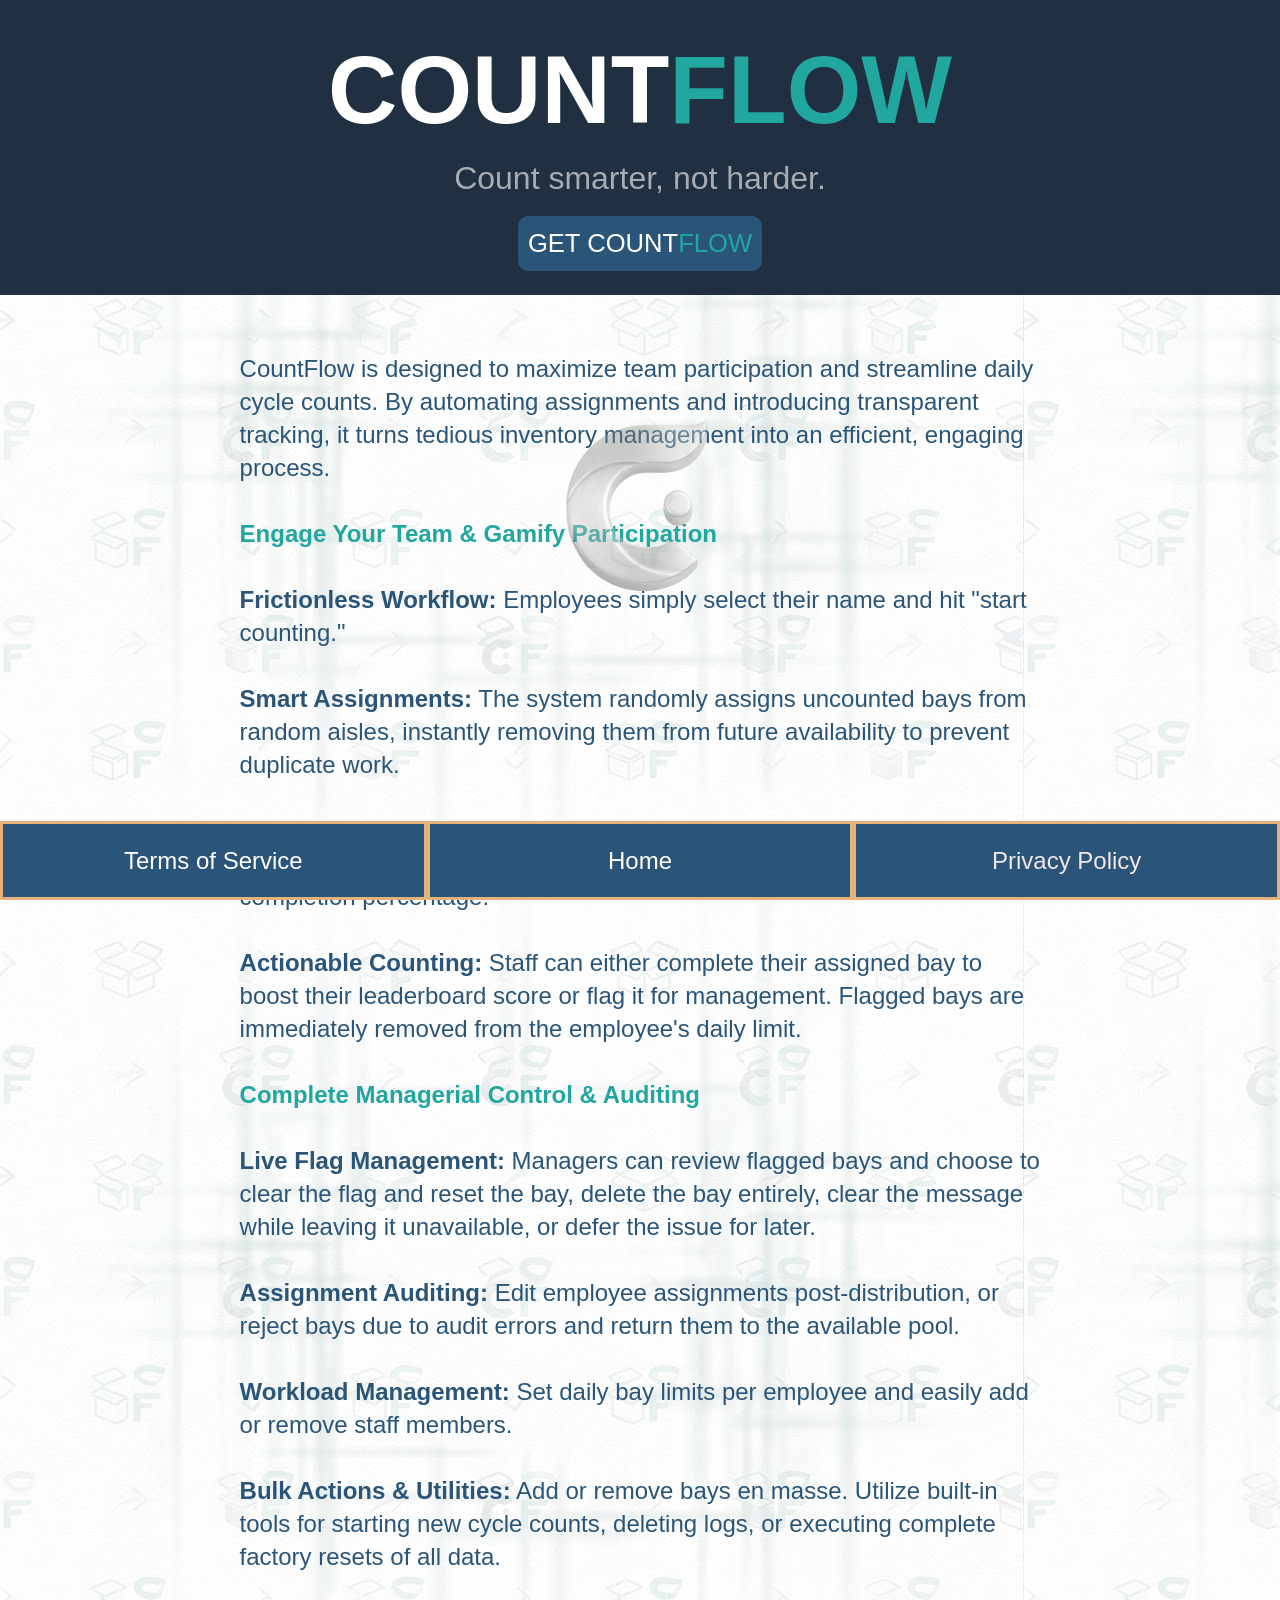
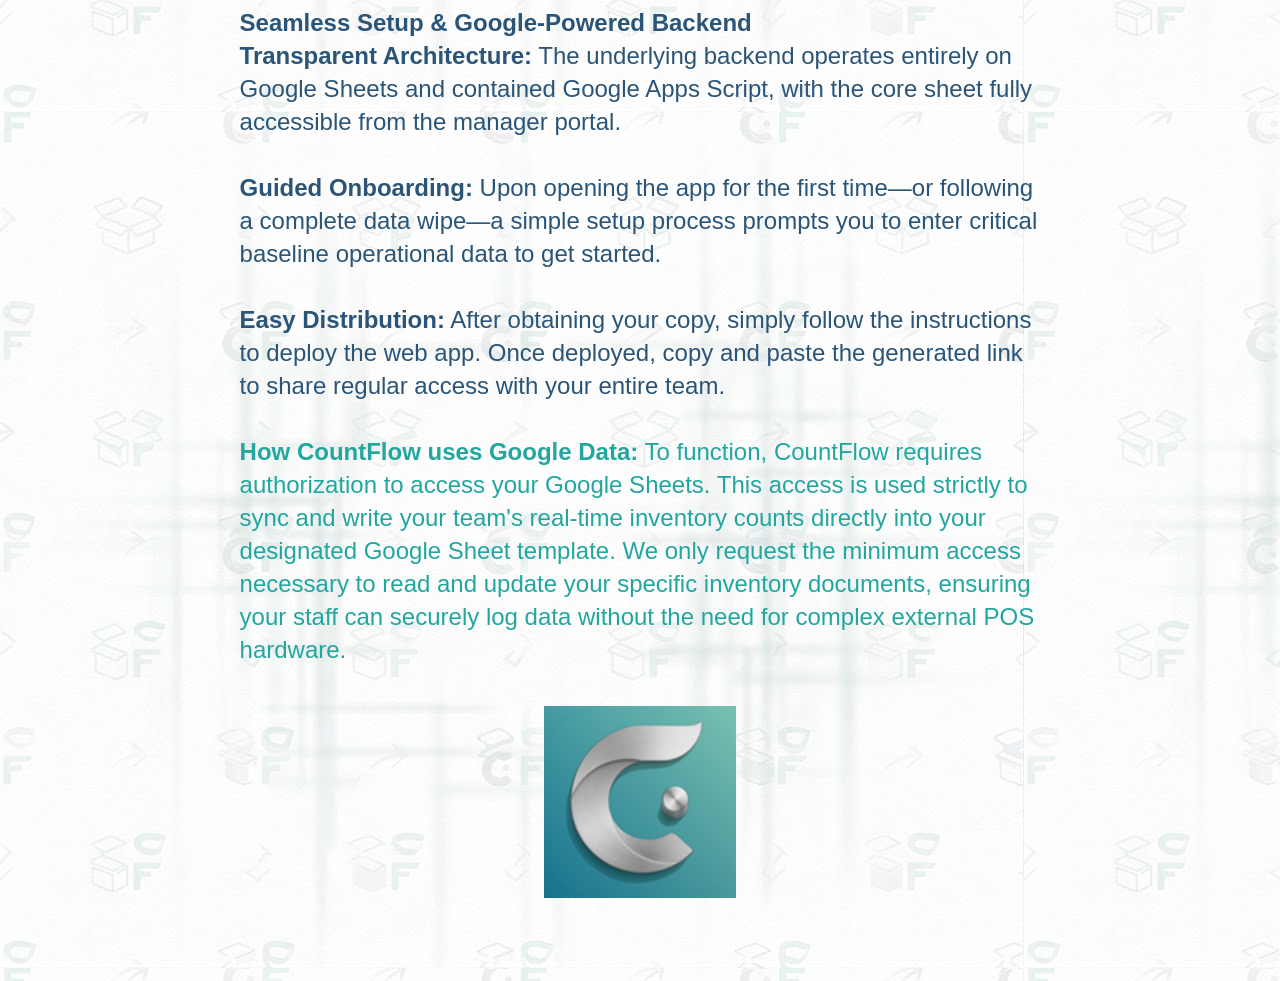
<file: index.html>
<!DOCTYPE html><html lang="en" data-ws-project="5d672a60-8f89-48f3-bef6-e9e2d0ba86ee" data-ws-version="2266" data-ws-last-published="2026-09-20T01:12:17.451Z"><head><link rel="stylesheet" type="text/css" href="/assets/static/app_generated_index-6937cd5a.KTZaHq3B.css"><meta charSet="UTF-8"/><meta name="viewport" content="width=device-width,initial-scale=1"/><link rel="icon" href="/assets/1785475853497_-0AQm1ubM2TU1GLz2oxNb.png"/><link rel="preload" href="/assets/CFBG_CMFy4HjTo0rEZ4FkzetAQ.jpg" as="image"/><link rel="manifest" href="/manifest.json"/><link rel="icon" type="image/png" sizes="192x192" href="/icon-192.png"/><link rel="icon" type="image/png" sizes="512x512" href="/icon-512.png"/><link rel="apple-touch-icon" href="/apple-touch-icon.png"/><meta property="og:url" content="https://url/"/><meta property="og:title" content="Count Your Store With Help"/><meta property="og:type" content="website"/><meta property="og:site_name" content="CountFlow"/><meta name="description" content="Elevate your team and inventory effortlessly with countflow, where overwhelming needs meet user-friendly assignment and managerment tools."/><meta property="og:description" content="Elevate your team and inventory effortlessly with countflow, where overwhelming needs meet user-friendly assignment and managerment tools."/><meta property="og:image" content="/assets/1785475853497_-0AQm1ubM2TU1GLz2oxNb.png"/><meta property="twitter:card" content="summary_large_image"/><title>Count Your Store With Help</title><script type="application/ld+json">{
  "@context": "https://schema.org",
  "@type": "WebSite",
  "name": "CountFlow"
}</script>

<!-- -->

</head><body class="w-element cl88lu7 cry9bxc c1lfjoq7 cfe4h8b"><div style="display:contents"><div style="display:contents"><style>
    

    @keyframes ws-scroll-animation-_Rm_ {
      from {
        
      }
    }

    @media (prefers-reduced-motion: no-preference) {
      [data-ws-animate-id="_Rm_"] > :not(:is([data-ws-animate-id], [data-ws-no-initial-animation])), [data-ws-animate-id="_Rm_"] > [data-ws-animate-id] > :not(:is([data-ws-animate-id], [data-ws-no-initial-animation])), [data-ws-animate-id="_Rm_"] > [data-ws-animate-id] > [data-ws-animate-id] > :not(:is([data-ws-animate-id], [data-ws-no-initial-animation])), [data-ws-animate-id="_Rm_"] > [data-ws-animate-id] > [data-ws-animate-id] > [data-ws-animate-id] > :not(:is([data-ws-animate-id], [data-ws-no-initial-animation])), [data-ws-animate-id="_Rm_"] > [data-ws-animate-id] > [data-ws-animate-id] > [data-ws-animate-id] > [data-ws-animate-id] > :not(:is([data-ws-animate-id], [data-ws-no-initial-animation])) {
        animation-name: ws-scroll-animation-_Rm_;
        animation-fill-mode: backwards;
        animation-play-state: paused;
        animation-duration: 1ms;
      }
    }
    </style><noscript><style>[data-ws-animate-id="_Rm_"] > :not(:is([data-ws-animate-id], [data-ws-no-initial-animation])), [data-ws-animate-id="_Rm_"] > [data-ws-animate-id] > :not(:is([data-ws-animate-id], [data-ws-no-initial-animation])), [data-ws-animate-id="_Rm_"] > [data-ws-animate-id] > [data-ws-animate-id] > :not(:is([data-ws-animate-id], [data-ws-no-initial-animation])), [data-ws-animate-id="_Rm_"] > [data-ws-animate-id] > [data-ws-animate-id] > [data-ws-animate-id] > :not(:is([data-ws-animate-id], [data-ws-no-initial-animation])), [data-ws-animate-id="_Rm_"] > [data-ws-animate-id] > [data-ws-animate-id] > [data-ws-animate-id] > [data-ws-animate-id] > :not(:is([data-ws-animate-id], [data-ws-no-initial-animation])) { animation: none; }</style></noscript><div data-ws-animate-id="_Rm_" style="display:contents"><div class="w-element c653p2c c1y4ne56 ccz6azl c1cvcmzo cq8zw18 c1fhiulb ct8vr6u cnrb9gd cykc25 c15z2ip4 cpl5pjo"><div class="w-element cry9bxc c1lfjoq7 ct02u4h c1qyy4dh ceu66s9 c12ae6v5 c1xop84v cblpe2z crx2j5q c1dfajq9 c1f3p3dr c1oo3gam"><style>
    

    @keyframes ws-scroll-animation-_Rqm_ {
      from {
        rotate:unset;
transform:rotateY(0deg);
      }
    }

    @media (prefers-reduced-motion: no-preference) {
      [data-ws-animate-id="_Rqm_"] > :not(:is([data-ws-animate-id], [data-ws-no-initial-animation])), [data-ws-animate-id="_Rqm_"] > [data-ws-animate-id] > :not(:is([data-ws-animate-id], [data-ws-no-initial-animation])), [data-ws-animate-id="_Rqm_"] > [data-ws-animate-id] > [data-ws-animate-id] > :not(:is([data-ws-animate-id], [data-ws-no-initial-animation])), [data-ws-animate-id="_Rqm_"] > [data-ws-animate-id] > [data-ws-animate-id] > [data-ws-animate-id] > :not(:is([data-ws-animate-id], [data-ws-no-initial-animation])), [data-ws-animate-id="_Rqm_"] > [data-ws-animate-id] > [data-ws-animate-id] > [data-ws-animate-id] > [data-ws-animate-id] > :not(:is([data-ws-animate-id], [data-ws-no-initial-animation])) {
        animation-name: ws-scroll-animation-_Rqm_;
        animation-fill-mode: backwards;
        animation-play-state: paused;
        animation-duration: 1ms;
      }
    }
    </style><noscript><style>[data-ws-animate-id="_Rqm_"] > :not(:is([data-ws-animate-id], [data-ws-no-initial-animation])), [data-ws-animate-id="_Rqm_"] > [data-ws-animate-id] > :not(:is([data-ws-animate-id], [data-ws-no-initial-animation])), [data-ws-animate-id="_Rqm_"] > [data-ws-animate-id] > [data-ws-animate-id] > :not(:is([data-ws-animate-id], [data-ws-no-initial-animation])), [data-ws-animate-id="_Rqm_"] > [data-ws-animate-id] > [data-ws-animate-id] > [data-ws-animate-id] > :not(:is([data-ws-animate-id], [data-ws-no-initial-animation])), [data-ws-animate-id="_Rqm_"] > [data-ws-animate-id] > [data-ws-animate-id] > [data-ws-animate-id] > [data-ws-animate-id] > :not(:is([data-ws-animate-id], [data-ws-no-initial-animation])) { animation: none; }</style></noscript><div data-ws-animate-id="_Rqm_" style="display:contents"><h1 class="w-element cpuutlo cg187f2 c1o32rgm cnkj94w c1b75956 coi0cis c1t7993">COUNT<span class="w-element c1xav0q">FLOW</span></h1></div></div><div class="w-element cyllz0u"><p class="w-element c1h8j93l c1qom380 c1o32rgm cx58h2l c8cif81 c1dfajq9 c13gq7xy c1b75956 c1wxxfvv">Count smarter, not harder.</p></div><div class="w-element cry9bxc c1qyy4dh ct02u4h c1hlynyd"><a href="https://app.countflow.dev/" target="_blank" class="w-element co2dlcz coj9630 c1wc28z7 c155auzf cmw0roc c1b1clqm c1oj4qw c183qt6d c1twgu0n c5r7m82 c135vpv5 c32myit c1b75956 c1nyfcq4 cu7dxy1 c1jbj29i c1qadm4i cacwiv1 c182nv5j c1eanikw">GET COUNT<span class="w-element c1xav0q">FLOW</span></a></div></div></div></div></div><div class="w-element cavd3zn cm4r943 cl4bapb c1cn3fw9 c1dfajq9 c1pzicie cie9ffo c1y6imu0 c3qzgd0 c11qs19r ctd9wkq"><style>
    

    @keyframes ws-scroll-animation-_R36_ {
      from {
        rotate:unset;
transform:rotateY(0deg);
      }
    }

    @media (prefers-reduced-motion: no-preference) {
      [data-ws-animate-id="_R36_"] > :not(:is([data-ws-animate-id], [data-ws-no-initial-animation])), [data-ws-animate-id="_R36_"] > [data-ws-animate-id] > :not(:is([data-ws-animate-id], [data-ws-no-initial-animation])), [data-ws-animate-id="_R36_"] > [data-ws-animate-id] > [data-ws-animate-id] > :not(:is([data-ws-animate-id], [data-ws-no-initial-animation])), [data-ws-animate-id="_R36_"] > [data-ws-animate-id] > [data-ws-animate-id] > [data-ws-animate-id] > :not(:is([data-ws-animate-id], [data-ws-no-initial-animation])), [data-ws-animate-id="_R36_"] > [data-ws-animate-id] > [data-ws-animate-id] > [data-ws-animate-id] > [data-ws-animate-id] > :not(:is([data-ws-animate-id], [data-ws-no-initial-animation])) {
        animation-name: ws-scroll-animation-_R36_;
        animation-fill-mode: backwards;
        animation-play-state: paused;
        animation-duration: 1ms;
      }
    }
    </style><noscript><style>[data-ws-animate-id="_R36_"] > :not(:is([data-ws-animate-id], [data-ws-no-initial-animation])), [data-ws-animate-id="_R36_"] > [data-ws-animate-id] > :not(:is([data-ws-animate-id], [data-ws-no-initial-animation])), [data-ws-animate-id="_R36_"] > [data-ws-animate-id] > [data-ws-animate-id] > :not(:is([data-ws-animate-id], [data-ws-no-initial-animation])), [data-ws-animate-id="_R36_"] > [data-ws-animate-id] > [data-ws-animate-id] > [data-ws-animate-id] > :not(:is([data-ws-animate-id], [data-ws-no-initial-animation])), [data-ws-animate-id="_R36_"] > [data-ws-animate-id] > [data-ws-animate-id] > [data-ws-animate-id] > [data-ws-animate-id] > :not(:is([data-ws-animate-id], [data-ws-no-initial-animation])) { animation: none; }</style></noscript><div data-ws-animate-id="_R36_" style="display:contents"><img class="w-image cjqo3r0 c1ncfyhk c1ho598w c1357293 cddrxfv c9jnjeu c1cvcmzo c1dj4rt4 c1n6cdq4 c3xzas1 c11exdyn c1t8kdmh ct87pcc c100le4e c76doy c1p8u15u" alt="" sizes="(min-width: 1280px) 50vw, 100vw" srcSet="/assets/wYR85-remove-bg-io_a29XoINtn2RuCWra576zn.png 384w, /assets/wYR85-remove-bg-io_a29XoINtn2RuCWra576zn.png 640w, /assets/wYR85-remove-bg-io_a29XoINtn2RuCWra576zn.png 750w, /assets/wYR85-remove-bg-io_a29XoINtn2RuCWra576zn.png 828w, /assets/wYR85-remove-bg-io_a29XoINtn2RuCWra576zn.png 1080w, /assets/wYR85-remove-bg-io_a29XoINtn2RuCWra576zn.png 1200w, /assets/wYR85-remove-bg-io_a29XoINtn2RuCWra576zn.png 1920w, /assets/wYR85-remove-bg-io_a29XoINtn2RuCWra576zn.png 2048w, /assets/wYR85-remove-bg-io_a29XoINtn2RuCWra576zn.png 3840w" src="/assets/wYR85-remove-bg-io_a29XoINtn2RuCWra576zn.png" decoding="async" loading="lazy"/></div><p class="w-element c1fsvple cuseo3b c138vb52 c11exdyn ck3af4j c1dfajq9 c1ppbl72 cry9bxc c1lfjoq7 c1qyy4dh ct02u4h c9jnjeu c1357293 c1b75956 c1wxxfvv c1rtqay8 c49dsww cl99im cddbznk"><span class="w-element c1dfajq9 cqv579l c18aorth c1o2fgt6 c3j3462"><span class="w-element cxm493y cgacmb1 cihwnfx c1de7oep crgno80"><br/>CountFlow is designed to maximize team participation and streamline daily cycle counts. By automating assignments and introducing transparent tracking, it turns tedious inventory management into an efficient, engaging process.<br/><br/><span class="w-element c1e6e8f6"><span class="w-element"><b class="w-element c4eikiy c17i0z2l c1bu4q31 c1b8mmo0 c1xav0q">Engage Your Team &amp; Gamify Participation</b></span></span><br/><br/><b class="w-element">Frictionless Workflow:</b> Employees simply select their name and hit &quot;start counting.&quot;<br/><br/><b class="w-element">Smart Assignments:</b> The system randomly assigns uncounted bays from random aisles, instantly removing them from future availability to prevent duplicate work.<br/><br/><b class="w-element">Live Leaderboards:</b></span><span class="w-element cxm493y"> A public leaderboard displays the top three counters for the current cycle (with editable start dates), alongside a real-time store completion percentage.<br/><br/><b class="w-element">Actionable Counting:</b> Staff can either complete their assigned bay to boost their leaderboard score or flag it for management. Flagged bays are immediately removed from the employee&#x27;s daily limit.<br/><br/><b class="w-element c1xav0q">Complete Managerial Control &amp; Auditing</b><br/><br/><b class="w-element">Live Flag Management:</b> Managers can review flagged bays and choose to clear the flag and reset the bay, delete the bay entirely, clear the message while leaving it unavailable, or defer the issue for later.<br/><br/><b class="w-element">Assignment Auditing:</b> Edit employee assignments post-distribution, or reject bays due to audit errors and return them to the available pool.<br/><br/><b class="w-element">Workload Management:</b> Set daily bay limits per employee and easily add or remove staff members.<br/><br/><b class="w-element">Bulk Actions &amp; Utilities:</b> Add or remove bays en masse. Utilize built-in tools for starting new cycle counts, deleting logs, or executing complete factory resets of all data.<br/><br/><b class="w-element">Seamless Setup &amp; Google-Powered Backend</b><br/><b class="w-element">Transparent Architecture:</b> The underlying backend operates entirely on Google Sheets and contained Google Apps Script, with the core sheet fully accessible from the manager portal.<br/><br/><b class="w-element">Guided Onboarding:</b> Upon opening the app for the first time—or following a complete data wipe—a simple setup process prompts you to enter critical baseline operational data to get started.<br/><br/><b class="w-element">Easy Distribution:</b> After obtaining your copy, simply follow the instructions to deploy the web app. Once deployed, copy and paste the generated link to share regular access with your entire team.<br/><br/><span class="w-element"><b class="w-element c1xav0q">How CountFlow uses Google Data:</b></span><span class="w-element c1xav0q"> To function, CountFlow requires authorization to access your Google Sheets. This access is used strictly to sync and write your team&#x27;s real-time inventory counts directly into your designated Google Sheet template. We only request the minimum access necessary to read and update your specific inventory documents, ensuring your staff can securely log data without the need for complex external POS hardware.</span></span></span></p><img id="" class="w-image cry9bxc c1qyy4dh ct02u4h c1lxiyww cgn90jy c9jnjeu c1357293 c1tq85t1 c1dfajq9 c608rfc cm8frkn cl99im" alt="" width="120" height="120" sizes="100vw" srcSet="/assets/CountFlow_Logo_120x120_MmacXjF3qzFcMIl-ZIBAc.png 16w, /assets/CountFlow_Logo_120x120_MmacXjF3qzFcMIl-ZIBAc.png 32w, /assets/CountFlow_Logo_120x120_MmacXjF3qzFcMIl-ZIBAc.png 48w, /assets/CountFlow_Logo_120x120_MmacXjF3qzFcMIl-ZIBAc.png 64w, /assets/CountFlow_Logo_120x120_MmacXjF3qzFcMIl-ZIBAc.png 96w, /assets/CountFlow_Logo_120x120_MmacXjF3qzFcMIl-ZIBAc.png 128w, /assets/CountFlow_Logo_120x120_MmacXjF3qzFcMIl-ZIBAc.png 256w" src="/assets/CountFlow_Logo_120x120_MmacXjF3qzFcMIl-ZIBAc.png" decoding="async" loading="lazy"/></div><div style="display:contents"><div style="display:contents"><style>
    

    @keyframes ws-scroll-animation-_R1m_ {
      from {
        scale:100% 100%;
opacity:0%;
      }
    }

    @media (prefers-reduced-motion: no-preference) {
      [data-ws-animate-id="_R1m_"] > :not(:is([data-ws-animate-id], [data-ws-no-initial-animation])), [data-ws-animate-id="_R1m_"] > [data-ws-animate-id] > :not(:is([data-ws-animate-id], [data-ws-no-initial-animation])), [data-ws-animate-id="_R1m_"] > [data-ws-animate-id] > [data-ws-animate-id] > :not(:is([data-ws-animate-id], [data-ws-no-initial-animation])), [data-ws-animate-id="_R1m_"] > [data-ws-animate-id] > [data-ws-animate-id] > [data-ws-animate-id] > :not(:is([data-ws-animate-id], [data-ws-no-initial-animation])), [data-ws-animate-id="_R1m_"] > [data-ws-animate-id] > [data-ws-animate-id] > [data-ws-animate-id] > [data-ws-animate-id] > :not(:is([data-ws-animate-id], [data-ws-no-initial-animation])) {
        animation-name: ws-scroll-animation-_R1m_;
        animation-fill-mode: backwards;
        animation-play-state: paused;
        animation-duration: 1ms;
      }
    }
    </style><noscript><style>[data-ws-animate-id="_R1m_"] > :not(:is([data-ws-animate-id], [data-ws-no-initial-animation])), [data-ws-animate-id="_R1m_"] > [data-ws-animate-id] > :not(:is([data-ws-animate-id], [data-ws-no-initial-animation])), [data-ws-animate-id="_R1m_"] > [data-ws-animate-id] > [data-ws-animate-id] > :not(:is([data-ws-animate-id], [data-ws-no-initial-animation])), [data-ws-animate-id="_R1m_"] > [data-ws-animate-id] > [data-ws-animate-id] > [data-ws-animate-id] > :not(:is([data-ws-animate-id], [data-ws-no-initial-animation])), [data-ws-animate-id="_R1m_"] > [data-ws-animate-id] > [data-ws-animate-id] > [data-ws-animate-id] > [data-ws-animate-id] > :not(:is([data-ws-animate-id], [data-ws-no-initial-animation])) { animation: none; }</style></noscript><div data-ws-animate-id="_R1m_" style="display:contents"><div class="w-element c7klx50 c1ur2mcm c1qrxaqp c2zcut6 c13xp6bn cdustl c1v6xmls cs1aog0 c7lwdv2 c1fpvx8m c1obclj7 cry9bxc c1lxiyww c1qyy4dh ct02u4h c1fo9lv5 cl8xzcs c1cn3fw9 ceu66s9 c12ae6v5 c133tqca c653p2c ccz6azl cm4r943 c3xzas1 c1dj4rt4 c1n6cdq4 cl4bapb c1ll9scn cqlaijg c14zrzu7 ch7qzpx cstj0zg crx2j5q c11im8l6 c1di91x c9ubnvy ctkkqsf c427cxb cnfsbl9 c1rsgvx8 ct2q7n0 ctd9wkq c15yfztv"><a class="w-element cu9bzh8 c1sulkph cu7dxy1 c1jbj29i c1qadm4i cacwiv1 c182nv5j c1fsvple cmw0roc c1gut7ra cvyaqlm c1wn9gbn ckhl5v6 c16qixef c1y6imu0 c3qzgd0 c1jzowb4 c135vpv5 c1b1clqm czr2pxy cry9bxc ct02u4h c4eikiy c17i0z2l c1bu4q31 c1b8mmo0 c1kz4bsi cy8j7mm c1hwbdwo c10mz0pn c1b75956 c15nd2we c1o2668o ckl5a2s c11woae6 cxh5suz c1w6nwri cn3p1tc ckklmd0 cchfbl5" href="/terms-of-service">Terms of Service</a><a aria-current="page" class="w-element cu9bzh8 c1sulkph cu7dxy1 c1jbj29i c1qadm4i cacwiv1 c182nv5j c1fsvple cmw0roc c1gut7ra cvyaqlm c1wn9gbn ckhl5v6 c16qixef c1y6imu0 c3qzgd0 c1jzowb4 c135vpv5 c1b1clqm czr2pxy cry9bxc ct02u4h c4eikiy c17i0z2l c1bu4q31 c1b8mmo0 c1kz4bsi cy8j7mm c1hwbdwo c10mz0pn c1b75956 c15nd2we c1o2668o ckl5a2s c11woae6 cxh5suz c1w6nwri cn3p1tc ckklmd0 cchfbl5 active" href="/">Home</a><a class="w-element c1sulkph cu7dxy1 c1jbj29i c1qadm4i cacwiv1 c182nv5j c1fsvple c1gut7ra cvyaqlm c1wn9gbn ckhl5v6 c1y6imu0 c1jzowb4 c3qzgd0 c16qixef c135vpv5 cmw0roc c1lr17kr czr2pxy cry9bxc ct02u4h c1fhiulb c4eikiy c17i0z2l c1bu4q31 c1b8mmo0 c1kz4bsi cy8j7mm c1hwbdwo c10mz0pn c1b75956 c15nd2we c1o2668o ckl5a2s c11woae6 cxh5suz c1w6nwri cn3p1tc ckklmd0 cchfbl5" href="/privacy-policy">Privacy Policy</a></div></div></div></div>
      <script id="vike_pageContext" type="application/json">{"_urlRewrite":null,"pageId":"/pages/index","routeParams":{},"data":{"url":"https://url/","system":{"params":{},"search":{},"origin":"https://url","pathname":"/"},"resources":{},"pageMeta":{"title":"Count Your Store With Help","description":"Elevate your team and inventory effortlessly with countflow, where overwhelming needs meet user-friendly assignment and managerment tools.","excludePageFromSearch":false,"language":"","socialImageAssetName":"1785475853497_-0AQm1ubM2TU1GLz2oxNb.png","socialImageUrl":"!undefined","status":"!undefined","redirect":"","content":"","custom":[]}}}</script>
      <script id="vike_globalContext" type="application/json">{}</script>
      <script src="/assets/entries/entry-server-routing.Dbgeo-77.js" type="module" async></script>
      <link rel="modulepreload" href="/assets/entries/pages_index.GTQzrLZZ.js" as="script" type="text/javascript">
      <link rel="modulepreload" href="/assets/chunks/chunk-BEYck3v_.js" as="script" type="text/javascript">
      <link rel="modulepreload" href="/assets/chunks/chunk-ckwbz45p.js" as="script" type="text/javascript">
    </body></html>
</file>
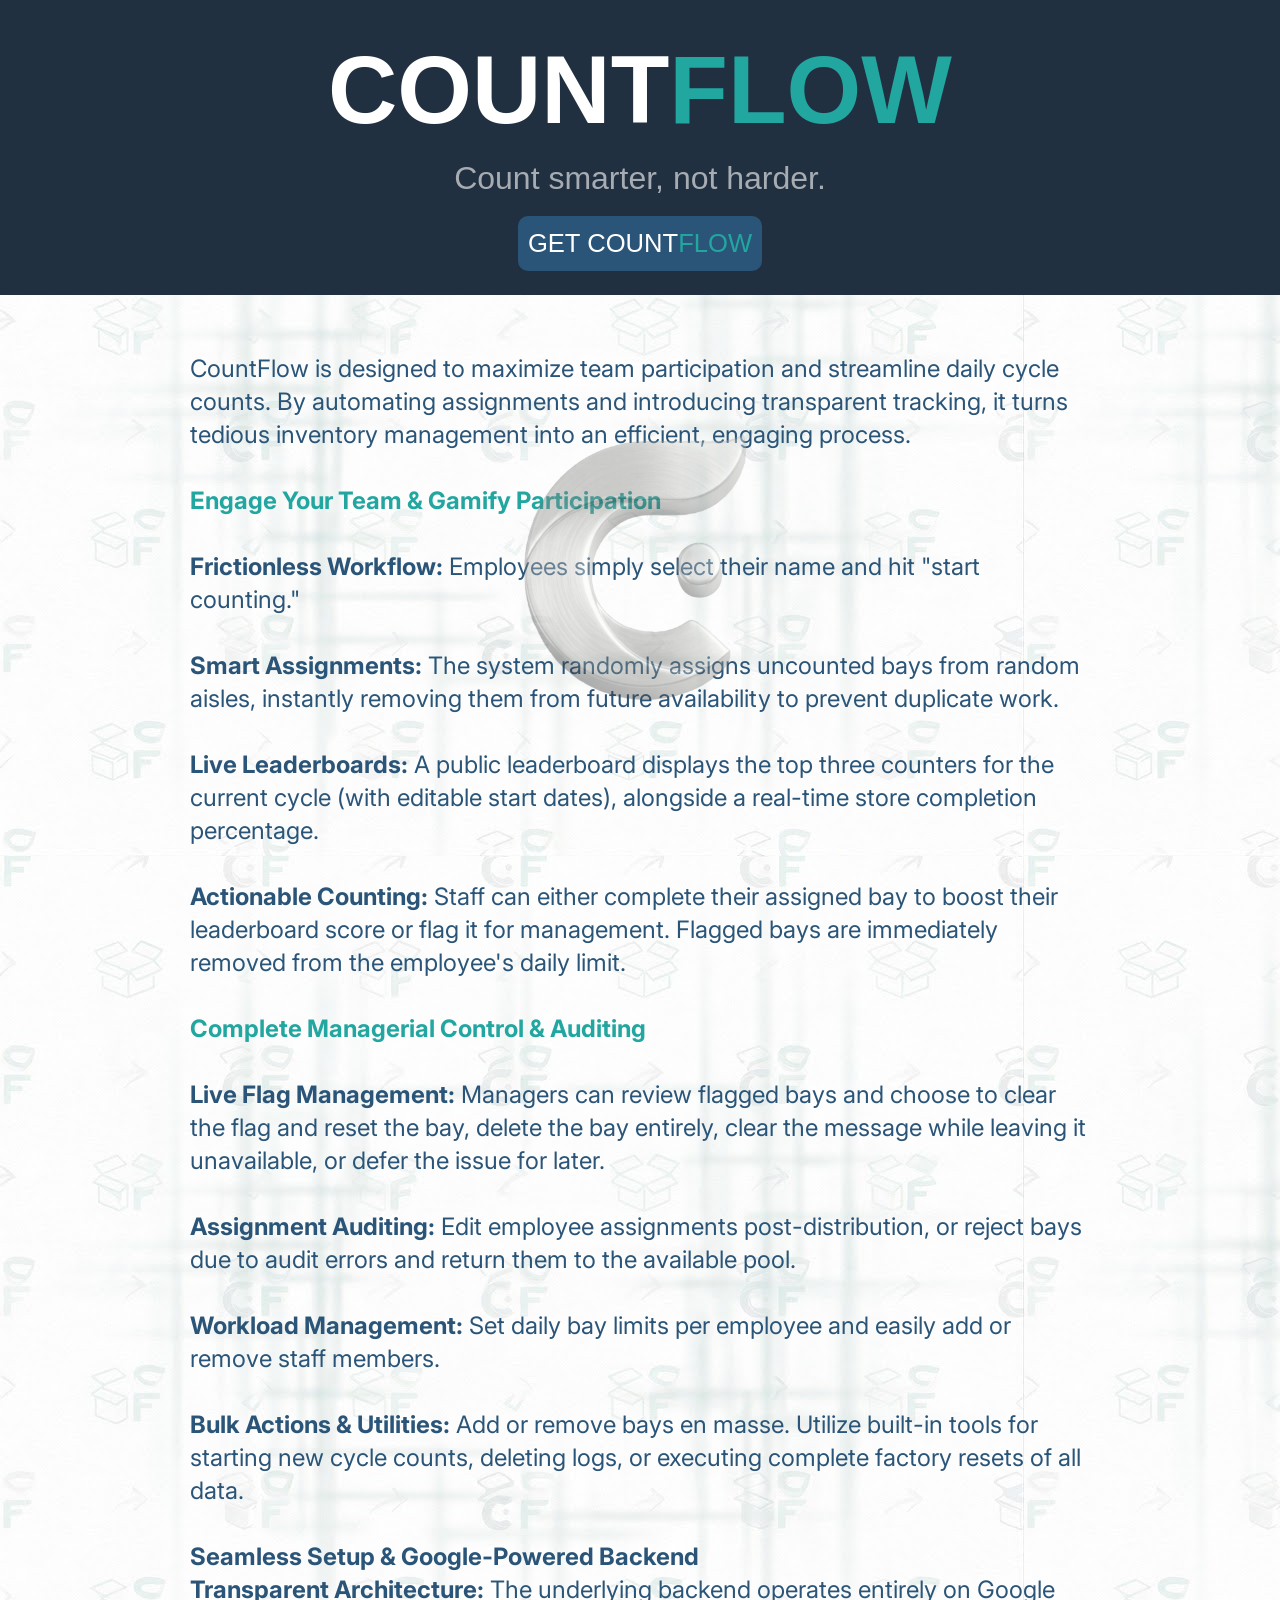
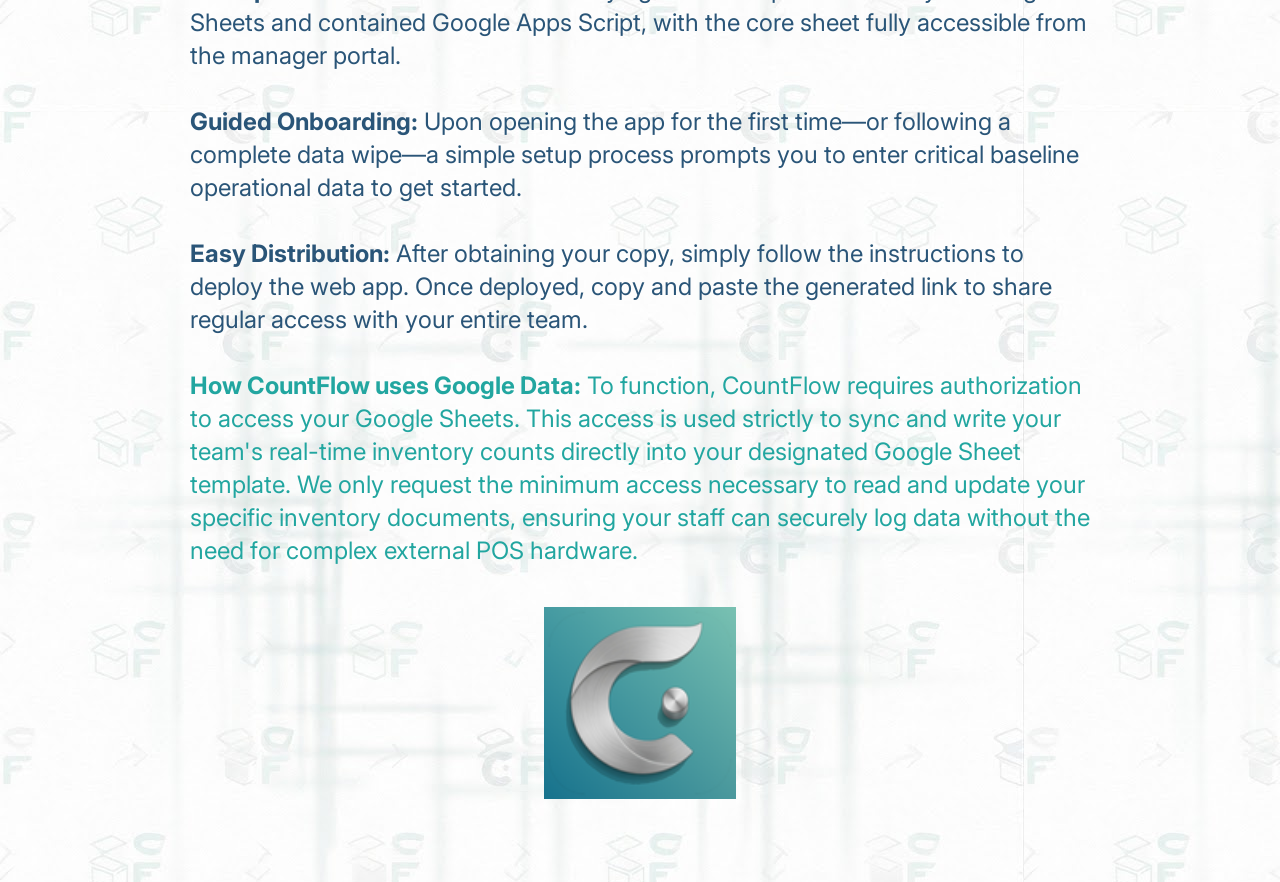
<file: old-home/index.html>
<!DOCTYPE html><html lang="en" data-ws-project="5d672a60-8f89-48f3-bef6-e9e2d0ba86ee" data-ws-version="2266" data-ws-last-published="2026-09-20T01:12:17.451Z"><head><link rel="stylesheet" type="text/css" href="/assets/static/app_generated_index-6937cd5a.KTZaHq3B.css"><meta charSet="UTF-8"/><meta name="viewport" content="width=device-width,initial-scale=1"/><link rel="icon" href="/assets/1785475853497_-0AQm1ubM2TU1GLz2oxNb.png"/><link rel="preload" href="/assets/CFBG_CMFy4HjTo0rEZ4FkzetAQ.jpg" as="image"/><link rel="manifest" href="/manifest.json"/><link rel="icon" type="image/png" sizes="192x192" href="/icon-192.png"/><link rel="icon" type="image/png" sizes="512x512" href="/icon-512.png"/><link rel="apple-touch-icon" href="/apple-touch-icon.png"/><meta property="og:url" content="https://url/old-home"/><meta property="og:title" content="Count Your Store With Help"/><meta property="og:type" content="website"/><meta property="og:site_name" content="CountFlow"/><meta name="robots" content="noindex, nofollow"/><meta name="description" content="Elevate your team and inventory effortlessly with countflow, where overwhelming needs meet user-friendly assignment and managerment tools."/><meta property="og:description" content="Elevate your team and inventory effortlessly with countflow, where overwhelming needs meet user-friendly assignment and managerment tools."/><meta property="og:image" content="/assets/1785475853497_-0AQm1ubM2TU1GLz2oxNb.png"/><meta property="twitter:card" content="summary_large_image"/><title>Count Your Store With Help</title><script type="application/ld+json">{
  "@context": "https://schema.org",
  "@type": "WebSite",
  "name": "CountFlow"
}</script>

<!-- -->

</head><body class="w-element c32myit cl88lu7 cry9bxc c1lfjoq7 cfe4h8b"><div style="display:contents"><div style="display:contents"><style>
    

    @keyframes ws-scroll-animation-_Rm_ {
      from {
        
      }
    }

    @media (prefers-reduced-motion: no-preference) {
      [data-ws-animate-id="_Rm_"] > :not(:is([data-ws-animate-id], [data-ws-no-initial-animation])), [data-ws-animate-id="_Rm_"] > [data-ws-animate-id] > :not(:is([data-ws-animate-id], [data-ws-no-initial-animation])), [data-ws-animate-id="_Rm_"] > [data-ws-animate-id] > [data-ws-animate-id] > :not(:is([data-ws-animate-id], [data-ws-no-initial-animation])), [data-ws-animate-id="_Rm_"] > [data-ws-animate-id] > [data-ws-animate-id] > [data-ws-animate-id] > :not(:is([data-ws-animate-id], [data-ws-no-initial-animation])), [data-ws-animate-id="_Rm_"] > [data-ws-animate-id] > [data-ws-animate-id] > [data-ws-animate-id] > [data-ws-animate-id] > :not(:is([data-ws-animate-id], [data-ws-no-initial-animation])) {
        animation-name: ws-scroll-animation-_Rm_;
        animation-fill-mode: backwards;
        animation-play-state: paused;
        animation-duration: 1ms;
      }
    }
    </style><noscript><style>[data-ws-animate-id="_Rm_"] > :not(:is([data-ws-animate-id], [data-ws-no-initial-animation])), [data-ws-animate-id="_Rm_"] > [data-ws-animate-id] > :not(:is([data-ws-animate-id], [data-ws-no-initial-animation])), [data-ws-animate-id="_Rm_"] > [data-ws-animate-id] > [data-ws-animate-id] > :not(:is([data-ws-animate-id], [data-ws-no-initial-animation])), [data-ws-animate-id="_Rm_"] > [data-ws-animate-id] > [data-ws-animate-id] > [data-ws-animate-id] > :not(:is([data-ws-animate-id], [data-ws-no-initial-animation])), [data-ws-animate-id="_Rm_"] > [data-ws-animate-id] > [data-ws-animate-id] > [data-ws-animate-id] > [data-ws-animate-id] > :not(:is([data-ws-animate-id], [data-ws-no-initial-animation])) { animation: none; }</style></noscript><div data-ws-animate-id="_Rm_" style="display:contents"><div class="w-element c653p2c c1y4ne56 ccz6azl c1cvcmzo cq8zw18 c1fhiulb ct8vr6u cnrb9gd cykc25 c15z2ip4 cpl5pjo"><div class="w-element cry9bxc c1lfjoq7 ct02u4h c1qyy4dh ceu66s9 c12ae6v5 c1xop84v cblpe2z crx2j5q c1dfajq9 c1f3p3dr c1oo3gam"><style>
    

    @keyframes ws-scroll-animation-_Rqm_ {
      from {
        rotate:unset;
transform:rotateY(0deg);
      }
    }

    @media (prefers-reduced-motion: no-preference) {
      [data-ws-animate-id="_Rqm_"] > :not(:is([data-ws-animate-id], [data-ws-no-initial-animation])), [data-ws-animate-id="_Rqm_"] > [data-ws-animate-id] > :not(:is([data-ws-animate-id], [data-ws-no-initial-animation])), [data-ws-animate-id="_Rqm_"] > [data-ws-animate-id] > [data-ws-animate-id] > :not(:is([data-ws-animate-id], [data-ws-no-initial-animation])), [data-ws-animate-id="_Rqm_"] > [data-ws-animate-id] > [data-ws-animate-id] > [data-ws-animate-id] > :not(:is([data-ws-animate-id], [data-ws-no-initial-animation])), [data-ws-animate-id="_Rqm_"] > [data-ws-animate-id] > [data-ws-animate-id] > [data-ws-animate-id] > [data-ws-animate-id] > :not(:is([data-ws-animate-id], [data-ws-no-initial-animation])) {
        animation-name: ws-scroll-animation-_Rqm_;
        animation-fill-mode: backwards;
        animation-play-state: paused;
        animation-duration: 1ms;
      }
    }
    </style><noscript><style>[data-ws-animate-id="_Rqm_"] > :not(:is([data-ws-animate-id], [data-ws-no-initial-animation])), [data-ws-animate-id="_Rqm_"] > [data-ws-animate-id] > :not(:is([data-ws-animate-id], [data-ws-no-initial-animation])), [data-ws-animate-id="_Rqm_"] > [data-ws-animate-id] > [data-ws-animate-id] > :not(:is([data-ws-animate-id], [data-ws-no-initial-animation])), [data-ws-animate-id="_Rqm_"] > [data-ws-animate-id] > [data-ws-animate-id] > [data-ws-animate-id] > :not(:is([data-ws-animate-id], [data-ws-no-initial-animation])), [data-ws-animate-id="_Rqm_"] > [data-ws-animate-id] > [data-ws-animate-id] > [data-ws-animate-id] > [data-ws-animate-id] > :not(:is([data-ws-animate-id], [data-ws-no-initial-animation])) { animation: none; }</style></noscript><div data-ws-animate-id="_Rqm_" style="display:contents"><h1 class="w-element cpuutlo cg187f2 c1o32rgm cnkj94w c1b75956 coi0cis c1t7993">COUNT<span class="w-element c1xav0q">FLOW</span></h1></div></div><div class="w-element cyllz0u"><p class="w-element c1h8j93l c1qom380 c1o32rgm cx58h2l c8cif81 c1dfajq9 c13gq7xy c1b75956 c1wxxfvv">Count smarter, not harder.</p></div><div class="w-element cry9bxc c1qyy4dh ct02u4h c1hlynyd"><a href="https://app.countflow.dev/" target="_blank" class="w-element co2dlcz coj9630 c1wc28z7 c155auzf cmw0roc c1b1clqm c1oj4qw c183qt6d c1twgu0n c5r7m82 c135vpv5 c32myit c1b75956 c1nyfcq4 cu7dxy1 c1jbj29i c1qadm4i cacwiv1 c182nv5j c1eanikw">GET COUNT<span class="w-element c1xav0q">FLOW</span></a></div></div></div></div></div><div class="w-element cavd3zn cm4r943 cl4bapb c1cn3fw9 c1dfajq9 c1pzicie cie9ffo c1y6imu0 c3qzgd0 c11qs19r ctd9wkq"><style>
    

    @keyframes ws-scroll-animation-_R36_ {
      from {
        rotate:unset;
transform:rotateY(0deg);
      }
    }

    @media (prefers-reduced-motion: no-preference) {
      [data-ws-animate-id="_R36_"] > :not(:is([data-ws-animate-id], [data-ws-no-initial-animation])), [data-ws-animate-id="_R36_"] > [data-ws-animate-id] > :not(:is([data-ws-animate-id], [data-ws-no-initial-animation])), [data-ws-animate-id="_R36_"] > [data-ws-animate-id] > [data-ws-animate-id] > :not(:is([data-ws-animate-id], [data-ws-no-initial-animation])), [data-ws-animate-id="_R36_"] > [data-ws-animate-id] > [data-ws-animate-id] > [data-ws-animate-id] > :not(:is([data-ws-animate-id], [data-ws-no-initial-animation])), [data-ws-animate-id="_R36_"] > [data-ws-animate-id] > [data-ws-animate-id] > [data-ws-animate-id] > [data-ws-animate-id] > :not(:is([data-ws-animate-id], [data-ws-no-initial-animation])) {
        animation-name: ws-scroll-animation-_R36_;
        animation-fill-mode: backwards;
        animation-play-state: paused;
        animation-duration: 1ms;
      }
    }
    </style><noscript><style>[data-ws-animate-id="_R36_"] > :not(:is([data-ws-animate-id], [data-ws-no-initial-animation])), [data-ws-animate-id="_R36_"] > [data-ws-animate-id] > :not(:is([data-ws-animate-id], [data-ws-no-initial-animation])), [data-ws-animate-id="_R36_"] > [data-ws-animate-id] > [data-ws-animate-id] > :not(:is([data-ws-animate-id], [data-ws-no-initial-animation])), [data-ws-animate-id="_R36_"] > [data-ws-animate-id] > [data-ws-animate-id] > [data-ws-animate-id] > :not(:is([data-ws-animate-id], [data-ws-no-initial-animation])), [data-ws-animate-id="_R36_"] > [data-ws-animate-id] > [data-ws-animate-id] > [data-ws-animate-id] > [data-ws-animate-id] > :not(:is([data-ws-animate-id], [data-ws-no-initial-animation])) { animation: none; }</style></noscript><div data-ws-animate-id="_R36_" style="display:contents"><img class="w-image cjqo3r0 c1ncfyhk c1405ror c1357293 cddrxfv c9jnjeu c1cvcmzo c1dj4rt4 c1n6cdq4 c3xzas1 c11exdyn c1t8kdmh cvnk4h0 cpms08m creozns c1p8u15u" alt="" sizes="(min-width: 1280px) 50vw, 100vw" srcSet="/assets/wYR85-remove-bg-io_a29XoINtn2RuCWra576zn.png 384w, /assets/wYR85-remove-bg-io_a29XoINtn2RuCWra576zn.png 640w, /assets/wYR85-remove-bg-io_a29XoINtn2RuCWra576zn.png 750w, /assets/wYR85-remove-bg-io_a29XoINtn2RuCWra576zn.png 828w, /assets/wYR85-remove-bg-io_a29XoINtn2RuCWra576zn.png 1080w, /assets/wYR85-remove-bg-io_a29XoINtn2RuCWra576zn.png 1200w, /assets/wYR85-remove-bg-io_a29XoINtn2RuCWra576zn.png 1920w, /assets/wYR85-remove-bg-io_a29XoINtn2RuCWra576zn.png 2048w, /assets/wYR85-remove-bg-io_a29XoINtn2RuCWra576zn.png 3840w" src="/assets/wYR85-remove-bg-io_a29XoINtn2RuCWra576zn.png" decoding="async" loading="lazy"/></div><p class="w-element c1fsvple cuseo3b c138vb52 c11exdyn ck3af4j c1dfajq9 c1ppbl72 cry9bxc c1lfjoq7 c1qyy4dh ct02u4h c9jnjeu c1357293 c1wxxfvv c1p6gwfn c19iprov cl99im cddbznk"><span class="w-element c1dfajq9 cqv579l c18aorth c1o2fgt6 c3j3462"><span class="w-element cxm493y cgacmb1 cihwnfx c1de7oep crgno80"><br/>CountFlow is designed to maximize team participation and streamline daily cycle counts. By automating assignments and introducing transparent tracking, it turns tedious inventory management into an efficient, engaging process.<br/><br/><span class="w-element c1e6e8f6"><span class="w-element"><b class="w-element c4eikiy c17i0z2l c1bu4q31 c1b8mmo0 c1xav0q">Engage Your Team &amp; Gamify Participation</b></span></span><br/><br/><b class="w-element">Frictionless Workflow:</b> Employees simply select their name and hit &quot;start counting.&quot;<br/><br/><b class="w-element">Smart Assignments:</b> The system randomly assigns uncounted bays from random aisles, instantly removing them from future availability to prevent duplicate work.<br/><br/><b class="w-element">Live Leaderboards:</b></span><span class="w-element cxm493y"> A public leaderboard displays the top three counters for the current cycle (with editable start dates), alongside a real-time store completion percentage.<br/><br/><b class="w-element">Actionable Counting:</b> Staff can either complete their assigned bay to boost their leaderboard score or flag it for management. Flagged bays are immediately removed from the employee&#x27;s daily limit.<br/><br/><b class="w-element c1xav0q">Complete Managerial Control &amp; Auditing</b><br/><br/><b class="w-element">Live Flag Management:</b> Managers can review flagged bays and choose to clear the flag and reset the bay, delete the bay entirely, clear the message while leaving it unavailable, or defer the issue for later.<br/><br/><b class="w-element">Assignment Auditing:</b> Edit employee assignments post-distribution, or reject bays due to audit errors and return them to the available pool.<br/><br/><b class="w-element">Workload Management:</b> Set daily bay limits per employee and easily add or remove staff members.<br/><br/><b class="w-element">Bulk Actions &amp; Utilities:</b> Add or remove bays en masse. Utilize built-in tools for starting new cycle counts, deleting logs, or executing complete factory resets of all data.<br/><br/><b class="w-element">Seamless Setup &amp; Google-Powered Backend</b><br/><b class="w-element">Transparent Architecture:</b> The underlying backend operates entirely on Google Sheets and contained Google Apps Script, with the core sheet fully accessible from the manager portal.<br/><br/><b class="w-element">Guided Onboarding:</b> Upon opening the app for the first time—or following a complete data wipe—a simple setup process prompts you to enter critical baseline operational data to get started.<br/><br/><b class="w-element">Easy Distribution:</b> After obtaining your copy, simply follow the instructions to deploy the web app. Once deployed, copy and paste the generated link to share regular access with your entire team.<br/><br/><span class="w-element"><b class="w-element c1xav0q">How CountFlow uses Google Data:</b></span><span class="w-element c1xav0q"> To function, CountFlow requires authorization to access your Google Sheets. This access is used strictly to sync and write your team&#x27;s real-time inventory counts directly into your designated Google Sheet template. We only request the minimum access necessary to read and update your specific inventory documents, ensuring your staff can securely log data without the need for complex external POS hardware.</span></span></span></p><img id="" class="w-image cry9bxc c1qyy4dh ct02u4h c1lxiyww cgn90jy c9jnjeu c1357293 c1tq85t1 c1dfajq9 c608rfc cm8frkn cl99im" alt="" width="120" height="120" sizes="100vw" srcSet="/assets/CountFlow_Logo_120x120_MmacXjF3qzFcMIl-ZIBAc.png 16w, /assets/CountFlow_Logo_120x120_MmacXjF3qzFcMIl-ZIBAc.png 32w, /assets/CountFlow_Logo_120x120_MmacXjF3qzFcMIl-ZIBAc.png 48w, /assets/CountFlow_Logo_120x120_MmacXjF3qzFcMIl-ZIBAc.png 64w, /assets/CountFlow_Logo_120x120_MmacXjF3qzFcMIl-ZIBAc.png 96w, /assets/CountFlow_Logo_120x120_MmacXjF3qzFcMIl-ZIBAc.png 128w, /assets/CountFlow_Logo_120x120_MmacXjF3qzFcMIl-ZIBAc.png 256w" src="/assets/CountFlow_Logo_120x120_MmacXjF3qzFcMIl-ZIBAc.png" decoding="async" loading="lazy"/></div><div style="display:contents"><div style="display:contents"><style>
    

    @keyframes ws-scroll-animation-_R1m_ {
      from {
        scale:100% 100%;
opacity:0%;
      }
    }

    @media (prefers-reduced-motion: no-preference) {
      [data-ws-animate-id="_R1m_"] > :not(:is([data-ws-animate-id], [data-ws-no-initial-animation])), [data-ws-animate-id="_R1m_"] > [data-ws-animate-id] > :not(:is([data-ws-animate-id], [data-ws-no-initial-animation])), [data-ws-animate-id="_R1m_"] > [data-ws-animate-id] > [data-ws-animate-id] > :not(:is([data-ws-animate-id], [data-ws-no-initial-animation])), [data-ws-animate-id="_R1m_"] > [data-ws-animate-id] > [data-ws-animate-id] > [data-ws-animate-id] > :not(:is([data-ws-animate-id], [data-ws-no-initial-animation])), [data-ws-animate-id="_R1m_"] > [data-ws-animate-id] > [data-ws-animate-id] > [data-ws-animate-id] > [data-ws-animate-id] > :not(:is([data-ws-animate-id], [data-ws-no-initial-animation])) {
        animation-name: ws-scroll-animation-_R1m_;
        animation-fill-mode: backwards;
        animation-play-state: paused;
        animation-duration: 1ms;
      }
    }
    </style><noscript><style>[data-ws-animate-id="_R1m_"] > :not(:is([data-ws-animate-id], [data-ws-no-initial-animation])), [data-ws-animate-id="_R1m_"] > [data-ws-animate-id] > :not(:is([data-ws-animate-id], [data-ws-no-initial-animation])), [data-ws-animate-id="_R1m_"] > [data-ws-animate-id] > [data-ws-animate-id] > :not(:is([data-ws-animate-id], [data-ws-no-initial-animation])), [data-ws-animate-id="_R1m_"] > [data-ws-animate-id] > [data-ws-animate-id] > [data-ws-animate-id] > :not(:is([data-ws-animate-id], [data-ws-no-initial-animation])), [data-ws-animate-id="_R1m_"] > [data-ws-animate-id] > [data-ws-animate-id] > [data-ws-animate-id] > [data-ws-animate-id] > :not(:is([data-ws-animate-id], [data-ws-no-initial-animation])) { animation: none; }</style></noscript><div data-ws-animate-id="_R1m_" style="display:contents"><div class="w-element c7klx50 c1ur2mcm c1qrxaqp c2zcut6 c13xp6bn cdustl c1v6xmls cs1aog0 c7lwdv2 c1fpvx8m c1obclj7 cry9bxc c1lxiyww c1qyy4dh ct02u4h c1fo9lv5 cl8xzcs c1cn3fw9 ceu66s9 c12ae6v5 c133tqca c653p2c ccz6azl cm4r943 c3xzas1 c1dj4rt4 c1n6cdq4 cl4bapb c1ll9scn cqlaijg c14zrzu7 ch7qzpx cstj0zg crx2j5q c11im8l6 c1di91x c9ubnvy ctkkqsf c427cxb cnfsbl9 c1rsgvx8 ct2q7n0 ctd9wkq c15yfztv"><a class="w-element cu9bzh8 c1sulkph cu7dxy1 c1jbj29i c1qadm4i cacwiv1 c182nv5j c1fsvple cmw0roc c1gut7ra cvyaqlm c1wn9gbn ckhl5v6 c16qixef c1y6imu0 c3qzgd0 c1jzowb4 c135vpv5 c1b1clqm czr2pxy cry9bxc ct02u4h c4eikiy c17i0z2l c1bu4q31 c1b8mmo0 c1kz4bsi cy8j7mm c1hwbdwo c10mz0pn c1b75956 c15nd2we c1o2668o ckl5a2s c11woae6 cxh5suz c1w6nwri cn3p1tc ckklmd0 cchfbl5" href="/terms-of-service">Terms of Service</a><a class="w-element cu9bzh8 c1sulkph cu7dxy1 c1jbj29i c1qadm4i cacwiv1 c182nv5j c1fsvple cmw0roc c1gut7ra cvyaqlm c1wn9gbn ckhl5v6 c16qixef c1y6imu0 c3qzgd0 c1jzowb4 c135vpv5 c1b1clqm czr2pxy cry9bxc ct02u4h c4eikiy c17i0z2l c1bu4q31 c1b8mmo0 c1kz4bsi cy8j7mm c1hwbdwo c10mz0pn c1b75956 c15nd2we c1o2668o ckl5a2s c11woae6 cxh5suz c1w6nwri cn3p1tc ckklmd0 cchfbl5" href="/">Home</a><a class="w-element c1sulkph cu7dxy1 c1jbj29i c1qadm4i cacwiv1 c182nv5j c1fsvple c1gut7ra cvyaqlm c1wn9gbn ckhl5v6 c1y6imu0 c1jzowb4 c3qzgd0 c16qixef c135vpv5 cmw0roc c1lr17kr czr2pxy cry9bxc ct02u4h c1fhiulb c4eikiy c17i0z2l c1bu4q31 c1b8mmo0 c1kz4bsi cy8j7mm c1hwbdwo c10mz0pn c1b75956 c15nd2we c1o2668o ckl5a2s c11woae6 cxh5suz c1w6nwri cn3p1tc ckklmd0 cchfbl5" href="/privacy-policy">Privacy Policy</a></div></div></div></div>
      <script id="vike_pageContext" type="application/json">{"_urlRewrite":null,"pageId":"/pages/old-home","routeParams":{},"data":{"url":"https://url/old-home","system":{"params":{},"search":{},"origin":"https://url","pathname":"/old-home"},"resources":{},"pageMeta":{"title":"Count Your Store With Help","description":"Elevate your team and inventory effortlessly with countflow, where overwhelming needs meet user-friendly assignment and managerment tools.","excludePageFromSearch":true,"language":"","socialImageAssetName":"1785475853497_-0AQm1ubM2TU1GLz2oxNb.png","socialImageUrl":"!undefined","status":"!undefined","redirect":"","content":"","custom":[]}}}</script>
      <script id="vike_globalContext" type="application/json">{}</script>
      <script src="/assets/entries/entry-server-routing.Dbgeo-77.js" type="module" async></script>
      <link rel="modulepreload" href="/assets/entries/pages_old-home.CgIC5RO6.js" as="script" type="text/javascript">
      <link rel="modulepreload" href="/assets/chunks/chunk-BEYck3v_.js" as="script" type="text/javascript">
      <link rel="modulepreload" href="/assets/chunks/chunk-ckwbz45p.js" as="script" type="text/javascript">
    </body></html>
</file>
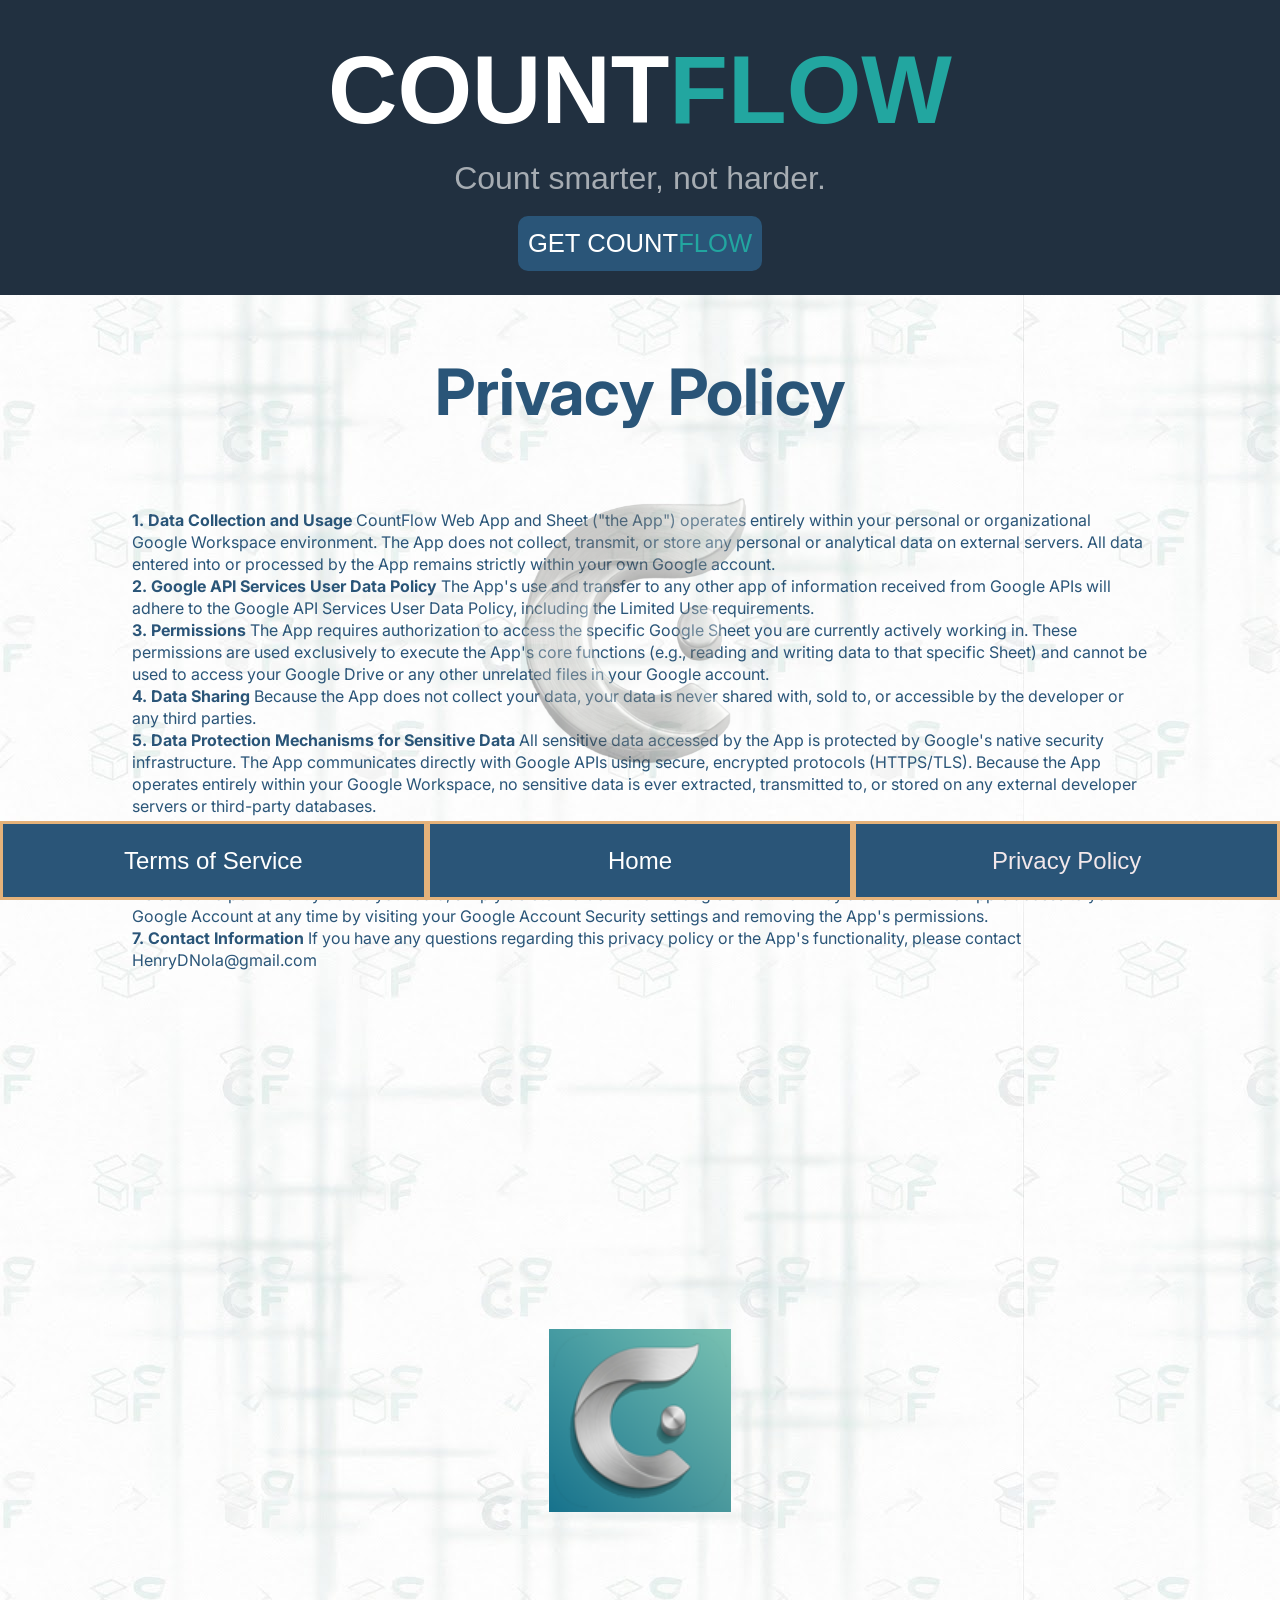
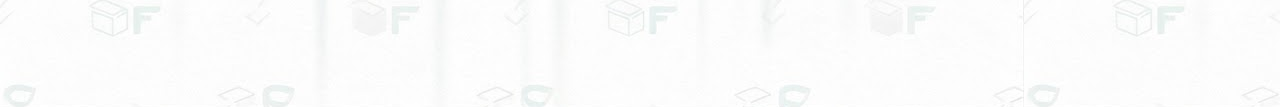
<file: old-privacy-policy/index.html>
<!DOCTYPE html><html lang="en" data-ws-project="5d672a60-8f89-48f3-bef6-e9e2d0ba86ee" data-ws-version="2266" data-ws-last-published="2026-09-20T01:12:17.451Z"><head><link rel="stylesheet" type="text/css" href="/assets/static/app_generated_index-6937cd5a.KTZaHq3B.css"><meta charSet="UTF-8"/><meta name="viewport" content="width=device-width,initial-scale=1"/><link rel="icon" href="/assets/1785475853497_-0AQm1ubM2TU1GLz2oxNb.png"/><link rel="preload" href="/assets/CFBG_CMFy4HjTo0rEZ4FkzetAQ.jpg" as="image"/><link rel="manifest" href="/manifest.json"/><link rel="icon" type="image/png" sizes="192x192" href="/icon-192.png"/><link rel="icon" type="image/png" sizes="512x512" href="/icon-512.png"/><link rel="apple-touch-icon" href="/apple-touch-icon.png"/><meta property="og:url" content="https://url/old-privacy-policy"/><meta property="og:title" content="Involve your team in counting your store"/><meta property="og:type" content="website"/><meta property="og:site_name" content="CountFlow"/><meta name="description" content="Assign your store to be counted by randomly generated uncounted bays, while the app seamlessly manages the status of all the bays in your store while creating a log of who counted what. Included is a leaderboard to track productive employees"/><meta property="og:description" content="Assign your store to be counted by randomly generated uncounted bays, while the app seamlessly manages the status of all the bays in your store while creating a log of who counted what. Included is a leaderboard to track productive employees"/><meta property="og:image" content="/assets/1785475853497_-0AQm1ubM2TU1GLz2oxNb.png"/><meta property="twitter:card" content="summary_large_image"/><title>Involve your team in counting your store</title><script type="application/ld+json">{
  "@context": "https://schema.org",
  "@type": "WebSite",
  "name": "CountFlow"
}</script>

<!-- -->

</head><body class="w-body cl99im c1fhiulb cry9bxc c1lfjoq7 cfe4h8b"><div style="display:contents"><div style="display:contents"><style>
    

    @keyframes ws-scroll-animation-_Rm_ {
      from {
        
      }
    }

    @media (prefers-reduced-motion: no-preference) {
      [data-ws-animate-id="_Rm_"] > :not(:is([data-ws-animate-id], [data-ws-no-initial-animation])), [data-ws-animate-id="_Rm_"] > [data-ws-animate-id] > :not(:is([data-ws-animate-id], [data-ws-no-initial-animation])), [data-ws-animate-id="_Rm_"] > [data-ws-animate-id] > [data-ws-animate-id] > :not(:is([data-ws-animate-id], [data-ws-no-initial-animation])), [data-ws-animate-id="_Rm_"] > [data-ws-animate-id] > [data-ws-animate-id] > [data-ws-animate-id] > :not(:is([data-ws-animate-id], [data-ws-no-initial-animation])), [data-ws-animate-id="_Rm_"] > [data-ws-animate-id] > [data-ws-animate-id] > [data-ws-animate-id] > [data-ws-animate-id] > :not(:is([data-ws-animate-id], [data-ws-no-initial-animation])) {
        animation-name: ws-scroll-animation-_Rm_;
        animation-fill-mode: backwards;
        animation-play-state: paused;
        animation-duration: 1ms;
      }
    }
    </style><noscript><style>[data-ws-animate-id="_Rm_"] > :not(:is([data-ws-animate-id], [data-ws-no-initial-animation])), [data-ws-animate-id="_Rm_"] > [data-ws-animate-id] > :not(:is([data-ws-animate-id], [data-ws-no-initial-animation])), [data-ws-animate-id="_Rm_"] > [data-ws-animate-id] > [data-ws-animate-id] > :not(:is([data-ws-animate-id], [data-ws-no-initial-animation])), [data-ws-animate-id="_Rm_"] > [data-ws-animate-id] > [data-ws-animate-id] > [data-ws-animate-id] > :not(:is([data-ws-animate-id], [data-ws-no-initial-animation])), [data-ws-animate-id="_Rm_"] > [data-ws-animate-id] > [data-ws-animate-id] > [data-ws-animate-id] > [data-ws-animate-id] > :not(:is([data-ws-animate-id], [data-ws-no-initial-animation])) { animation: none; }</style></noscript><div data-ws-animate-id="_Rm_" style="display:contents"><div class="w-element c653p2c c1y4ne56 ccz6azl c1cvcmzo cq8zw18 c1fhiulb ct8vr6u cnrb9gd cykc25 c15z2ip4 cpl5pjo"><div class="w-element cry9bxc c1lfjoq7 ct02u4h c1qyy4dh ceu66s9 c12ae6v5 c1xop84v cblpe2z crx2j5q c1dfajq9 c1f3p3dr c1oo3gam"><style>
    

    @keyframes ws-scroll-animation-_Rqm_ {
      from {
        rotate:unset;
transform:rotateY(0deg);
      }
    }

    @media (prefers-reduced-motion: no-preference) {
      [data-ws-animate-id="_Rqm_"] > :not(:is([data-ws-animate-id], [data-ws-no-initial-animation])), [data-ws-animate-id="_Rqm_"] > [data-ws-animate-id] > :not(:is([data-ws-animate-id], [data-ws-no-initial-animation])), [data-ws-animate-id="_Rqm_"] > [data-ws-animate-id] > [data-ws-animate-id] > :not(:is([data-ws-animate-id], [data-ws-no-initial-animation])), [data-ws-animate-id="_Rqm_"] > [data-ws-animate-id] > [data-ws-animate-id] > [data-ws-animate-id] > :not(:is([data-ws-animate-id], [data-ws-no-initial-animation])), [data-ws-animate-id="_Rqm_"] > [data-ws-animate-id] > [data-ws-animate-id] > [data-ws-animate-id] > [data-ws-animate-id] > :not(:is([data-ws-animate-id], [data-ws-no-initial-animation])) {
        animation-name: ws-scroll-animation-_Rqm_;
        animation-fill-mode: backwards;
        animation-play-state: paused;
        animation-duration: 1ms;
      }
    }
    </style><noscript><style>[data-ws-animate-id="_Rqm_"] > :not(:is([data-ws-animate-id], [data-ws-no-initial-animation])), [data-ws-animate-id="_Rqm_"] > [data-ws-animate-id] > :not(:is([data-ws-animate-id], [data-ws-no-initial-animation])), [data-ws-animate-id="_Rqm_"] > [data-ws-animate-id] > [data-ws-animate-id] > :not(:is([data-ws-animate-id], [data-ws-no-initial-animation])), [data-ws-animate-id="_Rqm_"] > [data-ws-animate-id] > [data-ws-animate-id] > [data-ws-animate-id] > :not(:is([data-ws-animate-id], [data-ws-no-initial-animation])), [data-ws-animate-id="_Rqm_"] > [data-ws-animate-id] > [data-ws-animate-id] > [data-ws-animate-id] > [data-ws-animate-id] > :not(:is([data-ws-animate-id], [data-ws-no-initial-animation])) { animation: none; }</style></noscript><div data-ws-animate-id="_Rqm_" style="display:contents"><h1 class="w-element cpuutlo cg187f2 c1o32rgm cnkj94w c1b75956 coi0cis c1t7993">COUNT<span class="w-element c1xav0q">FLOW</span></h1></div></div><div class="w-element cyllz0u"><p class="w-element c1h8j93l c1qom380 c1o32rgm cx58h2l c8cif81 c1dfajq9 c13gq7xy c1b75956 c1wxxfvv">Count smarter, not harder.</p></div><div class="w-element cry9bxc c1qyy4dh ct02u4h c1hlynyd"><a href="https://app.countflow.dev/" target="_blank" class="w-element co2dlcz coj9630 c1wc28z7 c155auzf cmw0roc c1b1clqm c1oj4qw c183qt6d c1twgu0n c5r7m82 c135vpv5 c32myit c1b75956 c1nyfcq4 cu7dxy1 c1jbj29i c1qadm4i cacwiv1 c182nv5j c1eanikw">GET COUNT<span class="w-element c1xav0q">FLOW</span></a></div></div></div></div></div><div class="w-box chkj3nx cry9bxc c1lfjoq7 cckmzip c6ph2ub cl99im c1ggkywf c19iprov"><main class="w-box cavd3zn c1b95j1f c13kpqk0 c127fyuz"><section class="w-box c1pzicie cq8zw18 chkj3nx ct2q7n0"><style>
    

    @keyframes ws-scroll-animation-_R36_ {
      from {
        rotate:unset;
transform:rotateY(0deg);
      }
    }

    @media (prefers-reduced-motion: no-preference) {
      [data-ws-animate-id="_R36_"] > :not(:is([data-ws-animate-id], [data-ws-no-initial-animation])), [data-ws-animate-id="_R36_"] > [data-ws-animate-id] > :not(:is([data-ws-animate-id], [data-ws-no-initial-animation])), [data-ws-animate-id="_R36_"] > [data-ws-animate-id] > [data-ws-animate-id] > :not(:is([data-ws-animate-id], [data-ws-no-initial-animation])), [data-ws-animate-id="_R36_"] > [data-ws-animate-id] > [data-ws-animate-id] > [data-ws-animate-id] > :not(:is([data-ws-animate-id], [data-ws-no-initial-animation])), [data-ws-animate-id="_R36_"] > [data-ws-animate-id] > [data-ws-animate-id] > [data-ws-animate-id] > [data-ws-animate-id] > :not(:is([data-ws-animate-id], [data-ws-no-initial-animation])) {
        animation-name: ws-scroll-animation-_R36_;
        animation-fill-mode: backwards;
        animation-play-state: paused;
        animation-duration: 1ms;
      }
    }
    </style><noscript><style>[data-ws-animate-id="_R36_"] > :not(:is([data-ws-animate-id], [data-ws-no-initial-animation])), [data-ws-animate-id="_R36_"] > [data-ws-animate-id] > :not(:is([data-ws-animate-id], [data-ws-no-initial-animation])), [data-ws-animate-id="_R36_"] > [data-ws-animate-id] > [data-ws-animate-id] > :not(:is([data-ws-animate-id], [data-ws-no-initial-animation])), [data-ws-animate-id="_R36_"] > [data-ws-animate-id] > [data-ws-animate-id] > [data-ws-animate-id] > :not(:is([data-ws-animate-id], [data-ws-no-initial-animation])), [data-ws-animate-id="_R36_"] > [data-ws-animate-id] > [data-ws-animate-id] > [data-ws-animate-id] > [data-ws-animate-id] > :not(:is([data-ws-animate-id], [data-ws-no-initial-animation])) { animation: none; }</style></noscript><div data-ws-animate-id="_R36_" style="display:contents"><img class="w-image cjqo3r0 c1ncfyhk c1405ror c1357293 cddrxfv c9jnjeu c1cvcmzo c1dj4rt4 c1n6cdq4 c3xzas1 c11exdyn c1t8kdmh c7tqzv9 cpms08m creozns c1p8u15u" alt="" sizes="(min-width: 1280px) 50vw, 100vw" srcSet="/assets/wYR85-remove-bg-io_a29XoINtn2RuCWra576zn.png 384w, /assets/wYR85-remove-bg-io_a29XoINtn2RuCWra576zn.png 640w, /assets/wYR85-remove-bg-io_a29XoINtn2RuCWra576zn.png 750w, /assets/wYR85-remove-bg-io_a29XoINtn2RuCWra576zn.png 828w, /assets/wYR85-remove-bg-io_a29XoINtn2RuCWra576zn.png 1080w, /assets/wYR85-remove-bg-io_a29XoINtn2RuCWra576zn.png 1200w, /assets/wYR85-remove-bg-io_a29XoINtn2RuCWra576zn.png 1920w, /assets/wYR85-remove-bg-io_a29XoINtn2RuCWra576zn.png 2048w, /assets/wYR85-remove-bg-io_a29XoINtn2RuCWra576zn.png 3840w" src="/assets/wYR85-remove-bg-io_a29XoINtn2RuCWra576zn.png" decoding="async" loading="lazy"/></div><h1 class="w-element c13madgv cry9bxc c1qyy4dh ct02u4h cxm493y c1is775n chls8hg">Privacy Policy</h1><p class="w-element c13madgv c1jiwe8b c7ikyl9 c1euzrsc cobrzbr cumxg3w c1hh2zqv ck814aq cbtswfj c1cegu17 cxm493y c1s5r7yb c1ggkywf"><b class="w-element">1. Data Collection and Usage</b> CountFlow Web App and Sheet (&quot;the App&quot;) operates entirely within your personal or organizational Google Workspace environment. The App does not collect, transmit, or store any personal or analytical data on external servers. All data entered into or processed by the App remains strictly within your own Google account.<br/><b class="w-element">2. Google API Services User Data Policy</b> The App&#x27;s use and transfer to any other app of information received from Google APIs will adhere to the Google API Services User Data Policy, including the Limited Use requirements.<br/><b class="w-element">3. Permissions</b> The App requires authorization to access the specific Google Sheet you are currently actively working in. These permissions are used exclusively to execute the App&#x27;s core functions (e.g., reading and writing data to that specific Sheet) and cannot be used to access your Google Drive or any other unrelated files in your Google account.<br/><b class="w-element">4. Data Sharing</b> Because the App does not collect your data, your data is never shared with, sold to, or accessible by the developer or any third parties.<br/><b class="w-element">5. Data Protection Mechanisms for Sensitive Data</b> All sensitive data accessed by the App is protected by Google&#x27;s native security infrastructure. The App communicates directly with Google APIs using secure, encrypted protocols (HTTPS/TLS). Because the App operates entirely within your Google Workspace, no sensitive data is ever extracted, transmitted to, or stored on any external developer servers or third-party databases.<br/><b class="w-element">6. Data Retention and Deletion</b> The App does not retain or store your Google user data on any external servers. All data remains exclusively within your own Google Sheet, meaning you retain complete control over its lifecycle.<br/><b class="w-element">Retention:</b> Your data is retained only as long as you keep the associated Google Sheet.<br/><b class="w-element">Deletion:</b> To permanently delete your data, simply delete the CountFlow Google Sheet. You may also revoke the App&#x27;s access to your Google Account at any time by visiting your Google Account Security settings and removing the App&#x27;s permissions.<br/><b class="w-element">7. Contact Information</b> If you have any questions regarding this privacy policy or the App&#x27;s functionality, please contact HenryDNola@gmail.com<br/><br/><br/><br/><br/><br/><br/><br/><br/><br/><br/><br/><br/><br/></p><img id="" class="w-image cry9bxc c1qyy4dh ct02u4h c1lxiyww cgn90jy c9jnjeu c1357293 c1tq85t1 c1dfajq9 c608rfc cm8frkn cl99im" alt="" width="120" height="120" sizes="100vw" srcSet="/assets/CountFlow_Logo_120x120_MmacXjF3qzFcMIl-ZIBAc.png 16w, /assets/CountFlow_Logo_120x120_MmacXjF3qzFcMIl-ZIBAc.png 32w, /assets/CountFlow_Logo_120x120_MmacXjF3qzFcMIl-ZIBAc.png 48w, /assets/CountFlow_Logo_120x120_MmacXjF3qzFcMIl-ZIBAc.png 64w, /assets/CountFlow_Logo_120x120_MmacXjF3qzFcMIl-ZIBAc.png 96w, /assets/CountFlow_Logo_120x120_MmacXjF3qzFcMIl-ZIBAc.png 128w, /assets/CountFlow_Logo_120x120_MmacXjF3qzFcMIl-ZIBAc.png 256w" src="/assets/CountFlow_Logo_120x120_MmacXjF3qzFcMIl-ZIBAc.png" decoding="async" loading="lazy"/></section></main></div><div style="display:contents"><div style="display:contents"><style>
    

    @keyframes ws-scroll-animation-_R1m_ {
      from {
        scale:100% 100%;
opacity:0%;
      }
    }

    @media (prefers-reduced-motion: no-preference) {
      [data-ws-animate-id="_R1m_"] > :not(:is([data-ws-animate-id], [data-ws-no-initial-animation])), [data-ws-animate-id="_R1m_"] > [data-ws-animate-id] > :not(:is([data-ws-animate-id], [data-ws-no-initial-animation])), [data-ws-animate-id="_R1m_"] > [data-ws-animate-id] > [data-ws-animate-id] > :not(:is([data-ws-animate-id], [data-ws-no-initial-animation])), [data-ws-animate-id="_R1m_"] > [data-ws-animate-id] > [data-ws-animate-id] > [data-ws-animate-id] > :not(:is([data-ws-animate-id], [data-ws-no-initial-animation])), [data-ws-animate-id="_R1m_"] > [data-ws-animate-id] > [data-ws-animate-id] > [data-ws-animate-id] > [data-ws-animate-id] > :not(:is([data-ws-animate-id], [data-ws-no-initial-animation])) {
        animation-name: ws-scroll-animation-_R1m_;
        animation-fill-mode: backwards;
        animation-play-state: paused;
        animation-duration: 1ms;
      }
    }
    </style><noscript><style>[data-ws-animate-id="_R1m_"] > :not(:is([data-ws-animate-id], [data-ws-no-initial-animation])), [data-ws-animate-id="_R1m_"] > [data-ws-animate-id] > :not(:is([data-ws-animate-id], [data-ws-no-initial-animation])), [data-ws-animate-id="_R1m_"] > [data-ws-animate-id] > [data-ws-animate-id] > :not(:is([data-ws-animate-id], [data-ws-no-initial-animation])), [data-ws-animate-id="_R1m_"] > [data-ws-animate-id] > [data-ws-animate-id] > [data-ws-animate-id] > :not(:is([data-ws-animate-id], [data-ws-no-initial-animation])), [data-ws-animate-id="_R1m_"] > [data-ws-animate-id] > [data-ws-animate-id] > [data-ws-animate-id] > [data-ws-animate-id] > :not(:is([data-ws-animate-id], [data-ws-no-initial-animation])) { animation: none; }</style></noscript><div data-ws-animate-id="_R1m_" style="display:contents"><div class="w-element c7klx50 c1ur2mcm c1qrxaqp c2zcut6 c13xp6bn cdustl c1v6xmls cs1aog0 c7lwdv2 c1fpvx8m c1obclj7 cry9bxc c1lxiyww c1qyy4dh ct02u4h c1fo9lv5 cl8xzcs c1cn3fw9 ceu66s9 c12ae6v5 c133tqca c653p2c ccz6azl cm4r943 c3xzas1 c1dj4rt4 c1n6cdq4 cl4bapb c1ll9scn cqlaijg c14zrzu7 ch7qzpx cstj0zg crx2j5q c11im8l6 c1di91x c9ubnvy ctkkqsf c427cxb cnfsbl9 c1rsgvx8 ct2q7n0 ctd9wkq c15yfztv"><a class="w-element cu9bzh8 c1sulkph cu7dxy1 c1jbj29i c1qadm4i cacwiv1 c182nv5j c1fsvple cmw0roc c1gut7ra cvyaqlm c1wn9gbn ckhl5v6 c16qixef c1y6imu0 c3qzgd0 c1jzowb4 c135vpv5 c1b1clqm czr2pxy cry9bxc ct02u4h c4eikiy c17i0z2l c1bu4q31 c1b8mmo0 c1kz4bsi cy8j7mm c1hwbdwo c10mz0pn c1b75956 c15nd2we c1o2668o ckl5a2s c11woae6 cxh5suz c1w6nwri cn3p1tc ckklmd0 cchfbl5" href="/terms-of-service">Terms of Service</a><a class="w-element cu9bzh8 c1sulkph cu7dxy1 c1jbj29i c1qadm4i cacwiv1 c182nv5j c1fsvple cmw0roc c1gut7ra cvyaqlm c1wn9gbn ckhl5v6 c16qixef c1y6imu0 c3qzgd0 c1jzowb4 c135vpv5 c1b1clqm czr2pxy cry9bxc ct02u4h c4eikiy c17i0z2l c1bu4q31 c1b8mmo0 c1kz4bsi cy8j7mm c1hwbdwo c10mz0pn c1b75956 c15nd2we c1o2668o ckl5a2s c11woae6 cxh5suz c1w6nwri cn3p1tc ckklmd0 cchfbl5" href="/">Home</a><a class="w-element c1sulkph cu7dxy1 c1jbj29i c1qadm4i cacwiv1 c182nv5j c1fsvple c1gut7ra cvyaqlm c1wn9gbn ckhl5v6 c1y6imu0 c1jzowb4 c3qzgd0 c16qixef c135vpv5 cmw0roc c1lr17kr czr2pxy cry9bxc ct02u4h c1fhiulb c4eikiy c17i0z2l c1bu4q31 c1b8mmo0 c1kz4bsi cy8j7mm c1hwbdwo c10mz0pn c1b75956 c15nd2we c1o2668o ckl5a2s c11woae6 cxh5suz c1w6nwri cn3p1tc ckklmd0 cchfbl5" href="/privacy-policy">Privacy Policy</a></div></div></div></div>
      <script id="vike_pageContext" type="application/json">{"_urlRewrite":null,"pageId":"/pages/old-privacy-policy","routeParams":{},"data":{"url":"https://url/old-privacy-policy","system":{"params":{},"search":{},"origin":"https://url","pathname":"/old-privacy-policy"},"resources":{},"pageMeta":{"title":"Involve your team in counting your store","description":"Assign your store to be counted by randomly generated uncounted bays, while the app seamlessly manages the status of all the bays in your store while creating a log of who counted what. Included is a leaderboard to track productive employees","excludePageFromSearch":false,"language":"!undefined","socialImageAssetName":"1785475853497_-0AQm1ubM2TU1GLz2oxNb.png","socialImageUrl":"!undefined","status":"!undefined","redirect":"!undefined","content":"!undefined","custom":[]}}}</script>
      <script id="vike_globalContext" type="application/json">{}</script>
      <script src="/assets/entries/entry-server-routing.Dbgeo-77.js" type="module" async></script>
      <link rel="modulepreload" href="/assets/entries/pages_old-privacy-policy.D16FojFR.js" as="script" type="text/javascript">
      <link rel="modulepreload" href="/assets/chunks/chunk-BEYck3v_.js" as="script" type="text/javascript">
      <link rel="modulepreload" href="/assets/chunks/chunk-ckwbz45p.js" as="script" type="text/javascript">
      <link rel="modulepreload" href="/assets/chunks/chunk-H91InRml.js" as="script" type="text/javascript">
    </body></html>
</file>
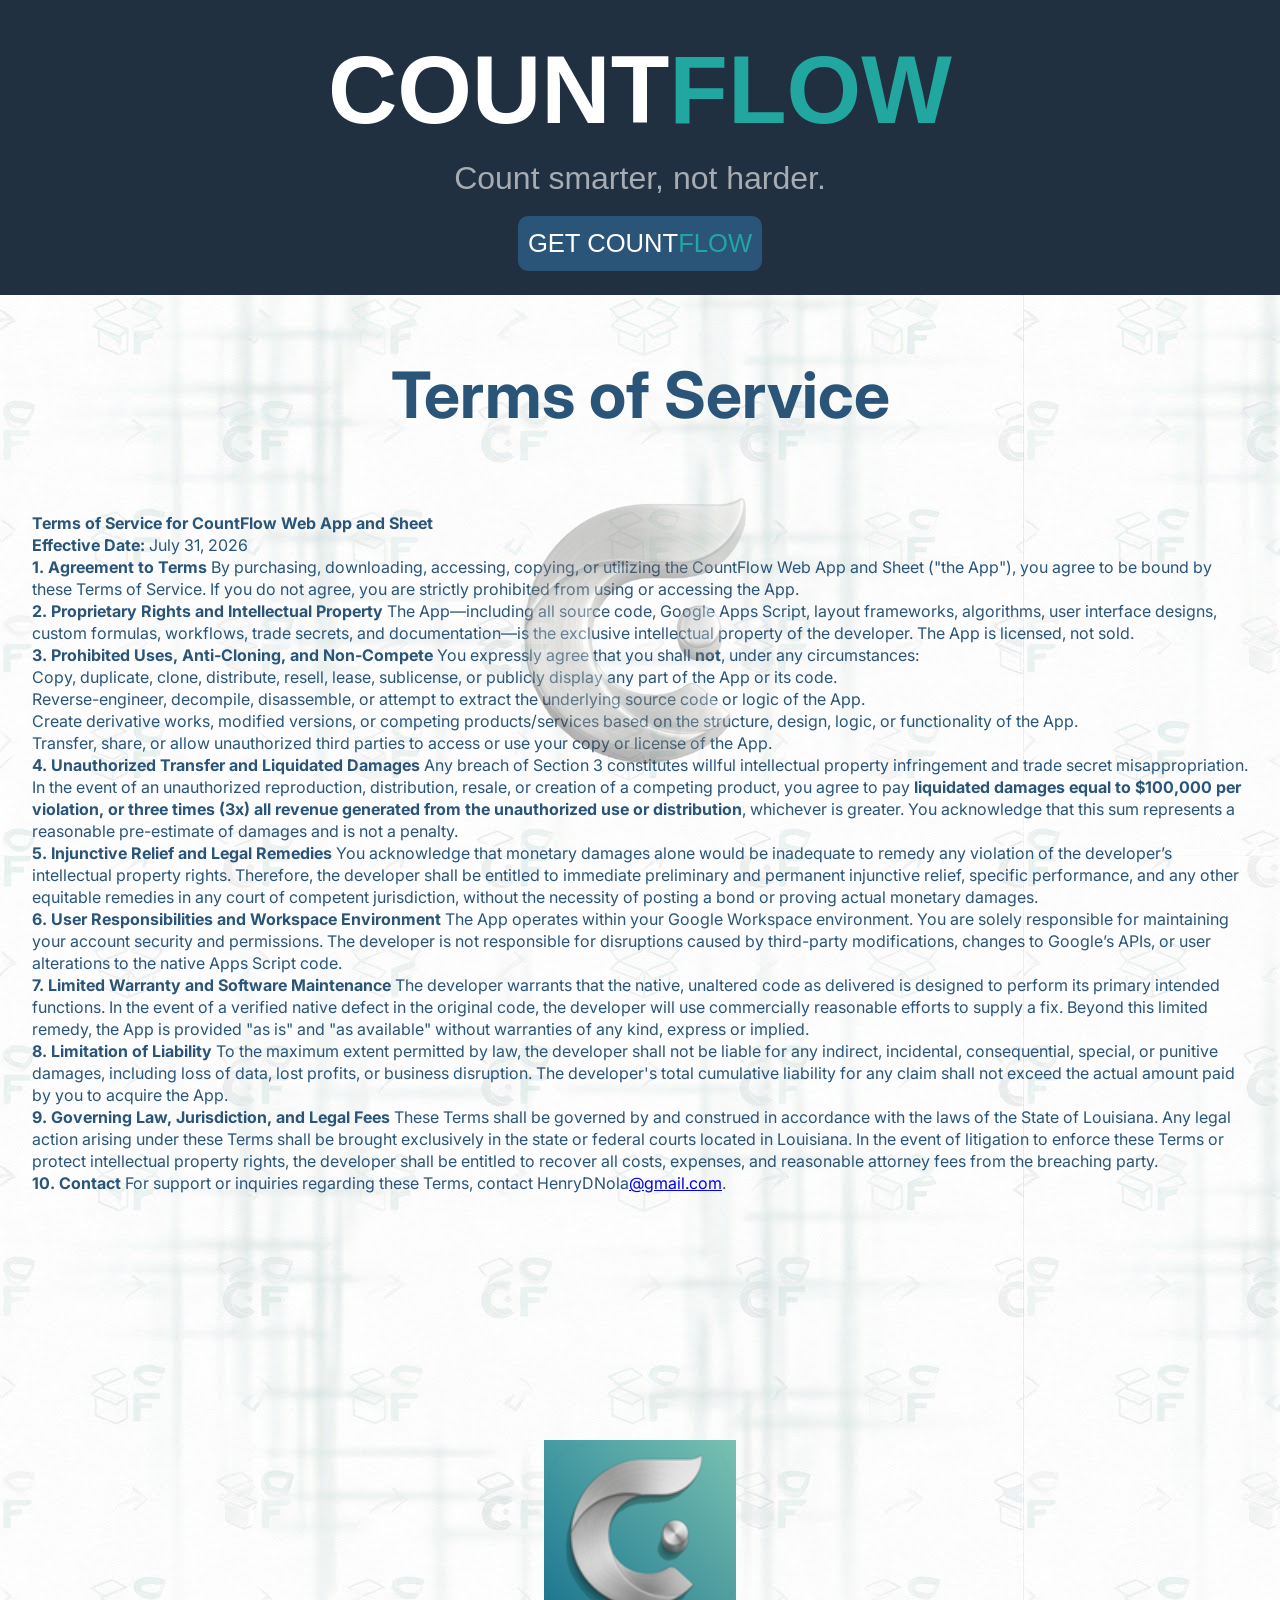
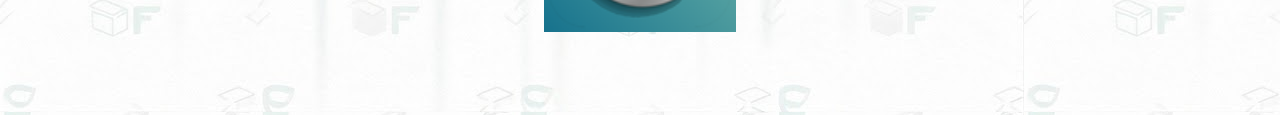
<file: old-terms-of-service/index.html>
<!DOCTYPE html><html lang="en" data-ws-project="5d672a60-8f89-48f3-bef6-e9e2d0ba86ee" data-ws-version="2266" data-ws-last-published="2026-09-20T01:12:17.451Z"><head><link rel="stylesheet" type="text/css" href="/assets/static/app_generated_index-6937cd5a.KTZaHq3B.css"><meta charSet="UTF-8"/><meta name="viewport" content="width=device-width,initial-scale=1"/><link rel="icon" href="/assets/1785475853497_-0AQm1ubM2TU1GLz2oxNb.png"/><link rel="preload" href="/assets/CFBG_CMFy4HjTo0rEZ4FkzetAQ.jpg" as="image"/><link rel="manifest" href="/manifest.json"/><link rel="icon" type="image/png" sizes="192x192" href="/icon-192.png"/><link rel="icon" type="image/png" sizes="512x512" href="/icon-512.png"/><link rel="apple-touch-icon" href="/apple-touch-icon.png"/><meta property="og:url" content="https://url/old-terms-of-service"/><meta property="og:title" content="Involve your team in counting your store"/><meta property="og:type" content="website"/><meta property="og:site_name" content="CountFlow"/><meta name="description" content="Assign your store to be counted by randomly generated uncounted bays, while the app seamlessly manages the status of all the bays in your store while creating a log of who counted what. Included is a leaderboard to track productive employees"/><meta property="og:description" content="Assign your store to be counted by randomly generated uncounted bays, while the app seamlessly manages the status of all the bays in your store while creating a log of who counted what. Included is a leaderboard to track productive employees"/><title>Involve your team in counting your store</title><script type="application/ld+json">{
  "@context": "https://schema.org",
  "@type": "WebSite",
  "name": "CountFlow"
}</script>

<!-- -->

</head><body class="w-body cl99im cddbznk cfe4h8b c27ocrh cry9bxc c1lfjoq7"><div style="display:contents"><div style="display:contents"><style>
    

    @keyframes ws-scroll-animation-_Rm_ {
      from {
        
      }
    }

    @media (prefers-reduced-motion: no-preference) {
      [data-ws-animate-id="_Rm_"] > :not(:is([data-ws-animate-id], [data-ws-no-initial-animation])), [data-ws-animate-id="_Rm_"] > [data-ws-animate-id] > :not(:is([data-ws-animate-id], [data-ws-no-initial-animation])), [data-ws-animate-id="_Rm_"] > [data-ws-animate-id] > [data-ws-animate-id] > :not(:is([data-ws-animate-id], [data-ws-no-initial-animation])), [data-ws-animate-id="_Rm_"] > [data-ws-animate-id] > [data-ws-animate-id] > [data-ws-animate-id] > :not(:is([data-ws-animate-id], [data-ws-no-initial-animation])), [data-ws-animate-id="_Rm_"] > [data-ws-animate-id] > [data-ws-animate-id] > [data-ws-animate-id] > [data-ws-animate-id] > :not(:is([data-ws-animate-id], [data-ws-no-initial-animation])) {
        animation-name: ws-scroll-animation-_Rm_;
        animation-fill-mode: backwards;
        animation-play-state: paused;
        animation-duration: 1ms;
      }
    }
    </style><noscript><style>[data-ws-animate-id="_Rm_"] > :not(:is([data-ws-animate-id], [data-ws-no-initial-animation])), [data-ws-animate-id="_Rm_"] > [data-ws-animate-id] > :not(:is([data-ws-animate-id], [data-ws-no-initial-animation])), [data-ws-animate-id="_Rm_"] > [data-ws-animate-id] > [data-ws-animate-id] > :not(:is([data-ws-animate-id], [data-ws-no-initial-animation])), [data-ws-animate-id="_Rm_"] > [data-ws-animate-id] > [data-ws-animate-id] > [data-ws-animate-id] > :not(:is([data-ws-animate-id], [data-ws-no-initial-animation])), [data-ws-animate-id="_Rm_"] > [data-ws-animate-id] > [data-ws-animate-id] > [data-ws-animate-id] > [data-ws-animate-id] > :not(:is([data-ws-animate-id], [data-ws-no-initial-animation])) { animation: none; }</style></noscript><div data-ws-animate-id="_Rm_" style="display:contents"><div class="w-element c653p2c c1y4ne56 ccz6azl c1cvcmzo cq8zw18 c1fhiulb ct8vr6u cnrb9gd cykc25 c15z2ip4 cpl5pjo"><div class="w-element cry9bxc c1lfjoq7 ct02u4h c1qyy4dh ceu66s9 c12ae6v5 c1xop84v cblpe2z crx2j5q c1dfajq9 c1f3p3dr c1oo3gam"><style>
    

    @keyframes ws-scroll-animation-_R1km_ {
      from {
        rotate:unset;
transform:rotateY(0deg);
      }
    }

    @media (prefers-reduced-motion: no-preference) {
      [data-ws-animate-id="_R1km_"] > :not(:is([data-ws-animate-id], [data-ws-no-initial-animation])), [data-ws-animate-id="_R1km_"] > [data-ws-animate-id] > :not(:is([data-ws-animate-id], [data-ws-no-initial-animation])), [data-ws-animate-id="_R1km_"] > [data-ws-animate-id] > [data-ws-animate-id] > :not(:is([data-ws-animate-id], [data-ws-no-initial-animation])), [data-ws-animate-id="_R1km_"] > [data-ws-animate-id] > [data-ws-animate-id] > [data-ws-animate-id] > :not(:is([data-ws-animate-id], [data-ws-no-initial-animation])), [data-ws-animate-id="_R1km_"] > [data-ws-animate-id] > [data-ws-animate-id] > [data-ws-animate-id] > [data-ws-animate-id] > :not(:is([data-ws-animate-id], [data-ws-no-initial-animation])) {
        animation-name: ws-scroll-animation-_R1km_;
        animation-fill-mode: backwards;
        animation-play-state: paused;
        animation-duration: 1ms;
      }
    }
    </style><noscript><style>[data-ws-animate-id="_R1km_"] > :not(:is([data-ws-animate-id], [data-ws-no-initial-animation])), [data-ws-animate-id="_R1km_"] > [data-ws-animate-id] > :not(:is([data-ws-animate-id], [data-ws-no-initial-animation])), [data-ws-animate-id="_R1km_"] > [data-ws-animate-id] > [data-ws-animate-id] > :not(:is([data-ws-animate-id], [data-ws-no-initial-animation])), [data-ws-animate-id="_R1km_"] > [data-ws-animate-id] > [data-ws-animate-id] > [data-ws-animate-id] > :not(:is([data-ws-animate-id], [data-ws-no-initial-animation])), [data-ws-animate-id="_R1km_"] > [data-ws-animate-id] > [data-ws-animate-id] > [data-ws-animate-id] > [data-ws-animate-id] > :not(:is([data-ws-animate-id], [data-ws-no-initial-animation])) { animation: none; }</style></noscript><div data-ws-animate-id="_R1km_" style="display:contents"><h1 class="w-element cpuutlo cg187f2 c1o32rgm cnkj94w c1b75956 coi0cis c1t7993">COUNT<span class="w-element c1xav0q">FLOW</span></h1></div></div><div class="w-element cyllz0u"><p class="w-element c1h8j93l c1qom380 c1o32rgm cx58h2l c8cif81 c1dfajq9 c13gq7xy c1b75956 c1wxxfvv">Count smarter, not harder.</p></div><div class="w-element cry9bxc c1qyy4dh ct02u4h c1hlynyd"><a href="https://app.countflow.dev/" target="_blank" class="w-element co2dlcz coj9630 c1wc28z7 c155auzf cmw0roc c1b1clqm c1oj4qw c183qt6d c1twgu0n c5r7m82 c135vpv5 c32myit c1b75956 c1nyfcq4 cu7dxy1 c1jbj29i c1qadm4i cacwiv1 c182nv5j c1eanikw">GET COUNT<span class="w-element c1xav0q">FLOW</span></a></div></div></div></div></div><main class="w-box cvpyuxk c13kpqk0 cckmzip c6ph2ub c3idj3t c1fhkm63 clv8gve"><section class="w-box c9h53jh c1mzb2kd ct2q7n0"><style>
    

    @keyframes ws-scroll-animation-_R56_ {
      from {
        rotate:unset;
transform:rotateY(0deg);
      }
    }

    @media (prefers-reduced-motion: no-preference) {
      [data-ws-animate-id="_R56_"] > :not(:is([data-ws-animate-id], [data-ws-no-initial-animation])), [data-ws-animate-id="_R56_"] > [data-ws-animate-id] > :not(:is([data-ws-animate-id], [data-ws-no-initial-animation])), [data-ws-animate-id="_R56_"] > [data-ws-animate-id] > [data-ws-animate-id] > :not(:is([data-ws-animate-id], [data-ws-no-initial-animation])), [data-ws-animate-id="_R56_"] > [data-ws-animate-id] > [data-ws-animate-id] > [data-ws-animate-id] > :not(:is([data-ws-animate-id], [data-ws-no-initial-animation])), [data-ws-animate-id="_R56_"] > [data-ws-animate-id] > [data-ws-animate-id] > [data-ws-animate-id] > [data-ws-animate-id] > :not(:is([data-ws-animate-id], [data-ws-no-initial-animation])) {
        animation-name: ws-scroll-animation-_R56_;
        animation-fill-mode: backwards;
        animation-play-state: paused;
        animation-duration: 1ms;
      }
    }
    </style><noscript><style>[data-ws-animate-id="_R56_"] > :not(:is([data-ws-animate-id], [data-ws-no-initial-animation])), [data-ws-animate-id="_R56_"] > [data-ws-animate-id] > :not(:is([data-ws-animate-id], [data-ws-no-initial-animation])), [data-ws-animate-id="_R56_"] > [data-ws-animate-id] > [data-ws-animate-id] > :not(:is([data-ws-animate-id], [data-ws-no-initial-animation])), [data-ws-animate-id="_R56_"] > [data-ws-animate-id] > [data-ws-animate-id] > [data-ws-animate-id] > :not(:is([data-ws-animate-id], [data-ws-no-initial-animation])), [data-ws-animate-id="_R56_"] > [data-ws-animate-id] > [data-ws-animate-id] > [data-ws-animate-id] > [data-ws-animate-id] > :not(:is([data-ws-animate-id], [data-ws-no-initial-animation])) { animation: none; }</style></noscript><div data-ws-animate-id="_R56_" style="display:contents"><img class="w-image cjqo3r0 c1ncfyhk c1405ror c1357293 cddrxfv c9jnjeu c1cvcmzo c1dj4rt4 c1n6cdq4 c3xzas1 c11exdyn c1t8kdmh c7tqzv9 cpms08m creozns c1p8u15u" alt="" sizes="(min-width: 1280px) 50vw, 100vw" srcSet="/assets/wYR85-remove-bg-io_a29XoINtn2RuCWra576zn.png 384w, /assets/wYR85-remove-bg-io_a29XoINtn2RuCWra576zn.png 640w, /assets/wYR85-remove-bg-io_a29XoINtn2RuCWra576zn.png 750w, /assets/wYR85-remove-bg-io_a29XoINtn2RuCWra576zn.png 828w, /assets/wYR85-remove-bg-io_a29XoINtn2RuCWra576zn.png 1080w, /assets/wYR85-remove-bg-io_a29XoINtn2RuCWra576zn.png 1200w, /assets/wYR85-remove-bg-io_a29XoINtn2RuCWra576zn.png 1920w, /assets/wYR85-remove-bg-io_a29XoINtn2RuCWra576zn.png 2048w, /assets/wYR85-remove-bg-io_a29XoINtn2RuCWra576zn.png 3840w" src="/assets/wYR85-remove-bg-io_a29XoINtn2RuCWra576zn.png" decoding="async" loading="lazy"/></div><h1 class="w-element c13madgv cry9bxc c1qyy4dh ct02u4h cxm493y c1is775n chls8hg">Terms of Service</h1><p class="w-element c13madgv c1cegu17 cbtswfj c1y6imu0 c3qzgd0 cgacmb1 cihwnfx c1de7oep crgno80 cxm493y"><b class="w-element">Terms of Service for CountFlow Web App and Sheet</b><br/><b class="w-element">Effective Date:</b> July 31, 2026<br/><b class="w-element">1. Agreement to Terms</b> By purchasing, downloading, accessing, copying, or utilizing the CountFlow Web App and Sheet (&quot;the App&quot;), you agree to be bound by these Terms of Service. If you do not agree, you are strictly prohibited from using or accessing the App.<br/><b class="w-element">2. Proprietary Rights and Intellectual Property</b> The App—including all source code, Google Apps Script, layout frameworks, algorithms, user interface designs, custom formulas, workflows, trade secrets, and documentation—is the exclusive intellectual property of the developer. The App is licensed, not sold.<br/><b class="w-element">3. Prohibited Uses, Anti-Cloning, and Non-Compete</b> You expressly agree that you shall <b class="w-element">not</b>, under any circumstances:<br/>Copy, duplicate, clone, distribute, resell, lease, sublicense, or publicly display any part of the App or its code.<br/>Reverse-engineer, decompile, disassemble, or attempt to extract the underlying source code or logic of the App.<br/>Create derivative works, modified versions, or competing products/services based on the structure, design, logic, or functionality of the App.<br/>Transfer, share, or allow unauthorized third parties to access or use your copy or license of the App.<br/><b class="w-element">4. Unauthorized Transfer and Liquidated Damages</b> Any breach of Section 3 constitutes willful intellectual property infringement and trade secret misappropriation. In the event of an unauthorized reproduction, distribution, resale, or creation of a competing product, you agree to pay <b class="w-element">liquidated damages equal to $100,000 per violation, or three times (3x) all revenue generated from the unauthorized use or distribution</b>, whichever is greater. You acknowledge that this sum represents a reasonable pre-estimate of damages and is not a penalty.<br/><b class="w-element">5. Injunctive Relief and Legal Remedies</b> You acknowledge that monetary damages alone would be inadequate to remedy any violation of the developer’s intellectual property rights. Therefore, the developer shall be entitled to immediate preliminary and permanent injunctive relief, specific performance, and any other equitable remedies in any court of competent jurisdiction, without the necessity of posting a bond or proving actual monetary damages.<br/><b class="w-element">6. User Responsibilities and Workspace Environment</b> The App operates within your Google Workspace environment. You are solely responsible for maintaining your account security and permissions. The developer is not responsible for disruptions caused by third-party modifications, changes to Google’s APIs, or user alterations to the native Apps Script code.<br/><b class="w-element">7. Limited Warranty and Software Maintenance</b> The developer warrants that the native, unaltered code as delivered is designed to perform its primary intended functions. In the event of a verified native defect in the original code, the developer will use commercially reasonable efforts to supply a fix. Beyond this limited remedy, the App is provided &quot;as is&quot; and &quot;as available&quot; without warranties of any kind, express or implied.<br/><b class="w-element">8. Limitation of Liability</b> To the maximum extent permitted by law, the developer shall not be liable for any indirect, incidental, consequential, special, or punitive damages, including loss of data, lost profits, or business disruption. The developer&#x27;s total cumulative liability for any claim shall not exceed the actual amount paid by you to acquire the App.<br/><b class="w-element">9. Governing Law, Jurisdiction, and Legal Fees</b> These Terms shall be governed by and construed in accordance with the laws of the State of Louisiana. Any legal action arising under these Terms shall be brought exclusively in the state or federal courts located in Louisiana. In the event of litigation to enforce these Terms or protect intellectual property rights, the developer shall be entitled to recover all costs, expenses, and reasonable attorney fees from the breaching party.<br/><b class="w-element">10. Contact</b> For support or inquiries regarding these Terms, contact HenryDNola<a class="w-element" href="#">@gmail.com</a>.<br/><br/></p></section></main><img id="" class="w-image cry9bxc c1qyy4dh ct02u4h c1lxiyww cgn90jy c9jnjeu c1357293 c1tq85t1 c1dfajq9 c608rfc cm8frkn cl99im" alt="" width="120" height="120" sizes="100vw" srcSet="/assets/CountFlow_Logo_120x120_MmacXjF3qzFcMIl-ZIBAc.png 16w, /assets/CountFlow_Logo_120x120_MmacXjF3qzFcMIl-ZIBAc.png 32w, /assets/CountFlow_Logo_120x120_MmacXjF3qzFcMIl-ZIBAc.png 48w, /assets/CountFlow_Logo_120x120_MmacXjF3qzFcMIl-ZIBAc.png 64w, /assets/CountFlow_Logo_120x120_MmacXjF3qzFcMIl-ZIBAc.png 96w, /assets/CountFlow_Logo_120x120_MmacXjF3qzFcMIl-ZIBAc.png 128w, /assets/CountFlow_Logo_120x120_MmacXjF3qzFcMIl-ZIBAc.png 256w" src="/assets/CountFlow_Logo_120x120_MmacXjF3qzFcMIl-ZIBAc.png" decoding="async" loading="lazy"/><div style="display:contents"><div style="display:contents"><style>
    

    @keyframes ws-scroll-animation-_R26_ {
      from {
        scale:100% 100%;
opacity:0%;
      }
    }

    @media (prefers-reduced-motion: no-preference) {
      [data-ws-animate-id="_R26_"] > :not(:is([data-ws-animate-id], [data-ws-no-initial-animation])), [data-ws-animate-id="_R26_"] > [data-ws-animate-id] > :not(:is([data-ws-animate-id], [data-ws-no-initial-animation])), [data-ws-animate-id="_R26_"] > [data-ws-animate-id] > [data-ws-animate-id] > :not(:is([data-ws-animate-id], [data-ws-no-initial-animation])), [data-ws-animate-id="_R26_"] > [data-ws-animate-id] > [data-ws-animate-id] > [data-ws-animate-id] > :not(:is([data-ws-animate-id], [data-ws-no-initial-animation])), [data-ws-animate-id="_R26_"] > [data-ws-animate-id] > [data-ws-animate-id] > [data-ws-animate-id] > [data-ws-animate-id] > :not(:is([data-ws-animate-id], [data-ws-no-initial-animation])) {
        animation-name: ws-scroll-animation-_R26_;
        animation-fill-mode: backwards;
        animation-play-state: paused;
        animation-duration: 1ms;
      }
    }
    </style><noscript><style>[data-ws-animate-id="_R26_"] > :not(:is([data-ws-animate-id], [data-ws-no-initial-animation])), [data-ws-animate-id="_R26_"] > [data-ws-animate-id] > :not(:is([data-ws-animate-id], [data-ws-no-initial-animation])), [data-ws-animate-id="_R26_"] > [data-ws-animate-id] > [data-ws-animate-id] > :not(:is([data-ws-animate-id], [data-ws-no-initial-animation])), [data-ws-animate-id="_R26_"] > [data-ws-animate-id] > [data-ws-animate-id] > [data-ws-animate-id] > :not(:is([data-ws-animate-id], [data-ws-no-initial-animation])), [data-ws-animate-id="_R26_"] > [data-ws-animate-id] > [data-ws-animate-id] > [data-ws-animate-id] > [data-ws-animate-id] > :not(:is([data-ws-animate-id], [data-ws-no-initial-animation])) { animation: none; }</style></noscript><div data-ws-animate-id="_R26_" style="display:contents"><div class="w-element c7klx50 c1ur2mcm c1qrxaqp c2zcut6 c13xp6bn cdustl c1v6xmls cs1aog0 c7lwdv2 c1fpvx8m c1obclj7 cry9bxc c1lxiyww c1qyy4dh ct02u4h c1fo9lv5 cl8xzcs c1cn3fw9 ceu66s9 c12ae6v5 c133tqca c653p2c ccz6azl cm4r943 c3xzas1 c1dj4rt4 c1n6cdq4 cl4bapb c1ll9scn cqlaijg c14zrzu7 ch7qzpx cstj0zg crx2j5q c11im8l6 c1di91x c9ubnvy ctkkqsf c427cxb cnfsbl9 c1rsgvx8 ct2q7n0 ctd9wkq c15yfztv"><a class="w-element cu9bzh8 c1sulkph cu7dxy1 c1jbj29i c1qadm4i cacwiv1 c182nv5j c1fsvple cmw0roc c1gut7ra cvyaqlm c1wn9gbn ckhl5v6 c16qixef c1y6imu0 c3qzgd0 c1jzowb4 c135vpv5 c1b1clqm czr2pxy cry9bxc ct02u4h c4eikiy c17i0z2l c1bu4q31 c1b8mmo0 c1kz4bsi cy8j7mm c1hwbdwo c10mz0pn c1b75956 c15nd2we c1o2668o ckl5a2s c11woae6 cxh5suz c1w6nwri cn3p1tc ckklmd0 cchfbl5" href="/terms-of-service">Terms of Service</a><a class="w-element cu9bzh8 c1sulkph cu7dxy1 c1jbj29i c1qadm4i cacwiv1 c182nv5j c1fsvple cmw0roc c1gut7ra cvyaqlm c1wn9gbn ckhl5v6 c16qixef c1y6imu0 c3qzgd0 c1jzowb4 c135vpv5 c1b1clqm czr2pxy cry9bxc ct02u4h c4eikiy c17i0z2l c1bu4q31 c1b8mmo0 c1kz4bsi cy8j7mm c1hwbdwo c10mz0pn c1b75956 c15nd2we c1o2668o ckl5a2s c11woae6 cxh5suz c1w6nwri cn3p1tc ckklmd0 cchfbl5" href="/">Home</a><a class="w-element c1sulkph cu7dxy1 c1jbj29i c1qadm4i cacwiv1 c182nv5j c1fsvple c1gut7ra cvyaqlm c1wn9gbn ckhl5v6 c1y6imu0 c1jzowb4 c3qzgd0 c16qixef c135vpv5 cmw0roc c1lr17kr czr2pxy cry9bxc ct02u4h c1fhiulb c4eikiy c17i0z2l c1bu4q31 c1b8mmo0 c1kz4bsi cy8j7mm c1hwbdwo c10mz0pn c1b75956 c15nd2we c1o2668o ckl5a2s c11woae6 cxh5suz c1w6nwri cn3p1tc ckklmd0 cchfbl5" href="/privacy-policy">Privacy Policy</a></div></div></div></div>
      <script id="vike_pageContext" type="application/json">{"_urlRewrite":null,"pageId":"/pages/old-terms-of-service","routeParams":{},"data":{"url":"https://url/old-terms-of-service","system":{"params":{},"search":{},"origin":"https://url","pathname":"/old-terms-of-service"},"resources":{},"pageMeta":{"title":"Involve your team in counting your store","description":"Assign your store to be counted by randomly generated uncounted bays, while the app seamlessly manages the status of all the bays in your store while creating a log of who counted what. Included is a leaderboard to track productive employees","excludePageFromSearch":false,"language":"!undefined","socialImageAssetName":"!undefined","socialImageUrl":"!undefined","status":"!undefined","redirect":"!undefined","content":"!undefined","custom":[]}}}</script>
      <script id="vike_globalContext" type="application/json">{}</script>
      <script src="/assets/entries/entry-server-routing.Dbgeo-77.js" type="module" async></script>
      <link rel="modulepreload" href="/assets/entries/pages_old-terms-of-service.BbEcJJo-.js" as="script" type="text/javascript">
      <link rel="modulepreload" href="/assets/chunks/chunk-BEYck3v_.js" as="script" type="text/javascript">
      <link rel="modulepreload" href="/assets/chunks/chunk-ckwbz45p.js" as="script" type="text/javascript">
      <link rel="modulepreload" href="/assets/chunks/chunk-H91InRml.js" as="script" type="text/javascript">
    </body></html>
</file>
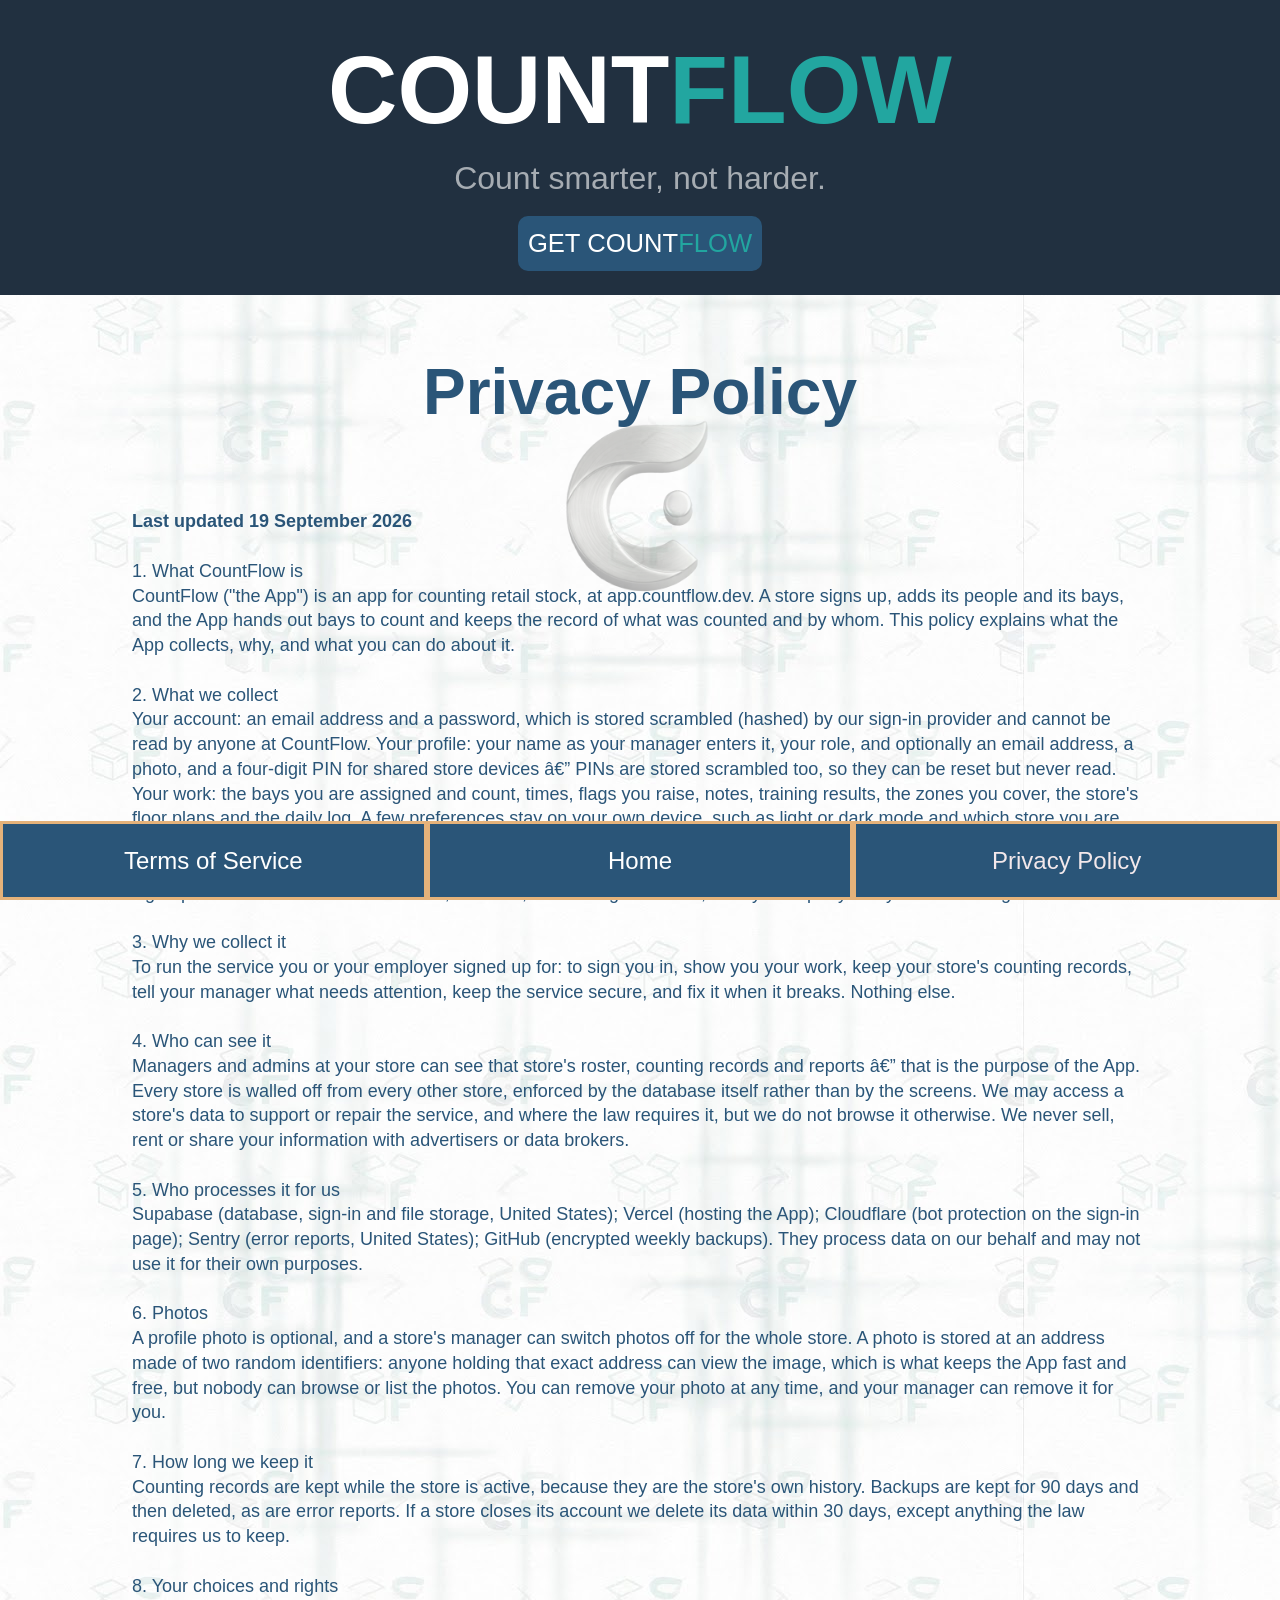
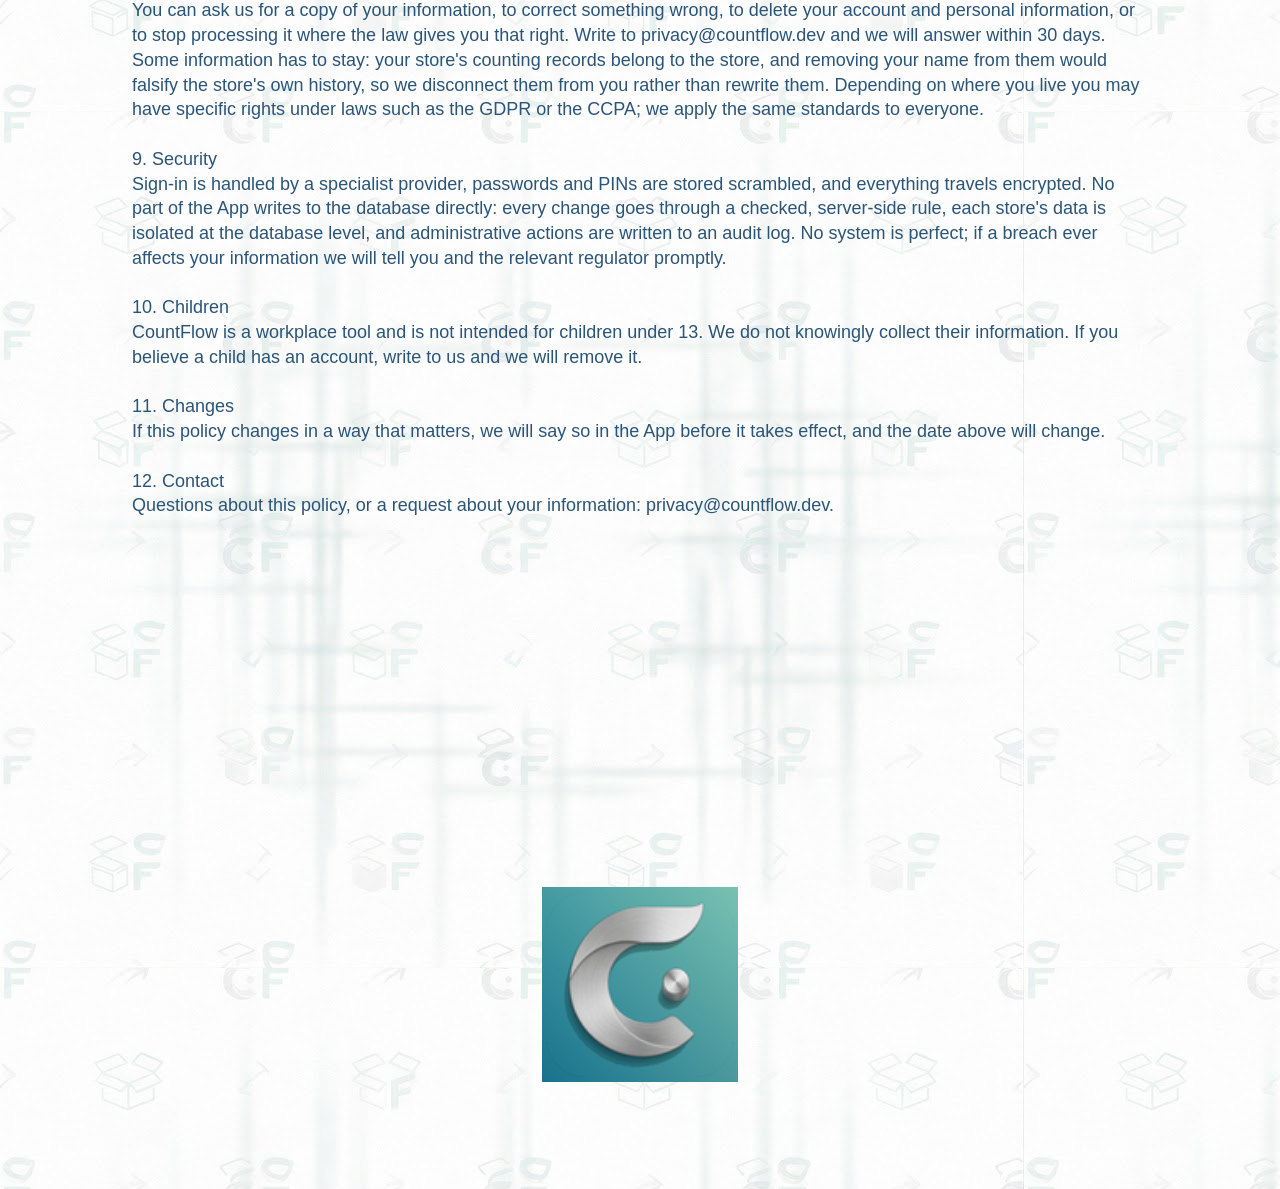
<file: privacy-policy/index.html>
<!DOCTYPE html><html lang="en" data-ws-project="5d672a60-8f89-48f3-bef6-e9e2d0ba86ee" data-ws-version="2266" data-ws-last-published="2026-09-20T01:12:17.451Z"><head><link rel="stylesheet" type="text/css" href="/assets/static/app_generated_index-6937cd5a.KTZaHq3B.css"><meta charSet="UTF-8"/><meta name="viewport" content="width=device-width,initial-scale=1"/><link rel="icon" href="/assets/1785475853497_-0AQm1ubM2TU1GLz2oxNb.png"/><link rel="preload" href="/assets/CFBG_CMFy4HjTo0rEZ4FkzetAQ.jpg" as="image"/><link rel="manifest" href="/manifest.json"/><link rel="icon" type="image/png" sizes="192x192" href="/icon-192.png"/><link rel="icon" type="image/png" sizes="512x512" href="/icon-512.png"/><link rel="apple-touch-icon" href="/apple-touch-icon.png"/><meta property="og:url" content="https://url/privacy-policy"/><meta property="og:title" content="Involve your team in counting your store"/><meta property="og:type" content="website"/><meta property="og:site_name" content="CountFlow"/><meta name="description" content="Assign your store to be counted by randomly generated uncounted bays, while the app seamlessly manages the status of all the bays in your store while creating a log of who counted what. Included is a leaderboard to track productive employees"/><meta property="og:description" content="Assign your store to be counted by randomly generated uncounted bays, while the app seamlessly manages the status of all the bays in your store while creating a log of who counted what. Included is a leaderboard to track productive employees"/><meta property="og:image" content="/assets/1785475853497_-0AQm1ubM2TU1GLz2oxNb.png"/><meta property="twitter:card" content="summary_large_image"/><title>Involve your team in counting your store</title><script type="application/ld+json">{
  "@context": "https://schema.org",
  "@type": "WebSite",
  "name": "CountFlow"
}</script>

<!-- -->

</head><body class="w-body cl99im c1fhiulb cry9bxc c1lfjoq7 cfe4h8b c27ocrh"><div style="display:contents"><div style="display:contents"><style>
    

    @keyframes ws-scroll-animation-_Rm_ {
      from {
        
      }
    }

    @media (prefers-reduced-motion: no-preference) {
      [data-ws-animate-id="_Rm_"] > :not(:is([data-ws-animate-id], [data-ws-no-initial-animation])), [data-ws-animate-id="_Rm_"] > [data-ws-animate-id] > :not(:is([data-ws-animate-id], [data-ws-no-initial-animation])), [data-ws-animate-id="_Rm_"] > [data-ws-animate-id] > [data-ws-animate-id] > :not(:is([data-ws-animate-id], [data-ws-no-initial-animation])), [data-ws-animate-id="_Rm_"] > [data-ws-animate-id] > [data-ws-animate-id] > [data-ws-animate-id] > :not(:is([data-ws-animate-id], [data-ws-no-initial-animation])), [data-ws-animate-id="_Rm_"] > [data-ws-animate-id] > [data-ws-animate-id] > [data-ws-animate-id] > [data-ws-animate-id] > :not(:is([data-ws-animate-id], [data-ws-no-initial-animation])) {
        animation-name: ws-scroll-animation-_Rm_;
        animation-fill-mode: backwards;
        animation-play-state: paused;
        animation-duration: 1ms;
      }
    }
    </style><noscript><style>[data-ws-animate-id="_Rm_"] > :not(:is([data-ws-animate-id], [data-ws-no-initial-animation])), [data-ws-animate-id="_Rm_"] > [data-ws-animate-id] > :not(:is([data-ws-animate-id], [data-ws-no-initial-animation])), [data-ws-animate-id="_Rm_"] > [data-ws-animate-id] > [data-ws-animate-id] > :not(:is([data-ws-animate-id], [data-ws-no-initial-animation])), [data-ws-animate-id="_Rm_"] > [data-ws-animate-id] > [data-ws-animate-id] > [data-ws-animate-id] > :not(:is([data-ws-animate-id], [data-ws-no-initial-animation])), [data-ws-animate-id="_Rm_"] > [data-ws-animate-id] > [data-ws-animate-id] > [data-ws-animate-id] > [data-ws-animate-id] > :not(:is([data-ws-animate-id], [data-ws-no-initial-animation])) { animation: none; }</style></noscript><div data-ws-animate-id="_Rm_" style="display:contents"><div class="w-element c653p2c c1y4ne56 ccz6azl c1cvcmzo cq8zw18 c1fhiulb ct8vr6u cnrb9gd cykc25 c15z2ip4 cpl5pjo"><div class="w-element cry9bxc c1lfjoq7 ct02u4h c1qyy4dh ceu66s9 c12ae6v5 c1xop84v cblpe2z crx2j5q c1dfajq9 c1f3p3dr c1oo3gam"><style>
    

    @keyframes ws-scroll-animation-_Rqm_ {
      from {
        rotate:unset;
transform:rotateY(0deg);
      }
    }

    @media (prefers-reduced-motion: no-preference) {
      [data-ws-animate-id="_Rqm_"] > :not(:is([data-ws-animate-id], [data-ws-no-initial-animation])), [data-ws-animate-id="_Rqm_"] > [data-ws-animate-id] > :not(:is([data-ws-animate-id], [data-ws-no-initial-animation])), [data-ws-animate-id="_Rqm_"] > [data-ws-animate-id] > [data-ws-animate-id] > :not(:is([data-ws-animate-id], [data-ws-no-initial-animation])), [data-ws-animate-id="_Rqm_"] > [data-ws-animate-id] > [data-ws-animate-id] > [data-ws-animate-id] > :not(:is([data-ws-animate-id], [data-ws-no-initial-animation])), [data-ws-animate-id="_Rqm_"] > [data-ws-animate-id] > [data-ws-animate-id] > [data-ws-animate-id] > [data-ws-animate-id] > :not(:is([data-ws-animate-id], [data-ws-no-initial-animation])) {
        animation-name: ws-scroll-animation-_Rqm_;
        animation-fill-mode: backwards;
        animation-play-state: paused;
        animation-duration: 1ms;
      }
    }
    </style><noscript><style>[data-ws-animate-id="_Rqm_"] > :not(:is([data-ws-animate-id], [data-ws-no-initial-animation])), [data-ws-animate-id="_Rqm_"] > [data-ws-animate-id] > :not(:is([data-ws-animate-id], [data-ws-no-initial-animation])), [data-ws-animate-id="_Rqm_"] > [data-ws-animate-id] > [data-ws-animate-id] > :not(:is([data-ws-animate-id], [data-ws-no-initial-animation])), [data-ws-animate-id="_Rqm_"] > [data-ws-animate-id] > [data-ws-animate-id] > [data-ws-animate-id] > :not(:is([data-ws-animate-id], [data-ws-no-initial-animation])), [data-ws-animate-id="_Rqm_"] > [data-ws-animate-id] > [data-ws-animate-id] > [data-ws-animate-id] > [data-ws-animate-id] > :not(:is([data-ws-animate-id], [data-ws-no-initial-animation])) { animation: none; }</style></noscript><div data-ws-animate-id="_Rqm_" style="display:contents"><h1 class="w-element cpuutlo cg187f2 c1o32rgm cnkj94w c1b75956 coi0cis c1t7993">COUNT<span class="w-element c1xav0q">FLOW</span></h1></div></div><div class="w-element cyllz0u"><p class="w-element c1h8j93l c1qom380 c1o32rgm cx58h2l c8cif81 c1dfajq9 c13gq7xy c1b75956 c1wxxfvv">Count smarter, not harder.</p></div><div class="w-element cry9bxc c1qyy4dh ct02u4h c1hlynyd"><a href="https://app.countflow.dev/" target="_blank" class="w-element co2dlcz coj9630 c1wc28z7 c155auzf cmw0roc c1b1clqm c1oj4qw c183qt6d c1twgu0n c5r7m82 c135vpv5 c32myit c1b75956 c1nyfcq4 cu7dxy1 c1jbj29i c1qadm4i cacwiv1 c182nv5j c1eanikw">GET COUNT<span class="w-element c1xav0q">FLOW</span></a></div></div></div></div></div><div class="w-box chkj3nx cry9bxc c1lfjoq7 cckmzip c6ph2ub cl99im c1ggkywf c19iprov"><main class="w-box cavd3zn c1b95j1f c13kpqk0 c127fyuz"><section class="w-box c1pzicie cq8zw18 chkj3nx ct2q7n0"><style>
    

    @keyframes ws-scroll-animation-_R36_ {
      from {
        rotate:unset;
transform:rotateY(0deg);
      }
    }

    @media (prefers-reduced-motion: no-preference) {
      [data-ws-animate-id="_R36_"] > :not(:is([data-ws-animate-id], [data-ws-no-initial-animation])), [data-ws-animate-id="_R36_"] > [data-ws-animate-id] > :not(:is([data-ws-animate-id], [data-ws-no-initial-animation])), [data-ws-animate-id="_R36_"] > [data-ws-animate-id] > [data-ws-animate-id] > :not(:is([data-ws-animate-id], [data-ws-no-initial-animation])), [data-ws-animate-id="_R36_"] > [data-ws-animate-id] > [data-ws-animate-id] > [data-ws-animate-id] > :not(:is([data-ws-animate-id], [data-ws-no-initial-animation])), [data-ws-animate-id="_R36_"] > [data-ws-animate-id] > [data-ws-animate-id] > [data-ws-animate-id] > [data-ws-animate-id] > :not(:is([data-ws-animate-id], [data-ws-no-initial-animation])) {
        animation-name: ws-scroll-animation-_R36_;
        animation-fill-mode: backwards;
        animation-play-state: paused;
        animation-duration: 1ms;
      }
    }
    </style><noscript><style>[data-ws-animate-id="_R36_"] > :not(:is([data-ws-animate-id], [data-ws-no-initial-animation])), [data-ws-animate-id="_R36_"] > [data-ws-animate-id] > :not(:is([data-ws-animate-id], [data-ws-no-initial-animation])), [data-ws-animate-id="_R36_"] > [data-ws-animate-id] > [data-ws-animate-id] > :not(:is([data-ws-animate-id], [data-ws-no-initial-animation])), [data-ws-animate-id="_R36_"] > [data-ws-animate-id] > [data-ws-animate-id] > [data-ws-animate-id] > :not(:is([data-ws-animate-id], [data-ws-no-initial-animation])), [data-ws-animate-id="_R36_"] > [data-ws-animate-id] > [data-ws-animate-id] > [data-ws-animate-id] > [data-ws-animate-id] > :not(:is([data-ws-animate-id], [data-ws-no-initial-animation])) { animation: none; }</style></noscript><div data-ws-animate-id="_R36_" style="display:contents"><img class="w-image cjqo3r0 c1ncfyhk c1ho598w c1357293 cddrxfv c9jnjeu c1cvcmzo c1dj4rt4 c1n6cdq4 c3xzas1 c11exdyn c1t8kdmh ct87pcc c100le4e c76doy c1p8u15u" alt="" sizes="(min-width: 1280px) 50vw, 100vw" srcSet="/assets/wYR85-remove-bg-io_a29XoINtn2RuCWra576zn.png 384w, /assets/wYR85-remove-bg-io_a29XoINtn2RuCWra576zn.png 640w, /assets/wYR85-remove-bg-io_a29XoINtn2RuCWra576zn.png 750w, /assets/wYR85-remove-bg-io_a29XoINtn2RuCWra576zn.png 828w, /assets/wYR85-remove-bg-io_a29XoINtn2RuCWra576zn.png 1080w, /assets/wYR85-remove-bg-io_a29XoINtn2RuCWra576zn.png 1200w, /assets/wYR85-remove-bg-io_a29XoINtn2RuCWra576zn.png 1920w, /assets/wYR85-remove-bg-io_a29XoINtn2RuCWra576zn.png 2048w, /assets/wYR85-remove-bg-io_a29XoINtn2RuCWra576zn.png 3840w" src="/assets/wYR85-remove-bg-io_a29XoINtn2RuCWra576zn.png" decoding="async" loading="lazy"/></div><h1 class="w-element c13madgv cry9bxc c1qyy4dh ct02u4h cxm493y c1y0dpgn c1b75956 c1mm0w6m">Privacy Policy</h1><p class="w-element c13madgv c1jiwe8b c7ikyl9 c1euzrsc cobrzbr cumxg3w cfbdg2j c1eivaoe cakjhhm c1jzowb4 cxm493y c15wtaab c1b75956 c1s5r7yb c1ggkywf"><b class="w-element">Last updated 19 September 2026</b><br/><br/>1. What CountFlow is<br/>CountFlow (&quot;the App&quot;) is an app for counting retail stock, at app.countflow.dev. A store signs up, adds its people and its bays, and the App hands out bays to count and keeps the record of what was counted and by whom. This policy explains what the App collects, why, and what you can do about it.<br/><br/>2. What we collect<br/>Your account: an email address and a password, which is stored scrambled (hashed) by our sign-in provider and cannot be read by anyone at CountFlow. Your profile: your name as your manager enters it, your role, and optionally an email address, a photo, and a four-digit PIN for shared store devices â€” PINs are stored scrambled too, so they can be reset but never read. Your work: the bays you are assigned and count, times, flags you raise, notes, training results, the zones you cover, the store&#x27;s floor plans and the daily log. A few preferences stay on your own device, such as light or dark mode and which store you are looking at. When something breaks, an automatic error report is sent to our monitoring service carrying which store and which screen, never who you are, with IP address storage switched off. Our sign-in page uses Cloudflare Turnstile to keep automated sign-ups out. We do not collect location, contacts, advertising identifiers, or any third-party analytics or tracking cookies.<br/><br/>3. Why we collect it<br/>To run the service you or your employer signed up for: to sign you in, show you your work, keep your store&#x27;s counting records, tell your manager what needs attention, keep the service secure, and fix it when it breaks. Nothing else.<br/><br/>4. Who can see it<br/>Managers and admins at your store can see that store&#x27;s roster, counting records and reports â€” that is the purpose of the App. Every store is walled off from every other store, enforced by the database itself rather than by the screens. We may access a store&#x27;s data to support or repair the service, and where the law requires it, but we do not browse it otherwise. We never sell, rent or share your information with advertisers or data brokers.<br/><br/>5. Who processes it for us<br/>Supabase (database, sign-in and file storage, United States); Vercel (hosting the App); Cloudflare (bot protection on the sign-in page); Sentry (error reports, United States); GitHub (encrypted weekly backups). They process data on our behalf and may not use it for their own purposes.<br/><br/>6. Photos<br/>A profile photo is optional, and a store&#x27;s manager can switch photos off for the whole store. A photo is stored at an address made of two random identifiers: anyone holding that exact address can view the image, which is what keeps the App fast and free, but nobody can browse or list the photos. You can remove your photo at any time, and your manager can remove it for you.<br/><br/>7. How long we keep it<br/>Counting records are kept while the store is active, because they are the store&#x27;s own history. Backups are kept for 90 days and then deleted, as are error reports. If a store closes its account we delete its data within 30 days, except anything the law requires us to keep.<br/><br/>8. Your choices and rights<br/>You can ask us for a copy of your information, to correct something wrong, to delete your account and personal information, or to stop processing it where the law gives you that right. Write to privacy@countflow.dev and we will answer within 30 days. Some information has to stay: your store&#x27;s counting records belong to the store, and removing your name from them would falsify the store&#x27;s own history, so we disconnect them from you rather than rewrite them. Depending on where you live you may have specific rights under laws such as the GDPR or the CCPA; we apply the same standards to everyone.<br/><br/>9. Security<br/>Sign-in is handled by a specialist provider, passwords and PINs are stored scrambled, and everything travels encrypted. No part of the App writes to the database directly: every change goes through a checked, server-side rule, each store&#x27;s data is isolated at the database level, and administrative actions are written to an audit log. No system is perfect; if a breach ever affects your information we will tell you and the relevant regulator promptly.<br/><br/>10. Children<br/>CountFlow is a workplace tool and is not intended for children under 13. We do not knowingly collect their information. If you believe a child has an account, write to us and we will remove it.<br/><br/>11. Changes<br/>If this policy changes in a way that matters, we will say so in the App before it takes effect, and the date above will change.<br/><br/>12. Contact<br/>Questions about this policy, or a request about your information: privacy@countflow.dev.<br/><br/><br/><br/><br/><br/><br/><br/><br/><br/><br/><br/><br/></p><img id="" class="w-image cry9bxc c1qyy4dh ct02u4h c1lxiyww cgn90jy c9jnjeu c1357293 c15699md c1dfajq9 c608rfc cm8frkn cl99im" alt="" width="120" height="120" sizes="100vw" srcSet="/assets/CountFlow_Logo_120x120_MmacXjF3qzFcMIl-ZIBAc.png 16w, /assets/CountFlow_Logo_120x120_MmacXjF3qzFcMIl-ZIBAc.png 32w, /assets/CountFlow_Logo_120x120_MmacXjF3qzFcMIl-ZIBAc.png 48w, /assets/CountFlow_Logo_120x120_MmacXjF3qzFcMIl-ZIBAc.png 64w, /assets/CountFlow_Logo_120x120_MmacXjF3qzFcMIl-ZIBAc.png 96w, /assets/CountFlow_Logo_120x120_MmacXjF3qzFcMIl-ZIBAc.png 128w, /assets/CountFlow_Logo_120x120_MmacXjF3qzFcMIl-ZIBAc.png 256w" src="/assets/CountFlow_Logo_120x120_MmacXjF3qzFcMIl-ZIBAc.png" decoding="async" loading="lazy"/></section></main></div><div style="display:contents"><div style="display:contents"><style>
    

    @keyframes ws-scroll-animation-_R1m_ {
      from {
        scale:100% 100%;
opacity:0%;
      }
    }

    @media (prefers-reduced-motion: no-preference) {
      [data-ws-animate-id="_R1m_"] > :not(:is([data-ws-animate-id], [data-ws-no-initial-animation])), [data-ws-animate-id="_R1m_"] > [data-ws-animate-id] > :not(:is([data-ws-animate-id], [data-ws-no-initial-animation])), [data-ws-animate-id="_R1m_"] > [data-ws-animate-id] > [data-ws-animate-id] > :not(:is([data-ws-animate-id], [data-ws-no-initial-animation])), [data-ws-animate-id="_R1m_"] > [data-ws-animate-id] > [data-ws-animate-id] > [data-ws-animate-id] > :not(:is([data-ws-animate-id], [data-ws-no-initial-animation])), [data-ws-animate-id="_R1m_"] > [data-ws-animate-id] > [data-ws-animate-id] > [data-ws-animate-id] > [data-ws-animate-id] > :not(:is([data-ws-animate-id], [data-ws-no-initial-animation])) {
        animation-name: ws-scroll-animation-_R1m_;
        animation-fill-mode: backwards;
        animation-play-state: paused;
        animation-duration: 1ms;
      }
    }
    </style><noscript><style>[data-ws-animate-id="_R1m_"] > :not(:is([data-ws-animate-id], [data-ws-no-initial-animation])), [data-ws-animate-id="_R1m_"] > [data-ws-animate-id] > :not(:is([data-ws-animate-id], [data-ws-no-initial-animation])), [data-ws-animate-id="_R1m_"] > [data-ws-animate-id] > [data-ws-animate-id] > :not(:is([data-ws-animate-id], [data-ws-no-initial-animation])), [data-ws-animate-id="_R1m_"] > [data-ws-animate-id] > [data-ws-animate-id] > [data-ws-animate-id] > :not(:is([data-ws-animate-id], [data-ws-no-initial-animation])), [data-ws-animate-id="_R1m_"] > [data-ws-animate-id] > [data-ws-animate-id] > [data-ws-animate-id] > [data-ws-animate-id] > :not(:is([data-ws-animate-id], [data-ws-no-initial-animation])) { animation: none; }</style></noscript><div data-ws-animate-id="_R1m_" style="display:contents"><div class="w-element c7klx50 c1ur2mcm c1qrxaqp c2zcut6 c13xp6bn cdustl c1v6xmls cs1aog0 c7lwdv2 c1fpvx8m c1obclj7 cry9bxc c1lxiyww c1qyy4dh ct02u4h c1fo9lv5 cl8xzcs c1cn3fw9 ceu66s9 c12ae6v5 c133tqca c653p2c ccz6azl cm4r943 c3xzas1 c1dj4rt4 c1n6cdq4 cl4bapb c1ll9scn cqlaijg c14zrzu7 ch7qzpx cstj0zg crx2j5q c11im8l6 c1di91x c9ubnvy ctkkqsf c427cxb cnfsbl9 c1rsgvx8 ct2q7n0 ctd9wkq c15yfztv"><a class="w-element cu9bzh8 c1sulkph cu7dxy1 c1jbj29i c1qadm4i cacwiv1 c182nv5j c1fsvple cmw0roc c1gut7ra cvyaqlm c1wn9gbn ckhl5v6 c16qixef c1y6imu0 c3qzgd0 c1jzowb4 c135vpv5 c1b1clqm czr2pxy cry9bxc ct02u4h c4eikiy c17i0z2l c1bu4q31 c1b8mmo0 c1kz4bsi cy8j7mm c1hwbdwo c10mz0pn c1b75956 c15nd2we c1o2668o ckl5a2s c11woae6 cxh5suz c1w6nwri cn3p1tc ckklmd0 cchfbl5" href="/terms-of-service">Terms of Service</a><a class="w-element cu9bzh8 c1sulkph cu7dxy1 c1jbj29i c1qadm4i cacwiv1 c182nv5j c1fsvple cmw0roc c1gut7ra cvyaqlm c1wn9gbn ckhl5v6 c16qixef c1y6imu0 c3qzgd0 c1jzowb4 c135vpv5 c1b1clqm czr2pxy cry9bxc ct02u4h c4eikiy c17i0z2l c1bu4q31 c1b8mmo0 c1kz4bsi cy8j7mm c1hwbdwo c10mz0pn c1b75956 c15nd2we c1o2668o ckl5a2s c11woae6 cxh5suz c1w6nwri cn3p1tc ckklmd0 cchfbl5" href="/">Home</a><a aria-current="page" class="w-element c1sulkph cu7dxy1 c1jbj29i c1qadm4i cacwiv1 c182nv5j c1fsvple c1gut7ra cvyaqlm c1wn9gbn ckhl5v6 c1y6imu0 c1jzowb4 c3qzgd0 c16qixef c135vpv5 cmw0roc c1lr17kr czr2pxy cry9bxc ct02u4h c1fhiulb c4eikiy c17i0z2l c1bu4q31 c1b8mmo0 c1kz4bsi cy8j7mm c1hwbdwo c10mz0pn c1b75956 c15nd2we c1o2668o ckl5a2s c11woae6 cxh5suz c1w6nwri cn3p1tc ckklmd0 cchfbl5 active" href="/privacy-policy">Privacy Policy</a></div></div></div></div>
      <script id="vike_pageContext" type="application/json">{"_urlRewrite":null,"pageId":"/pages/privacy-policy","routeParams":{},"data":{"url":"https://url/privacy-policy","system":{"params":{},"search":{},"origin":"https://url","pathname":"/privacy-policy"},"resources":{},"pageMeta":{"title":"Involve your team in counting your store","description":"Assign your store to be counted by randomly generated uncounted bays, while the app seamlessly manages the status of all the bays in your store while creating a log of who counted what. Included is a leaderboard to track productive employees","excludePageFromSearch":false,"language":"!undefined","socialImageAssetName":"1785475853497_-0AQm1ubM2TU1GLz2oxNb.png","socialImageUrl":"!undefined","status":"!undefined","redirect":"!undefined","content":"!undefined","custom":[]}}}</script>
      <script id="vike_globalContext" type="application/json">{}</script>
      <script src="/assets/entries/entry-server-routing.Dbgeo-77.js" type="module" async></script>
      <link rel="modulepreload" href="/assets/entries/pages_privacy-policy.bN1Cs_xM.js" as="script" type="text/javascript">
      <link rel="modulepreload" href="/assets/chunks/chunk-BEYck3v_.js" as="script" type="text/javascript">
      <link rel="modulepreload" href="/assets/chunks/chunk-ckwbz45p.js" as="script" type="text/javascript">
      <link rel="modulepreload" href="/assets/chunks/chunk-H91InRml.js" as="script" type="text/javascript">
    </body></html>
</file>
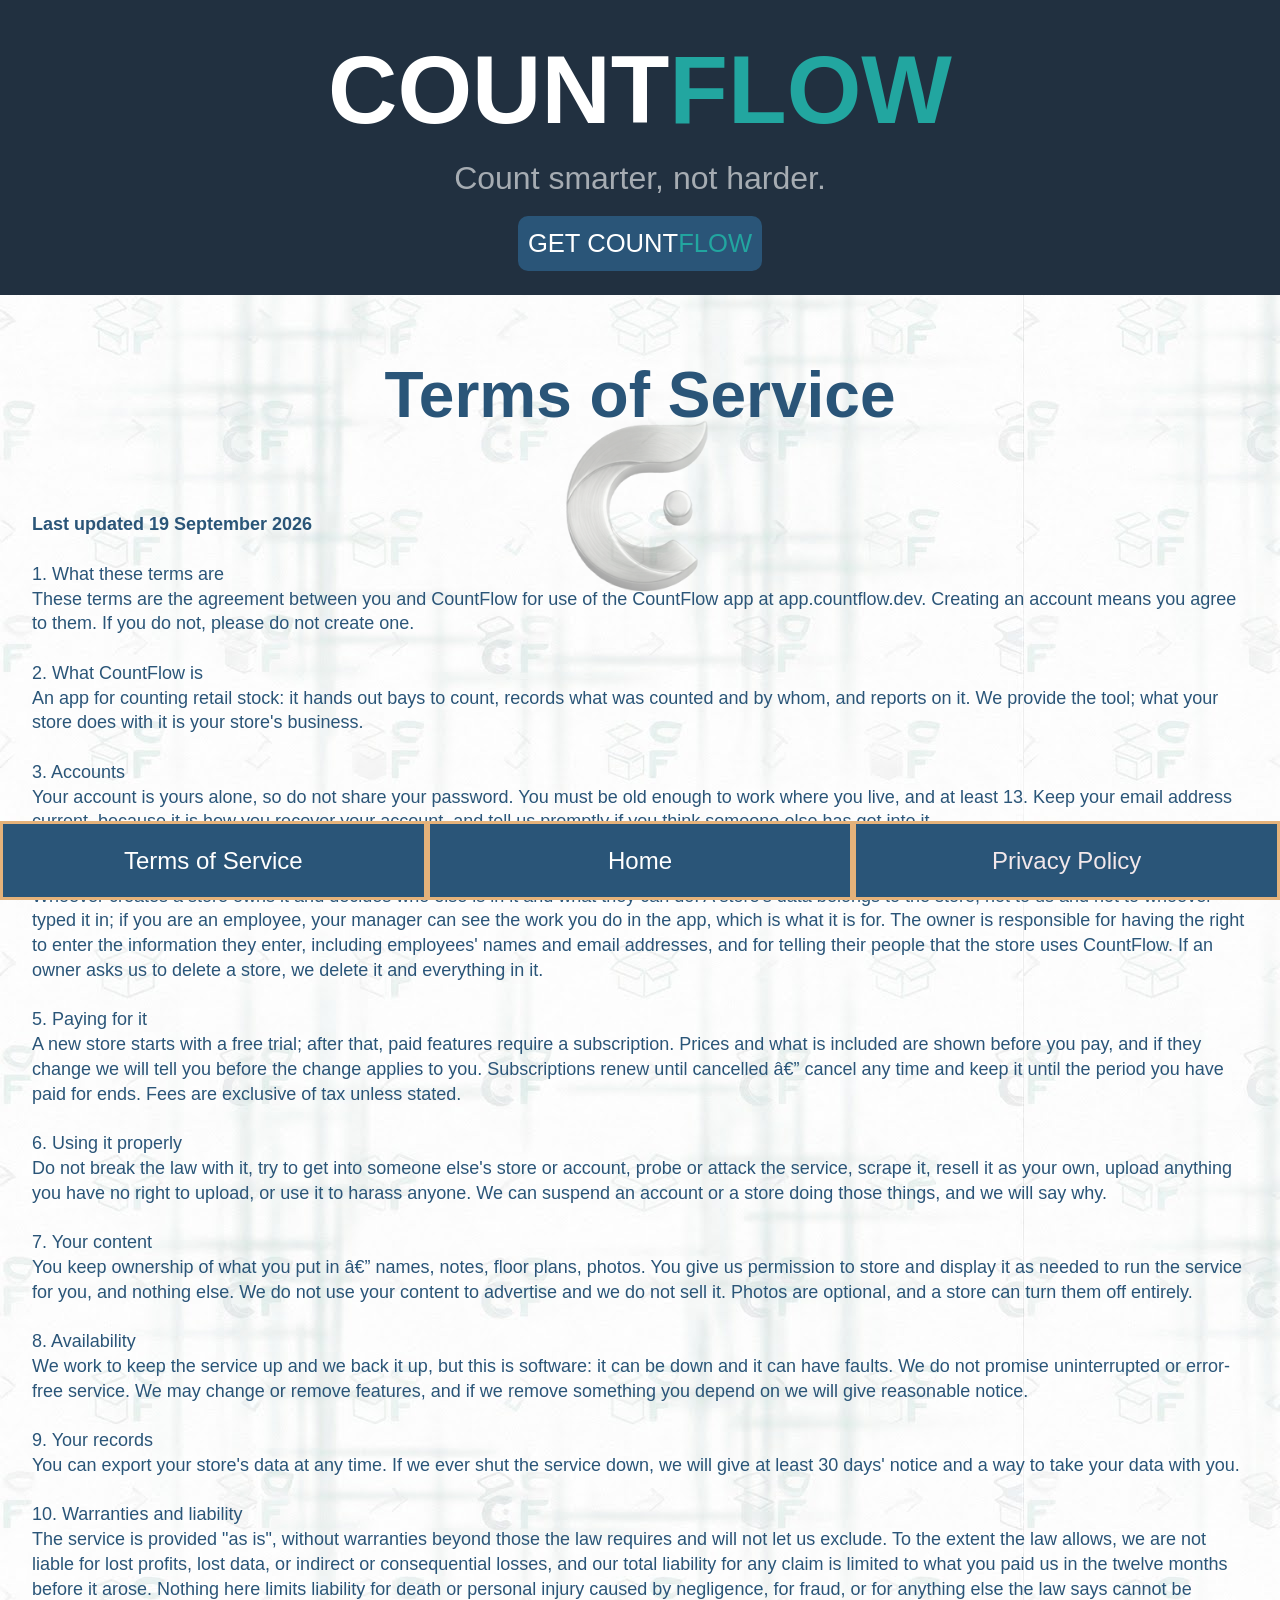
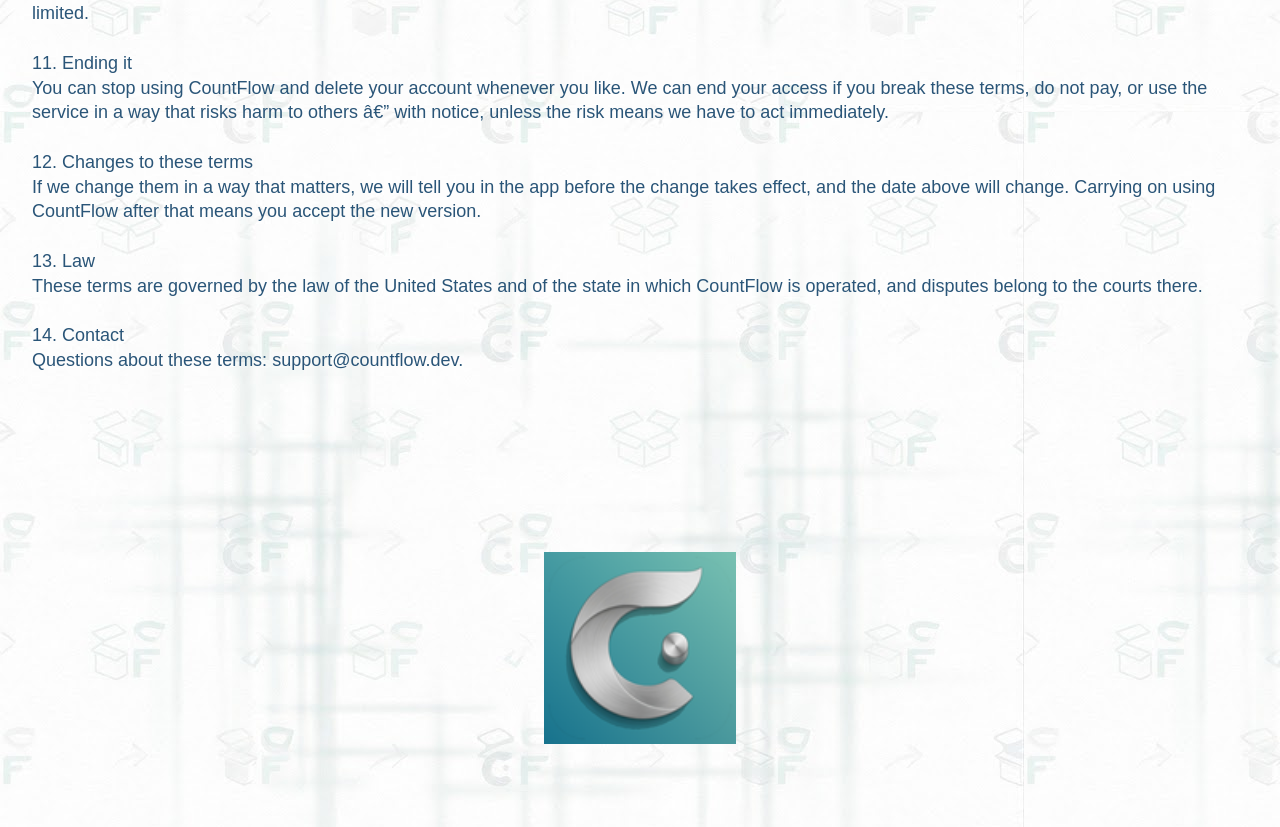
<file: terms-of-service/index.html>
<!DOCTYPE html><html lang="en" data-ws-project="5d672a60-8f89-48f3-bef6-e9e2d0ba86ee" data-ws-version="2266" data-ws-last-published="2026-09-20T01:12:17.451Z"><head><link rel="stylesheet" type="text/css" href="/assets/static/app_generated_index-6937cd5a.KTZaHq3B.css"><meta charSet="UTF-8"/><meta name="viewport" content="width=device-width,initial-scale=1"/><link rel="icon" href="/assets/1785475853497_-0AQm1ubM2TU1GLz2oxNb.png"/><link rel="preload" href="/assets/CFBG_CMFy4HjTo0rEZ4FkzetAQ.jpg" as="image"/><link rel="manifest" href="/manifest.json"/><link rel="icon" type="image/png" sizes="192x192" href="/icon-192.png"/><link rel="icon" type="image/png" sizes="512x512" href="/icon-512.png"/><link rel="apple-touch-icon" href="/apple-touch-icon.png"/><meta property="og:url" content="https://url/terms-of-service"/><meta property="og:title" content="Involve your team in counting your store"/><meta property="og:type" content="website"/><meta property="og:site_name" content="CountFlow"/><meta name="description" content="Assign your store to be counted by randomly generated uncounted bays, while the app seamlessly manages the status of all the bays in your store while creating a log of who counted what. Included is a leaderboard to track productive employees"/><meta property="og:description" content="Assign your store to be counted by randomly generated uncounted bays, while the app seamlessly manages the status of all the bays in your store while creating a log of who counted what. Included is a leaderboard to track productive employees"/><title>Involve your team in counting your store</title><script type="application/ld+json">{
  "@context": "https://schema.org",
  "@type": "WebSite",
  "name": "CountFlow"
}</script>

<!-- -->

</head><body class="w-body cl99im cddbznk cfe4h8b cry9bxc c1778y6x c1wt8a7g cgn90jy c1lfjoq7 cd71ihq c27ocrh"><div style="display:contents"><div style="display:contents"><style>
    

    @keyframes ws-scroll-animation-_Rm_ {
      from {
        
      }
    }

    @media (prefers-reduced-motion: no-preference) {
      [data-ws-animate-id="_Rm_"] > :not(:is([data-ws-animate-id], [data-ws-no-initial-animation])), [data-ws-animate-id="_Rm_"] > [data-ws-animate-id] > :not(:is([data-ws-animate-id], [data-ws-no-initial-animation])), [data-ws-animate-id="_Rm_"] > [data-ws-animate-id] > [data-ws-animate-id] > :not(:is([data-ws-animate-id], [data-ws-no-initial-animation])), [data-ws-animate-id="_Rm_"] > [data-ws-animate-id] > [data-ws-animate-id] > [data-ws-animate-id] > :not(:is([data-ws-animate-id], [data-ws-no-initial-animation])), [data-ws-animate-id="_Rm_"] > [data-ws-animate-id] > [data-ws-animate-id] > [data-ws-animate-id] > [data-ws-animate-id] > :not(:is([data-ws-animate-id], [data-ws-no-initial-animation])) {
        animation-name: ws-scroll-animation-_Rm_;
        animation-fill-mode: backwards;
        animation-play-state: paused;
        animation-duration: 1ms;
      }
    }
    </style><noscript><style>[data-ws-animate-id="_Rm_"] > :not(:is([data-ws-animate-id], [data-ws-no-initial-animation])), [data-ws-animate-id="_Rm_"] > [data-ws-animate-id] > :not(:is([data-ws-animate-id], [data-ws-no-initial-animation])), [data-ws-animate-id="_Rm_"] > [data-ws-animate-id] > [data-ws-animate-id] > :not(:is([data-ws-animate-id], [data-ws-no-initial-animation])), [data-ws-animate-id="_Rm_"] > [data-ws-animate-id] > [data-ws-animate-id] > [data-ws-animate-id] > :not(:is([data-ws-animate-id], [data-ws-no-initial-animation])), [data-ws-animate-id="_Rm_"] > [data-ws-animate-id] > [data-ws-animate-id] > [data-ws-animate-id] > [data-ws-animate-id] > :not(:is([data-ws-animate-id], [data-ws-no-initial-animation])) { animation: none; }</style></noscript><div data-ws-animate-id="_Rm_" style="display:contents"><div class="w-element c653p2c c1y4ne56 ccz6azl c1cvcmzo cq8zw18 c1fhiulb ct8vr6u cnrb9gd cykc25 c15z2ip4 cpl5pjo"><div class="w-element cry9bxc c1lfjoq7 ct02u4h c1qyy4dh ceu66s9 c12ae6v5 c1xop84v cblpe2z crx2j5q c1dfajq9 c1f3p3dr c1oo3gam"><style>
    

    @keyframes ws-scroll-animation-_R1km_ {
      from {
        rotate:unset;
transform:rotateY(0deg);
      }
    }

    @media (prefers-reduced-motion: no-preference) {
      [data-ws-animate-id="_R1km_"] > :not(:is([data-ws-animate-id], [data-ws-no-initial-animation])), [data-ws-animate-id="_R1km_"] > [data-ws-animate-id] > :not(:is([data-ws-animate-id], [data-ws-no-initial-animation])), [data-ws-animate-id="_R1km_"] > [data-ws-animate-id] > [data-ws-animate-id] > :not(:is([data-ws-animate-id], [data-ws-no-initial-animation])), [data-ws-animate-id="_R1km_"] > [data-ws-animate-id] > [data-ws-animate-id] > [data-ws-animate-id] > :not(:is([data-ws-animate-id], [data-ws-no-initial-animation])), [data-ws-animate-id="_R1km_"] > [data-ws-animate-id] > [data-ws-animate-id] > [data-ws-animate-id] > [data-ws-animate-id] > :not(:is([data-ws-animate-id], [data-ws-no-initial-animation])) {
        animation-name: ws-scroll-animation-_R1km_;
        animation-fill-mode: backwards;
        animation-play-state: paused;
        animation-duration: 1ms;
      }
    }
    </style><noscript><style>[data-ws-animate-id="_R1km_"] > :not(:is([data-ws-animate-id], [data-ws-no-initial-animation])), [data-ws-animate-id="_R1km_"] > [data-ws-animate-id] > :not(:is([data-ws-animate-id], [data-ws-no-initial-animation])), [data-ws-animate-id="_R1km_"] > [data-ws-animate-id] > [data-ws-animate-id] > :not(:is([data-ws-animate-id], [data-ws-no-initial-animation])), [data-ws-animate-id="_R1km_"] > [data-ws-animate-id] > [data-ws-animate-id] > [data-ws-animate-id] > :not(:is([data-ws-animate-id], [data-ws-no-initial-animation])), [data-ws-animate-id="_R1km_"] > [data-ws-animate-id] > [data-ws-animate-id] > [data-ws-animate-id] > [data-ws-animate-id] > :not(:is([data-ws-animate-id], [data-ws-no-initial-animation])) { animation: none; }</style></noscript><div data-ws-animate-id="_R1km_" style="display:contents"><h1 class="w-element cpuutlo cg187f2 c1o32rgm cnkj94w c1b75956 coi0cis c1t7993">COUNT<span class="w-element c1xav0q">FLOW</span></h1></div></div><div class="w-element cyllz0u"><p class="w-element c1h8j93l c1qom380 c1o32rgm cx58h2l c8cif81 c1dfajq9 c13gq7xy c1b75956 c1wxxfvv">Count smarter, not harder.</p></div><div class="w-element cry9bxc c1qyy4dh ct02u4h c1hlynyd"><a href="https://app.countflow.dev/" target="_blank" class="w-element co2dlcz coj9630 c1wc28z7 c155auzf cmw0roc c1b1clqm c1oj4qw c183qt6d c1twgu0n c5r7m82 c135vpv5 c32myit c1b75956 c1nyfcq4 cu7dxy1 c1jbj29i c1qadm4i cacwiv1 c182nv5j c1eanikw">GET COUNT<span class="w-element c1xav0q">FLOW</span></a></div></div></div></div></div><main class="w-box cvpyuxk c13kpqk0 cckmzip c6ph2ub"><style>
    

    @keyframes ws-scroll-animation-_R56_ {
      from {
        rotate:unset;
transform:rotateY(0deg);
      }
    }

    @media (prefers-reduced-motion: no-preference) {
      [data-ws-animate-id="_R56_"] > :not(:is([data-ws-animate-id], [data-ws-no-initial-animation])), [data-ws-animate-id="_R56_"] > [data-ws-animate-id] > :not(:is([data-ws-animate-id], [data-ws-no-initial-animation])), [data-ws-animate-id="_R56_"] > [data-ws-animate-id] > [data-ws-animate-id] > :not(:is([data-ws-animate-id], [data-ws-no-initial-animation])), [data-ws-animate-id="_R56_"] > [data-ws-animate-id] > [data-ws-animate-id] > [data-ws-animate-id] > :not(:is([data-ws-animate-id], [data-ws-no-initial-animation])), [data-ws-animate-id="_R56_"] > [data-ws-animate-id] > [data-ws-animate-id] > [data-ws-animate-id] > [data-ws-animate-id] > :not(:is([data-ws-animate-id], [data-ws-no-initial-animation])) {
        animation-name: ws-scroll-animation-_R56_;
        animation-fill-mode: backwards;
        animation-play-state: paused;
        animation-duration: 1ms;
      }
    }
    </style><noscript><style>[data-ws-animate-id="_R56_"] > :not(:is([data-ws-animate-id], [data-ws-no-initial-animation])), [data-ws-animate-id="_R56_"] > [data-ws-animate-id] > :not(:is([data-ws-animate-id], [data-ws-no-initial-animation])), [data-ws-animate-id="_R56_"] > [data-ws-animate-id] > [data-ws-animate-id] > :not(:is([data-ws-animate-id], [data-ws-no-initial-animation])), [data-ws-animate-id="_R56_"] > [data-ws-animate-id] > [data-ws-animate-id] > [data-ws-animate-id] > :not(:is([data-ws-animate-id], [data-ws-no-initial-animation])), [data-ws-animate-id="_R56_"] > [data-ws-animate-id] > [data-ws-animate-id] > [data-ws-animate-id] > [data-ws-animate-id] > :not(:is([data-ws-animate-id], [data-ws-no-initial-animation])) { animation: none; }</style></noscript><div data-ws-animate-id="_R56_" style="display:contents"><img class="w-image cjqo3r0 c1ncfyhk c1ho598w c1357293 cddrxfv c9jnjeu c1cvcmzo c1dj4rt4 c1n6cdq4 c3xzas1 c11exdyn c524qw0 ct87pcc c100le4e c76doy c1p8u15u" alt="" sizes="(min-width: 1280px) 50vw, 100vw" srcSet="/assets/wYR85-remove-bg-io_a29XoINtn2RuCWra576zn.png 384w, /assets/wYR85-remove-bg-io_a29XoINtn2RuCWra576zn.png 640w, /assets/wYR85-remove-bg-io_a29XoINtn2RuCWra576zn.png 750w, /assets/wYR85-remove-bg-io_a29XoINtn2RuCWra576zn.png 828w, /assets/wYR85-remove-bg-io_a29XoINtn2RuCWra576zn.png 1080w, /assets/wYR85-remove-bg-io_a29XoINtn2RuCWra576zn.png 1200w, /assets/wYR85-remove-bg-io_a29XoINtn2RuCWra576zn.png 1920w, /assets/wYR85-remove-bg-io_a29XoINtn2RuCWra576zn.png 2048w, /assets/wYR85-remove-bg-io_a29XoINtn2RuCWra576zn.png 3840w" src="/assets/wYR85-remove-bg-io_a29XoINtn2RuCWra576zn.png" decoding="async" loading="lazy"/></div><section class="w-box c9h53jh c1mzb2kd ct2q7n0"><h1 class="w-element c13madgv cry9bxc c1qyy4dh ct02u4h cxm493y c1y0dpgn c1b75956 c1mm0w6m">Terms of Service</h1><p class="w-element c13madgv c1jzowb4 cakjhhm c1y6imu0 c3qzgd0 cgacmb1 cihwnfx c1de7oep crgno80 cxm493y c15wtaab c1b75956"><b class="w-element">Last updated 19 September 2026</b><br/><br/>1. What these terms are<br/>These terms are the agreement between you and CountFlow for use of the CountFlow app at app.countflow.dev. Creating an account means you agree to them. If you do not, please do not create one.<br/><br/>2. What CountFlow is<br/>An app for counting retail stock: it hands out bays to count, records what was counted and by whom, and reports on it. We provide the tool; what your store does with it is your store&#x27;s business.<br/><br/>3. Accounts<br/>Your account is yours alone, so do not share your password. You must be old enough to work where you live, and at least 13. Keep your email address current, because it is how you recover your account, and tell us promptly if you think someone else has got into it.<br/><br/>4. Stores, and who is in charge of one<br/>Whoever creates a store owns it and decides who else is in it and what they can do. A store&#x27;s data belongs to the store, not to us and not to whoever typed it in; if you are an employee, your manager can see the work you do in the app, which is what it is for. The owner is responsible for having the right to enter the information they enter, including employees&#x27; names and email addresses, and for telling their people that the store uses CountFlow. If an owner asks us to delete a store, we delete it and everything in it.<br/><br/>5. Paying for it<br/>A new store starts with a free trial; after that, paid features require a subscription. Prices and what is included are shown before you pay, and if they change we will tell you before the change applies to you. Subscriptions renew until cancelled â€” cancel any time and keep it until the period you have paid for ends. Fees are exclusive of tax unless stated.<br/><br/>6. Using it properly<br/>Do not break the law with it, try to get into someone else&#x27;s store or account, probe or attack the service, scrape it, resell it as your own, upload anything you have no right to upload, or use it to harass anyone. We can suspend an account or a store doing those things, and we will say why.<br/><br/>7. Your content<br/>You keep ownership of what you put in â€” names, notes, floor plans, photos. You give us permission to store and display it as needed to run the service for you, and nothing else. We do not use your content to advertise and we do not sell it. Photos are optional, and a store can turn them off entirely.<br/><br/>8. Availability<br/>We work to keep the service up and we back it up, but this is software: it can be down and it can have faults. We do not promise uninterrupted or error-free service. We may change or remove features, and if we remove something you depend on we will give reasonable notice.<br/><br/>9. Your records<br/>You can export your store&#x27;s data at any time. If we ever shut the service down, we will give at least 30 days&#x27; notice and a way to take your data with you.<br/><br/>10. Warranties and liability<br/>The service is provided &quot;as is&quot;, without warranties beyond those the law requires and will not let us exclude. To the extent the law allows, we are not liable for lost profits, lost data, or indirect or consequential losses, and our total liability for any claim is limited to what you paid us in the twelve months before it arose. Nothing here limits liability for death or personal injury caused by negligence, for fraud, or for anything else the law says cannot be limited.<br/><br/>11. Ending it<br/>You can stop using CountFlow and delete your account whenever you like. We can end your access if you break these terms, do not pay, or use the service in a way that risks harm to others â€” with notice, unless the risk means we have to act immediately.<br/><br/>12. Changes to these terms<br/>If we change them in a way that matters, we will tell you in the app before the change takes effect, and the date above will change. Carrying on using CountFlow after that means you accept the new version.<br/><br/>13. Law<br/>These terms are governed by the law of the United States and of the state in which CountFlow is operated, and disputes belong to the courts there.<br/><br/>14. Contact<br/>Questions about these terms: support@countflow.dev.<br/></p></section></main><img id="" class="w-image cry9bxc c1qyy4dh ct02u4h c1lxiyww cgn90jy c9jnjeu c1357293 c1tq85t1 c1dfajq9 c608rfc cm8frkn cl99im" alt="" width="120" height="120" sizes="100vw" srcSet="/assets/CountFlow_Logo_120x120_MmacXjF3qzFcMIl-ZIBAc.png 16w, /assets/CountFlow_Logo_120x120_MmacXjF3qzFcMIl-ZIBAc.png 32w, /assets/CountFlow_Logo_120x120_MmacXjF3qzFcMIl-ZIBAc.png 48w, /assets/CountFlow_Logo_120x120_MmacXjF3qzFcMIl-ZIBAc.png 64w, /assets/CountFlow_Logo_120x120_MmacXjF3qzFcMIl-ZIBAc.png 96w, /assets/CountFlow_Logo_120x120_MmacXjF3qzFcMIl-ZIBAc.png 128w, /assets/CountFlow_Logo_120x120_MmacXjF3qzFcMIl-ZIBAc.png 256w" src="/assets/CountFlow_Logo_120x120_MmacXjF3qzFcMIl-ZIBAc.png" decoding="async" loading="lazy"/><div style="display:contents"><div style="display:contents"><style>
    

    @keyframes ws-scroll-animation-_R26_ {
      from {
        scale:100% 100%;
opacity:0%;
      }
    }

    @media (prefers-reduced-motion: no-preference) {
      [data-ws-animate-id="_R26_"] > :not(:is([data-ws-animate-id], [data-ws-no-initial-animation])), [data-ws-animate-id="_R26_"] > [data-ws-animate-id] > :not(:is([data-ws-animate-id], [data-ws-no-initial-animation])), [data-ws-animate-id="_R26_"] > [data-ws-animate-id] > [data-ws-animate-id] > :not(:is([data-ws-animate-id], [data-ws-no-initial-animation])), [data-ws-animate-id="_R26_"] > [data-ws-animate-id] > [data-ws-animate-id] > [data-ws-animate-id] > :not(:is([data-ws-animate-id], [data-ws-no-initial-animation])), [data-ws-animate-id="_R26_"] > [data-ws-animate-id] > [data-ws-animate-id] > [data-ws-animate-id] > [data-ws-animate-id] > :not(:is([data-ws-animate-id], [data-ws-no-initial-animation])) {
        animation-name: ws-scroll-animation-_R26_;
        animation-fill-mode: backwards;
        animation-play-state: paused;
        animation-duration: 1ms;
      }
    }
    </style><noscript><style>[data-ws-animate-id="_R26_"] > :not(:is([data-ws-animate-id], [data-ws-no-initial-animation])), [data-ws-animate-id="_R26_"] > [data-ws-animate-id] > :not(:is([data-ws-animate-id], [data-ws-no-initial-animation])), [data-ws-animate-id="_R26_"] > [data-ws-animate-id] > [data-ws-animate-id] > :not(:is([data-ws-animate-id], [data-ws-no-initial-animation])), [data-ws-animate-id="_R26_"] > [data-ws-animate-id] > [data-ws-animate-id] > [data-ws-animate-id] > :not(:is([data-ws-animate-id], [data-ws-no-initial-animation])), [data-ws-animate-id="_R26_"] > [data-ws-animate-id] > [data-ws-animate-id] > [data-ws-animate-id] > [data-ws-animate-id] > :not(:is([data-ws-animate-id], [data-ws-no-initial-animation])) { animation: none; }</style></noscript><div data-ws-animate-id="_R26_" style="display:contents"><div class="w-element c7klx50 c1ur2mcm c1qrxaqp c2zcut6 c13xp6bn cdustl c1v6xmls cs1aog0 c7lwdv2 c1fpvx8m c1obclj7 cry9bxc c1lxiyww c1qyy4dh ct02u4h c1fo9lv5 cl8xzcs c1cn3fw9 ceu66s9 c12ae6v5 c133tqca c653p2c ccz6azl cm4r943 c3xzas1 c1dj4rt4 c1n6cdq4 cl4bapb c1ll9scn cqlaijg c14zrzu7 ch7qzpx cstj0zg crx2j5q c11im8l6 c1di91x c9ubnvy ctkkqsf c427cxb cnfsbl9 c1rsgvx8 ct2q7n0 ctd9wkq c15yfztv"><a aria-current="page" class="w-element cu9bzh8 c1sulkph cu7dxy1 c1jbj29i c1qadm4i cacwiv1 c182nv5j c1fsvple cmw0roc c1gut7ra cvyaqlm c1wn9gbn ckhl5v6 c16qixef c1y6imu0 c3qzgd0 c1jzowb4 c135vpv5 c1b1clqm czr2pxy cry9bxc ct02u4h c4eikiy c17i0z2l c1bu4q31 c1b8mmo0 c1kz4bsi cy8j7mm c1hwbdwo c10mz0pn c1b75956 c15nd2we c1o2668o ckl5a2s c11woae6 cxh5suz c1w6nwri cn3p1tc ckklmd0 cchfbl5 active" href="/terms-of-service">Terms of Service</a><a class="w-element cu9bzh8 c1sulkph cu7dxy1 c1jbj29i c1qadm4i cacwiv1 c182nv5j c1fsvple cmw0roc c1gut7ra cvyaqlm c1wn9gbn ckhl5v6 c16qixef c1y6imu0 c3qzgd0 c1jzowb4 c135vpv5 c1b1clqm czr2pxy cry9bxc ct02u4h c4eikiy c17i0z2l c1bu4q31 c1b8mmo0 c1kz4bsi cy8j7mm c1hwbdwo c10mz0pn c1b75956 c15nd2we c1o2668o ckl5a2s c11woae6 cxh5suz c1w6nwri cn3p1tc ckklmd0 cchfbl5" href="/">Home</a><a class="w-element c1sulkph cu7dxy1 c1jbj29i c1qadm4i cacwiv1 c182nv5j c1fsvple c1gut7ra cvyaqlm c1wn9gbn ckhl5v6 c1y6imu0 c1jzowb4 c3qzgd0 c16qixef c135vpv5 cmw0roc c1lr17kr czr2pxy cry9bxc ct02u4h c1fhiulb c4eikiy c17i0z2l c1bu4q31 c1b8mmo0 c1kz4bsi cy8j7mm c1hwbdwo c10mz0pn c1b75956 c15nd2we c1o2668o ckl5a2s c11woae6 cxh5suz c1w6nwri cn3p1tc ckklmd0 cchfbl5" href="/privacy-policy">Privacy Policy</a></div></div></div></div>
      <script id="vike_pageContext" type="application/json">{"_urlRewrite":null,"pageId":"/pages/terms-of-service","routeParams":{},"data":{"url":"https://url/terms-of-service","system":{"params":{},"search":{},"origin":"https://url","pathname":"/terms-of-service"},"resources":{},"pageMeta":{"title":"Involve your team in counting your store","description":"Assign your store to be counted by randomly generated uncounted bays, while the app seamlessly manages the status of all the bays in your store while creating a log of who counted what. Included is a leaderboard to track productive employees","excludePageFromSearch":false,"language":"!undefined","socialImageAssetName":"!undefined","socialImageUrl":"!undefined","status":"!undefined","redirect":"!undefined","content":"!undefined","custom":[]}}}</script>
      <script id="vike_globalContext" type="application/json">{}</script>
      <script src="/assets/entries/entry-server-routing.Dbgeo-77.js" type="module" async></script>
      <link rel="modulepreload" href="/assets/entries/pages_terms-of-service.vNuqY9sh.js" as="script" type="text/javascript">
      <link rel="modulepreload" href="/assets/chunks/chunk-BEYck3v_.js" as="script" type="text/javascript">
      <link rel="modulepreload" href="/assets/chunks/chunk-ckwbz45p.js" as="script" type="text/javascript">
      <link rel="modulepreload" href="/assets/chunks/chunk-H91InRml.js" as="script" type="text/javascript">
    </body></html>
</file>
<file: assets/static/app_generated_index-6937cd5a.KTZaHq3B.css>
@font-face{font-family:Inter;font-style:normal;font-weight:100 900;font-display:swap;src:url(/assets/Inter-VariableFont_opsz_wght_5pWJ31-T_iPEwHdXmYt6P.ttf) format("truetype")}@layer presets{:root{display:grid;min-height:100%;grid-template-rows:auto;grid-template-columns:1fr;font-family:Arial,Roboto,sans-serif;font-size:16px;line-height:1.2;white-space:pre-wrap;white-space-collapse:preserve}a.w-element{box-sizing:border-box}b.w-element{font-weight:700;box-sizing:border-box}body.w-element{box-sizing:border-box;-webkit-font-smoothing:antialiased;-moz-osx-font-smoothing:grayscale;margin:0}div.w-element,h1.w-element,p.w-element,span.w-element{box-sizing:border-box}body.w-body{box-sizing:border-box;-webkit-font-smoothing:antialiased;-moz-osx-font-smoothing:grayscale;margin:0}div.w-box{box-sizing:border-box}main.w-box{box-sizing:border-box}section.w-box{box-sizing:border-box}img.w-image{box-sizing:border-box;max-width:100%;display:block;height:auto}}@media all{:root{--font-lineheight-00: .95;--font-lineheight-0: 1.1;--font-lineheight-1: 1.25;--font-lineheight-2: 1.375;--font-lineheight-3: 1.5;--font-lineheight-4: 1.75;--font-lineheight-5: 2;--font-letterspacing-0: -2px;--font-letterspacing-1: .025em;--font-letterspacing-2: .05em;--font-letterspacing-3: .075em;--font-letterspacing-4: .15em;--font-letterspacing-5: .5em;--font-letterspacing-6: .75em;--font-letterspacing-7: 1em;--font-size-00: .5rem;--font-size-0: .75rem;--font-size-1: 1rem;--font-size-2: 1.1rem;--font-size-3: 1.25rem;--font-size-4: 1.5rem;--font-size-5: 2rem;--font-size-6: 2.5rem;--font-size-7: 3rem;--font-size-8: 3.5rem;--font-size-fluid-0: clamp(.85rem,2vw,1.125rem);--font-size-fluid-1: clamp(1.25rem,4vw,1.5rem);--font-size-fluid-2: clamp(1.5rem,6vw,2.5rem);--font-size-fluid-3: clamp(2rem,9vw,5rem);--size-000: -.5rem;--size-00: -.25rem;--size-1: .25rem;--size-2: .5rem;--size-3: 1rem;--size-4: 1.25rem;--size-5: 1.5rem;--size-6: 1.75rem;--size-7: 2rem;--size-8: 3rem;--size-9: 4rem;--size-10: 5rem;--size-11: 7.5rem;--size-12: 10rem;--size-13: 15rem;--size-14: 20rem;--size-15: 30rem;--size-px-000: -8px;--size-px-00: -4px;--size-px-1: 4px;--size-px-2: 8px;--size-px-3: 16px;--size-px-4: 20px;--size-px-5: 24px;--size-px-6: 28px;--size-px-7: 32px;--size-px-8: 48px;--size-px-9: 64px;--size-px-10: 80px;--size-px-11: 120px;--size-px-12: 160px;--size-px-13: 240px;--size-px-14: 320px;--size-px-15: 480px;--size-fluid-1: clamp(.5rem,1vw,1rem);--size-fluid-2: clamp(1rem,2vw,1.5rem);--size-fluid-3: clamp(1.5rem,3vw,2rem);--size-fluid-4: clamp(2rem,4vw,3rem);--size-fluid-5: clamp(4rem,5vw,5rem);--size-fluid-6: clamp(5rem,7vw,7.5rem);--size-fluid-7: clamp(7.5rem,10vw,10rem);--size-fluid-8: clamp(10rem,20vw,15rem);--size-fluid-9: clamp(15rem,30vw,20rem);--size-fluid-10: clamp(20rem,40vw,30rem);--size-content-1: 20ch;--size-content-2: 45ch;--size-content-3: 60ch;--size-header-1: 20ch;--size-header-2: 25ch;--size-header-3: 35ch;--size-xxs: 240px;--size-xs: 360px;--size-sm: 480px;--size-md: 768px;--size-lg: 1100px;--size-xl: 1440px;--size-xxl: 1920px;--size-relative-000: -.5ch;--size-relative-00: -.25ch;--size-relative-1: .25ch;--size-relative-2: .5ch;--size-relative-3: 1ch;--size-relative-4: 1.25ch;--size-relative-5: 1.5ch;--size-relative-6: 1.75ch;--size-relative-7: 2ch;--size-relative-8: 3ch;--size-relative-9: 4ch;--size-relative-10: 5ch;--size-relative-11: 7.5ch;--size-relative-12: 10ch;--size-relative-13: 15ch;--size-relative-14: 20ch;--size-relative-15: 30ch;--ease-1: cubic-bezier(.25,0,.5,1);--ease-2: cubic-bezier(.25,0,.4,1);--ease-3: cubic-bezier(.25,0,.3,1);--ease-4: cubic-bezier(.25,0,.2,1);--ease-5: cubic-bezier(.25,0,.1,1);--ease-in-1: cubic-bezier(.25,0,1,1);--ease-in-2: cubic-bezier(.5,0,1,1);--ease-in-3: cubic-bezier(.7,0,1,1);--ease-in-4: cubic-bezier(.9,0,1,1);--ease-in-5: cubic-bezier(1,0,1,1);--ease-out-1: cubic-bezier(0,0,.75,1);--ease-out-2: cubic-bezier(0,0,.5,1);--ease-out-3: cubic-bezier(0,0,.3,1);--ease-out-4: cubic-bezier(0,0,.1,1);--ease-out-5: cubic-bezier(0,0,0,1);--ease-in-out-1: cubic-bezier(.1,0,.9,1);--ease-in-out-2: cubic-bezier(.3,0,.7,1);--ease-in-out-3: cubic-bezier(.5,0,.5,1);--ease-in-out-4: cubic-bezier(.7,0,.3,1);--ease-in-out-5: cubic-bezier(.9,0,.1,1);--ease-elastic-out-1: cubic-bezier(.5,.75,.75,1.25);--ease-elastic-out-2: cubic-bezier(.5,1,.75,1.25);--ease-elastic-out-3: cubic-bezier(.5,1.25,.75,1.25);--ease-elastic-out-4: cubic-bezier(.5,1.5,.75,1.25);--ease-elastic-out-5: cubic-bezier(.5,1.75,.75,1.25);--ease-elastic-in-1: cubic-bezier(.5,-.25,.75,1);--ease-elastic-in-2: cubic-bezier(.5,-.5,.75,1);--ease-elastic-in-3: cubic-bezier(.5,-.75,.75,1);--ease-elastic-in-4: cubic-bezier(.5,-1,.75,1);--ease-elastic-in-5: cubic-bezier(.5,-1.25,.75,1);--ease-elastic-in-out-1: cubic-bezier(.5,-.1,.1,1.5);--ease-elastic-in-out-2: cubic-bezier(.5,-.3,.1,1.5);--ease-elastic-in-out-3: cubic-bezier(.5,-.5,.1,1.5);--ease-elastic-in-out-4: cubic-bezier(.5,-.7,.1,1.5);--ease-elastic-in-out-5: cubic-bezier(.5,-.9,.1,1.5);--ease-step-1: steps(2);--ease-step-2: steps(3);--ease-step-3: steps(4);--ease-step-4: steps(7);--ease-step-5: steps(10);--ease-elastic-1: var(--ease-elastic-out-1);--ease-elastic-2: var(--ease-elastic-out-2);--ease-elastic-3: var(--ease-elastic-out-3);--ease-elastic-4: var(--ease-elastic-out-4);--ease-elastic-5: var(--ease-elastic-out-5);--ease-squish-1: var(--ease-elastic-in-out-1);--ease-squish-2: var(--ease-elastic-in-out-2);--ease-squish-3: var(--ease-elastic-in-out-3);--ease-squish-4: var(--ease-elastic-in-out-4);--ease-squish-5: var(--ease-elastic-in-out-5);--ease-spring-1: linear(0,.006,.025 2.8%,.101 6.1%,.539 18.9%,.721 25.3%,.849 31.5%,.937 38.1%,.968 41.8%,.991 45.7%,1.006 50.1%,1.015 55%,1.017 63.9%,1.001);--ease-spring-2: linear(0,.007,.029 2.2%,.118 4.7%,.625 14.4%,.826 19%,.902,.962,1.008 26.1%,1.041 28.7%,1.064 32.1%,1.07 36%,1.061 40.5%,1.015 53.4%,.999 61.6%,.995 71.2%,1);--ease-spring-3: linear(0,.009,.035 2.1%,.141 4.4%,.723 12.9%,.938 16.7%,1.017,1.077,1.121,1.149 24.3%,1.159,1.163,1.161,1.154 29.9%,1.129 32.8%,1.051 39.6%,1.017 43.1%,.991,.977 51%,.974 53.8%,.975 57.1%,.997 69.8%,1.003 76.9%,1);--ease-spring-4: linear(0,.009,.037 1.7%,.153 3.6%,.776 10.3%,1.001,1.142 16%,1.185,1.209 19%,1.215 19.9% 20.8%,1.199,1.165 25%,1.056 30.3%,1.008 33%,.973,.955 39.2%,.953 41.1%,.957 43.3%,.998 53.3%,1.009 59.1% 63.7%,.998 78.9%,1);--ease-spring-5: linear(0,.01,.04 1.6%,.161 3.3%,.816 9.4%,1.046,1.189 14.4%,1.231,1.254 17%,1.259,1.257 18.6%,1.236,1.194 22.3%,1.057 27%,.999 29.4%,.955 32.1%,.942,.935 34.9%,.933,.939 38.4%,1 47.3%,1.011,1.017 52.6%,1.016 56.4%,1 65.2%,.996 70.2%,1.001 87.2%,1);--ease-bounce-1: linear(0,.004,.016,.035,.063,.098,.141,.191,.25,.316,.391 36.8%,.563,.766,1 58.8%,.946,.908 69.1%,.895,.885,.879,.878,.879,.885,.895,.908 89.7%,.946,1);--ease-bounce-2: linear(0,.004,.016,.035,.063,.098,.141 15.1%,.25,.391,.562,.765,1,.892 45.2%,.849,.815,.788,.769,.757,.753,.757,.769,.788,.815,.85,.892 75.2%,1 80.2%,.973,.954,.943,.939,.943,.954,.973,1);--ease-bounce-3: linear(0,.004,.016,.035,.062,.098,.141 11.4%,.25,.39,.562,.764,1 30.3%,.847 34.8%,.787,.737,.699,.672,.655,.65,.656,.672,.699,.738,.787,.847 61.7%,1 66.2%,.946,.908,.885 74.2%,.879,.878,.879,.885 79.5%,.908,.946,1 87.4%,.981,.968,.96,.957,.96,.968,.981,1);--ease-bounce-4: linear(0,.004,.016 3%,.062,.141,.25,.391,.562 18.2%,1 24.3%,.81,.676 32.3%,.629,.595,.575,.568,.575,.595,.629,.676 48.2%,.811,1 56.2%,.918,.86,.825,.814,.825,.86,.918,1 77.2%,.94 80.6%,.925,.92,.925,.94 87.5%,1 90.9%,.974,.965,.974,1);--ease-bounce-5: linear(0,.004,.016 2.5%,.063,.141,.25 10.1%,.562,1 20.2%,.783,.627,.534 30.9%,.511,.503,.511,.534 38%,.627,.782,1 48.7%,.892,.815,.769 56.3%,.757,.753,.757,.769 61.3%,.815,.892,1 68.8%,.908 72.4%,.885,.878,.885,.908 79.4%,1 83%,.954 85.5%,.943,.939,.943,.954 90.5%,1 93%,.977,.97,.977,1);--layer-1: 1;--layer-2: 2;--layer-3: 3;--layer-4: 4;--layer-5: 5;--layer-important: 2147483647;--shadow-color: 220 3% 15%;--shadow-strength: 1%;--inner-shadow-highlight: inset 0-.5px 0 0#fff,inset 0 .5px 0 0 rgba(0,0,0,.067);--shadow-1: 0 1px 2px -1px hsl(var(--shadow-color)/calc(var(--shadow-strength) + 9%));--shadow-2: 0 3px 5px -2px hsl(var(--shadow-color)/calc(var(--shadow-strength) + 3%)),0 7px 14px -5px hsl(var(--shadow-color)/calc(var(--shadow-strength) + 5%));--shadow-3: 0 -1px 3px 0 hsl(var(--shadow-color)/calc(var(--shadow-strength) + 2%)),0 1px 2px -5px hsl(var(--shadow-color)/calc(var(--shadow-strength) + 2%)),0 2px 5px -5px hsl(var(--shadow-color)/calc(var(--shadow-strength) + 4%)),0 4px 12px -5px hsl(var(--shadow-color)/calc(var(--shadow-strength) + 5%)),0 12px 15px -5px hsl(var(--shadow-color)/calc(var(--shadow-strength) + 7%));--shadow-4: 0 -2px 5px 0 hsl(var(--shadow-color)/calc(var(--shadow-strength) + 2%)),0 1px 1px -2px hsl(var(--shadow-color)/calc(var(--shadow-strength) + 3%)),0 2px 2px -2px hsl(var(--shadow-color)/calc(var(--shadow-strength) + 3%)),0 5px 5px -2px hsl(var(--shadow-color)/calc(var(--shadow-strength) + 4%)),0 9px 9px -2px hsl(var(--shadow-color)/calc(var(--shadow-strength) + 5%)),0 16px 16px -2px hsl(var(--shadow-color)/calc(var(--shadow-strength) + 6%));--shadow-5: 0 -1px 2px 0 hsl(var(--shadow-color)/calc(var(--shadow-strength) + 2%)),0 2px 1px -2px hsl(var(--shadow-color)/calc(var(--shadow-strength) + 3%)),0 5px 5px -2px hsl(var(--shadow-color)/calc(var(--shadow-strength) + 3%)),0 10px 10px -2px hsl(var(--shadow-color)/calc(var(--shadow-strength) + 4%)),0 20px 20px -2px hsl(var(--shadow-color)/calc(var(--shadow-strength) + 5%)),0 40px 40px -2px hsl(var(--shadow-color)/calc(var(--shadow-strength) + 7%));--shadow-6: 0 -1px 2px 0 hsl(var(--shadow-color)/calc(var(--shadow-strength) + 2%)),0 3px 2px -2px hsl(var(--shadow-color)/calc(var(--shadow-strength) + 3%)),0 7px 5px -2px hsl(var(--shadow-color)/calc(var(--shadow-strength) + 3%)),0 12px 10px -2px hsl(var(--shadow-color)/calc(var(--shadow-strength) + 4%)),0 22px 18px -2px hsl(var(--shadow-color)/calc(var(--shadow-strength) + 5%)),0 41px 33px -2px hsl(var(--shadow-color)/calc(var(--shadow-strength) + 6%)),0 100px 80px -2px hsl(var(--shadow-color)/calc(var(--shadow-strength) + 7%));--inner-shadow-0: inset 0 0 0 1px hsl(var(--shadow-color)/calc(var(--shadow-strength) + 9%));--inner-shadow-1: inset 0 1px 2px 0 hsl(var(--shadow-color)/calc(var(--shadow-strength) + 9%)),var(--inner-shadow-highlight);--inner-shadow-2: inset 0 1px 4px 0 hsl(var(--shadow-color)/calc(var(--shadow-strength) + 9%)),var(--inner-shadow-highlight);--inner-shadow-3: inset 0 2px 8px 0 hsl(var(--shadow-color)/calc(var(--shadow-strength) + 9%)),var(--inner-shadow-highlight);--inner-shadow-4: inset 0 2px 14px 0 hsl(var(--shadow-color)/calc(var(--shadow-strength) + 9%)),var(--inner-shadow-highlight);--ratio-square: 1;--ratio-landscape: 4/3;--ratio-portrait: 3/4;--ratio-widescreen: 16/9;--ratio-ultrawide: 18/5;--ratio-golden: 1.618/1;--gray-0: rgb(255 255 255 / 1);--gray-1: unset;--gray-2: unset;--gray-3: rgb(217 217 217 / 1);--gray-4: unset;--gray-5: unset;--gray-6: unset;--gray-7: unset;--gray-8: unset;--gray-9: rgb(40 39 41 / 1);--gray-10: unset;--gray-11: unset;--gray-12: rgb(0 0 0 / 1);--stone-0: unset;--stone-1: unset;--stone-2: unset;--stone-3: unset;--stone-4: unset;--stone-5: unset;--stone-6: unset;--stone-7: unset;--stone-8: unset;--stone-9: unset;--stone-10: unset;--stone-11: unset;--stone-12: unset;--red-0: unset;--red-1: unset;--red-2: unset;--red-3: unset;--red-4: unset;--red-5: unset;--red-6: unset;--red-7: unset;--red-8: unset;--red-9: unset;--red-10: unset;--red-11: unset;--red-12: unset;--pink-0: unset;--pink-1: unset;--pink-2: unset;--pink-3: unset;--pink-4: unset;--pink-5: unset;--pink-6: unset;--pink-7: unset;--pink-8: unset;--pink-9: unset;--pink-10: unset;--pink-11: unset;--pink-12: unset;--purple-0: rgb(249 245 255 / 1);--purple-1: unset;--purple-2: unset;--purple-3: unset;--purple-4: unset;--purple-5: rgb(152 85 255 / 1);--purple-6: rgb(140 69 255 / 1);--purple-7: unset;--purple-8: rgb(101 59 148 / 1);--purple-9: unset;--purple-10: unset;--purple-11: rgb(42 25 60 / 1);--purple-12: rgb(2 1 3 / 1);--violet-0: unset;--violet-1: unset;--violet-2: unset;--violet-3: unset;--violet-4: unset;--violet-5: unset;--violet-6: unset;--violet-7: unset;--violet-8: unset;--violet-9: unset;--violet-10: unset;--violet-11: unset;--violet-12: unset;--indigo-0: unset;--indigo-1: unset;--indigo-2: unset;--indigo-3: unset;--indigo-4: unset;--indigo-5: unset;--indigo-6: unset;--indigo-7: unset;--indigo-8: unset;--indigo-9: unset;--indigo-10: unset;--indigo-11: unset;--indigo-12: unset;--blue-0: unset;--blue-1: unset;--blue-2: unset;--blue-3: unset;--blue-4: unset;--blue-5: unset;--blue-6: unset;--blue-7: unset;--blue-8: unset;--blue-9: unset;--blue-10: unset;--blue-11: unset;--blue-12: unset;--cyan-0: unset;--cyan-1: unset;--cyan-2: unset;--cyan-3: unset;--cyan-4: unset;--cyan-5: unset;--cyan-6: unset;--cyan-7: unset;--cyan-8: unset;--cyan-9: unset;--cyan-10: unset;--cyan-11: unset;--cyan-12: unset;--teal-0: unset;--teal-1: unset;--teal-2: unset;--teal-3: unset;--teal-4: unset;--teal-5: unset;--teal-6: unset;--teal-7: unset;--teal-8: unset;--teal-9: unset;--teal-10: unset;--teal-11: unset;--teal-12: unset;--green-0: unset;--green-1: unset;--green-2: unset;--green-3: unset;--green-4: unset;--green-5: unset;--green-6: unset;--green-7: unset;--green-8: unset;--green-9: unset;--green-10: unset;--green-11: unset;--green-12: unset;--lime-0: unset;--lime-1: unset;--lime-2: unset;--lime-3: unset;--lime-4: unset;--lime-5: unset;--lime-6: unset;--lime-7: unset;--lime-8: unset;--lime-9: unset;--lime-10: unset;--lime-11: unset;--lime-12: unset;--yellow-0: unset;--yellow-1: unset;--yellow-2: unset;--yellow-3: unset;--yellow-4: unset;--yellow-5: unset;--yellow-6: unset;--yellow-7: unset;--yellow-8: unset;--yellow-9: unset;--yellow-10: unset;--yellow-11: unset;--yellow-12: unset;--orange-0: unset;--orange-1: unset;--orange-2: unset;--orange-3: unset;--orange-4: unset;--orange-5: unset;--orange-6: unset;--orange-7: unset;--orange-8: unset;--orange-9: unset;--orange-10: unset;--orange-11: unset;--orange-12: unset;--choco-0: unset;--choco-1: unset;--choco-2: unset;--choco-3: unset;--choco-4: unset;--choco-5: unset;--choco-6: unset;--choco-7: unset;--choco-8: unset;--choco-9: unset;--choco-10: unset;--choco-11: unset;--choco-12: unset;--brown-0: unset;--brown-1: unset;--brown-2: unset;--brown-3: unset;--brown-4: unset;--brown-5: unset;--brown-6: unset;--brown-7: unset;--brown-8: unset;--brown-9: unset;--brown-10: unset;--brown-11: unset;--brown-12: unset;--sand-0: unset;--sand-1: unset;--sand-2: unset;--sand-3: unset;--sand-4: unset;--sand-5: unset;--sand-6: unset;--sand-7: unset;--sand-8: unset;--sand-9: unset;--sand-10: unset;--sand-11: unset;--sand-12: unset;--camo-0: unset;--camo-1: unset;--camo-2: unset;--camo-3: unset;--camo-4: unset;--camo-5: unset;--camo-6: unset;--camo-7: unset;--camo-8: unset;--camo-9: unset;--camo-10: unset;--camo-11: unset;--camo-12: unset;--jungle-0: unset;--jungle-1: unset;--jungle-2: unset;--jungle-3: unset;--jungle-4: unset;--jungle-5: unset;--jungle-6: unset;--jungle-7: unset;--jungle-8: unset;--jungle-9: unset;--jungle-10: unset;--jungle-11: unset;--jungle-12: unset;--gradient-1: linear-gradient(270deg,#0D0718 0%,rgba(15,8,27,0));--gradient-2: linear-gradient(180deg,#FFFFFF 54.17%,#B372CF 100%);--gradient-3: linear-gradient(180deg,rgba(0,0,0,0));--gradient-4: linear-gradient(180deg,transparent 0%,#371866 100%);--gradient-5: linear-gradient(179.77deg,rgba(3,1,6,0));--gradient-6: linear-gradient(107.08deg,#190D2E .54%,#020103 99.46%);--gradient-7: radial-gradient(circle,#56299D 0%,#020103 100%);--gradient-8: linear-gradient(180deg,#010002 0%,#361764 100%);--gradient-9: linear-gradient(180deg,#000000 29%,rgba(0,0,0,0));--gradient-10: linear-gradient(180.17deg,rgba(2,1,3,0));--gradient-11: linear-gradient(180deg,#000000 0%,#371866 100%);--gradient-12: unset;--gradient-13: unset;--gradient-14: unset;--gradient-15: unset;--gradient-16: unset;--gradient-17: unset;--gradient-18: unset;--gradient-19: unset;--gradient-20: unset;--gradient-21: unset;--gradient-22: unset;--gradient-23: unset;--gradient-24: unset;--gradient-25: unset;--gradient-26: unset;--gradient-27: unset;--gradient-28: unset;--gradient-29: unset;--gradient-30: unset;--noise-1: url("data:image/svg+xml;charset=utf-8,%3Csvg viewBox='0 0 200 200' xmlns='http://www.w3.org/2000/svg'%3E%3Cfilter id='a'%3E%3CfeTurbulence type='fractalNoise' baseFrequency='.005' numOctaves='2' stitchTiles='stitch'/%3E%3C/filter%3E%3Crect width='100%25' height='100%25' filter='url(%23a)'/%3E%3C/svg%3E");--noise-2: url("data:image/svg+xml;charset=utf-8,%3Csvg viewBox='0 0 300 300' xmlns='http://www.w3.org/2000/svg'%3E%3Cfilter id='a'%3E%3CfeTurbulence type='fractalNoise' baseFrequency='.05' stitchTiles='stitch'/%3E%3C/filter%3E%3Crect width='100%25' height='100%25' filter='url(%23a)'/%3E%3C/svg%3E");--noise-3: url("data:image/svg+xml;charset=utf-8,%3Csvg viewBox='0 0 1024 1024' xmlns='http://www.w3.org/2000/svg'%3E%3Cfilter id='a'%3E%3CfeTurbulence type='fractalNoise' baseFrequency='.25' stitchTiles='stitch'/%3E%3C/filter%3E%3Crect width='100%25' height='100%25' filter='url(%23a)'/%3E%3C/svg%3E");--noise-4: url("data:image/svg+xml;charset=utf-8,%3Csvg viewBox='0 0 2056 2056' xmlns='http://www.w3.org/2000/svg'%3E%3Cfilter id='a'%3E%3CfeTurbulence type='fractalNoise' baseFrequency='.5' stitchTiles='stitch'/%3E%3C/filter%3E%3Crect width='100%25' height='100%25' filter='url(%23a)'/%3E%3C/svg%3E");--noise-5: url("data:image/svg+xml;charset=utf-8,%3Csvg viewBox='0 0 2056 2056' xmlns='http://www.w3.org/2000/svg'%3E%3Cfilter id='a'%3E%3CfeTurbulence type='fractalNoise' baseFrequency='.75' stitchTiles='stitch'/%3E%3C/filter%3E%3Crect width='100%25' height='100%25' filter='url(%23a)'/%3E%3C/svg%3E");--noise-filter-1: contrast(300%) brightness(100%);--noise-filter-2: contrast(200%) brightness(150%);--noise-filter-3: contrast(200%) brightness(250%);--noise-filter-4: contrast(200%) brightness(500%);--noise-filter-5: contrast(200%) brightness(1000%);--border-size-1: 1px;--border-size-2: 2px;--border-size-3: 5px;--border-size-4: 10px;--border-size-5: 25px;--radius-1: 2px;--radius-2: 5px;--radius-3: 1rem;--radius-4: 2rem;--radius-5: 4rem;--radius-6: 8rem;--radius-round: 100000px;--radius-conditional-1: clamp(0px, calc(100vw - 100%) * 1e5,var(--radius-1));--radius-conditional-2: clamp(0px, calc(100vw - 100%) * 1e5,var(--radius-2));--radius-conditional-3: clamp(0px, calc(100vw - 100%) * 1e5,var(--radius-3));--radius-conditional-4: clamp(0px, calc(100vw - 100%) * 1e5,var(--radius-4));--radius-conditional-5: clamp(0px, calc(100vw - 100%) * 1e5,var(--radius-5));--radius-conditional-6: clamp(0px, calc(100vw - 100%) * 1e5,var(--radius-6));background-color:var(--background-primary, rgb(13 15 18 / 1));color:var(--foreground-muted, rgb(255 255 255 / .6));--focus-color: var(--foreground-accent, rgb(34 139 230 / 1));--focus-width: 1px;--focus-offset: 0;--duration-default: .2s;--easing-default: var(--ease-out-3);--gap-xs: var(--size-2);--gap-s: var(--size-fluid-2);--gap-m: var(--size-fluid-5);--gap-l: var(--size-fluid-7);--foreground-primary: var(--gray-0);--foreground-secondary: var(--gray-12);--foreground-accent: var(--purple-5);--foreground-muted: rgb(255 255 255 / .6);--foreground-border: rgb(255 255 255 / .15);--background-primary: var(--gray-12);--background-secondary: var(--gray-0);--background-accent: var(--purple-5);font-family:Inter,sans-serif;--spacing-default: var(--size-fluid-3);font-size:16px;line-height:var(--font-lineheight-2, 1.375);--background-tertiary: var(--gray-9);--background-card: var(--background-primary, rgb(0 0 0 / 1));--0-f1720: ;--bg: #0f1720;--card: #16212b;--border: #223140;--color-primary: #2a5578;--color-teal: #22a6a0;--color-amber: #e5b27a;--color-red: #c9615a;--color-green: #6fa96a;--text: #f2ece3;--: }.c13b531o{padding-top:var(--size-2)}.c1my01bv{padding-bottom:var(--size-2)}.c1a8d7ts{padding-left:var(--size-4)}.c122t6uk{padding-right:var(--size-4)}.c1qom380{text-align:center}.c1dgwt71{background-color:var(--green-3)}.c10tv7lx{margin-top:var(--size-2)}.ceijzmy{margin-bottom:var(--size-2)}.cr8yqfm{border-top-left-radius:var(--radius-2)}.c1ufwdzl{border-top-right-radius:var(--radius-2)}.c5blvcv{border-bottom-left-radius:var(--radius-2)}.cml0h3f{border-bottom-right-radius:var(--radius-2)}.cry9bxc{display:flex}.c1qyy4dh{align-items:center}.ct02u4h{justify-content:center}.c1md20bl{column-gap:var(--gap-xs, .5rem)}.c1e892th{row-gap:var(--gap-xs, .5rem)}.c1357293{margin-right:auto}.c9jnjeu{margin-left:auto}.c1ea2p93{--demo-icon-opacity: 0 }.cvbguh1{--demo-icon-translate: 5px }.cxzbt5w{cursor:default}.c1cqu2xh{max-width:max-content}.c16o4em1{color:var(--green-12)}.c6wd8dp{border:var(--border-size-1) solid var(--green-7)}.cmkn8do:hover{--demo-icon-translate: 0px }.cohcyhg:hover{--demo-icon-opacity: 1 }.csru8nn{display:inline-flex}.cqmknsi{opacity:var(--demo-icon-opacity)}.c1187s2w{translate:0 var(--demo-icon-translate)}.cc50ri5{transition-property:translate,opacity}.cab2htk{transition-duration:.2s,.2s}.c1401ycp{transition-timing-function:cubic-bezier(.45,0,.55,1),ease}.cwc6hbl{transition-delay:0ms,0ms}.c11r52nx{transition-behavior:normal,normal}.cd3iwfe{transition-duration:var(--duration-default, .2s),var(--duration-default, .2s)}.c1yhcvvf{transition-timing-function:var(--easing-default, cubic-bezier(0,0,.3,1)),var(--easing-default, cubic-bezier(0,0,.3,1))}.c1e9wxra{transition-property:color}.c1ovbu2i{transition-duration:.2s}.c1hskipr{transition-timing-function:ease}.c18nx7en{transition-delay:0ms}.c13zjl4p{transition-behavior:normal}.cs65yuw:hover{color:var(--green-10)}.c5m8ase{flex-grow:0}.clv8gve{flex-shrink:0}.c34dwh1{list-style-type:none}.c1y6imu0{padding-left:0}.c1cn3fw9{margin-bottom:0}.c1z0l37u{column-gap:var(--gap-s, clamp(1rem,2vw,1.5rem))}.c1ml0hr7{row-gap:var(--gap-s, clamp(1rem,2vw,1.5rem))}.c12j9tyh{color:var(--foreground-muted, rgb(255 255 255 / .6))}.c1c9nyn{transition-duration:var(--duration-default, .2s)}.co9inq6{transition-timing-function:var(--easing-default, cubic-bezier(0,0,.3,1))}.ch11gwv{--navigation-menu-trigger-icon-transform: 0deg }.c1e7helk{background-color:transparent}.c1l0vha7{border-top-style:none}.csyy8v5{border-right-style:none}.c1bc2i7x{border-left-style:none}.c17r8x7j{border-bottom-style:none}.c135vpv5{text-decoration-line:none}.c3qzgd0{padding-right:0}.cl60rel:focus-visible{outline-offset:var(--focus-offset, 0)}.czukzo6:focus-visible{outline:var(--focus-width, 1px) solid var(--focus-color, rgb(51 154 240 / 1))}.c1170qfo:hover{color:var(--foreground-primary, rgb(255 255 255 / 1))}.c12mjb61[data-state=open]{--navigation-menu-trigger-icon-transform: 180deg }.c1fhiulb{height:auto}.c1lfjoq7{flex-direction:column}.cfe4h8b{background-image:url(/assets/CFBG_CMFy4HjTo0rEZ4FkzetAQ.jpg)}.c27ocrh{min-height:100dvh}.c9h53jh{padding-top:3px}.c1mzb2kd{padding-bottom:var(--size-fluid-6)}.c1cegu17{padding-top:20px}.cbtswfj{padding-bottom:32px}.cgacmb1{border-top-color:var(--color-primary)}.cihwnfx{border-right-color:var(--color-primary)}.c1de7oep{border-bottom-color:var(--color-primary)}.crgno80{border-left-color:var(--color-primary)}.cxm493y{color:var(--color-primary)}.c1is775n{font-size:4em}.c1pzicie{padding-top:0}.cq8zw18{padding-bottom:24px}.chkj3nx{min-height:100vw}.c1hh2zqv{padding-left:100px}.ck814aq{padding-right:100px}.cpuutlo{color:#fff}.cg187f2{margin-bottom:0rem}.c1o32rgm{margin-top:0rem}.cnkj94w{font-size:6rem}.c1b75956{font-family:Avenir,Montserrat,Corbel,URW Gothic,source-sans-pro,sans-serif}.c1xav0q{color:var(--color-teal)}.ceu66s9{column-gap:0px}.c12ae6v5{row-gap:0px}.c1xop84v{padding-top:24px}.cblpe2z{width:auto}.crx2j5q{opacity:1}.c1dfajq9{padding-bottom:0}.c1h8j93l{font-size:2rem}.cx58h2l{padding-left:2rem}.c8cif81{padding-right:2rem}.c13gq7xy{margin-bottom:1rem}.c32myit{margin-top:0}.cl88lu7{min-height:100vh}.c1hlynyd{font-size:2vw}.co2dlcz{border-top-color:#6366f1}.coj9630{border-right-color:#6366f1}.c1wc28z7{border-bottom-color:#6366f1}.c155auzf{border-left-color:#6366f1}.cmw0roc{background-color:var(--color-primary)}.c1b1clqm{color:#fff}.c1oj4qw{border-top-left-radius:10px}.c183qt6d{border-top-right-radius:10px}.c1twgu0n{border-bottom-left-radius:10px}.c5r7m82{border-bottom-right-radius:10px}.c1nyfcq4{padding:.625rem}.c1lxiyww{flex-direction:row}.c1fo9lv5{padding-top:0}.cl8xzcs{padding-bottom:0}.c133tqca{font-size:4vw}.c653p2c{position:sticky}.ccz6azl{z-index:99}.cm4r943{top:auto}.c3xzas1{left:0}.c1dj4rt4{bottom:0}.c1n6cdq4{right:0}.cl4bapb{margin-top:0}.c1ll9scn{background-color:var(--border)}.cqlaijg{grid-template-columns:1fr 1fr 1fr}.c14zrzu7{grid-template-rows:1fr}.ch7qzpx{grid-auto-columns:1fr}.cstj0zg{justify-items:center}.c1fsvple{font-size:1.5rem}.c1gut7ra{border-top-left-radius:0}.cvyaqlm{border-top-right-radius:0}.c1wn9gbn{border-bottom-left-radius:0}.ckhl5v6{border-bottom-right-radius:0}.c16qixef{padding-bottom:1.25rem}.c1jzowb4{padding-top:1.25rem}.czr2pxy{width:100%}.c4eikiy{border-top-color:var(--color-amber)}.c17i0z2l{border-right-color:var(--color-amber)}.c1bu4q31{border-bottom-color:var(--color-amber)}.c1b8mmo0{border-left-color:var(--color-amber)}.c1kz4bsi{border-top-style:solid}.cy8j7mm{border-right-style:solid}.c1hwbdwo{border-left-style:solid}.c10mz0pn{border-bottom-style:solid}.c1lr17kr{color:#f2e8eb}.cavd3zn{position:relative}.cie9ffo{background-color:#0000}.cyllz0u{font-size:3vw}.c1y4ne56{background-color:#213040}.c1cvcmzo{top:0}.ct8vr6u{background-image:none}.cgn90jy{flex-wrap:nowrap}.c1tq85t1{width:15%}.c608rfc{margin-top:40px}.cm8frkn{margin-bottom:4px}.cuseo3b{padding-left:0}.c138vb52{padding-right:0}.c11exdyn{color:#fff9}.ck3af4j{position:static}.c1ppbl72{max-width:60ch}.cjqo3r0{position:fixed}.c1ncfyhk{z-index:0}.c1405ror{width:25%}.cddrxfv{margin-bottom:auto}.c1t8kdmh{opacity:40%}.cvnk4h0{margin-top:402px}.cckmzip{padding-left:32px}.c6ph2ub{padding-right:32px}.c3idj3t{margin-bottom:46px}.c1fhkm63{flex-grow:1}.c1e6e8f6{color:#10b981}.c7tqzv9{margin-top:465px}.c1ho598w{width:16%}.ct87pcc{margin-top:400px}.c1y0dpgn{font-size:4rem}.cfbdg2j{padding-left:6.25rem}.c1eivaoe{padding-right:6.25rem}.cakjhhm{padding-bottom:2rem}.c15wtaab{font-size:1.125rem}.c15699md{width:16.05%}.c1778y6x{align-items:stretch}.c1wt8a7g{justify-content:start}.cd71ihq{align-self:baseline}.c524qw0{opacity:45%}}@media all and (max-width: 991px){.c1565yj9{column-gap:var(--gap-xs)}.c1cpmdss{row-gap:var(--gap-xs)}.c13madgv{text-align:center}.c1jiwe8b{border-top-width:0em}.c7ikyl9{border-right-width:0em}.c1euzrsc{border-left-width:0em}.cobrzbr{border-bottom-width:0em}.cumxg3w{width:fit-content}.coi0cis{font-size:10vw}.c1wxxfvv{font-size:3vw}.cu7dxy1{border-top-left-radius:16px}.c1jbj29i{border-top-right-radius:16px}.c1qadm4i{border-bottom-left-radius:16px}.cacwiv1{border-bottom-right-radius:16px}.c182nv5j{color:#fff}.c1eanikw{border:4px none #10b981}.c7klx50{display:flex}.c1ur2mcm{flex-direction:row}.c1qrxaqp{align-items:center}.c2zcut6{justify-content:center}.c13xp6bn{row-gap:131px}.cdustl{column-gap:131px}.c1v6xmls{padding-top:20px}.cs1aog0{margin-bottom:0}.c7lwdv2{background-color:transparent}.c1fpvx8m{padding-bottom:20px}.c1obclj7{font-size:1vw}.cu9bzh8{background-color:var(--color-primary)}.c1sulkph{font-size:2vw}.cnrb9gd{top:0}.cykc25{height:auto}.c1p6gwfn{padding-left:32px}.c19iprov{padding-right:32px}.c3j3462{margin-left:auto}.c1rtqay8{padding-left:2rem}.c49dsww{padding-right:2rem}}@media all and (max-width: 767px){.c3v2c40{font-size:var(--font-size-3)}.c174sw29{flex-direction:column}.c1rstvfo{align-items:center}.c10x096o{justify-content:start}.cyicwm2{width:var(--size-px-8)}.c11im8l6{column-gap:44px}.c1di91x{row-gap:44px}.c9ubnvy{margin-bottom:0}}@media all and (max-width: 479px){.cl99im{padding-left:0}.cddbznk{padding-right:0}.ct2q7n0{padding-top:0}.chls8hg{font-size:3em}.c1s5r7yb{padding-left:0}.c1ggkywf{padding-right:0}.c1t7993{padding-bottom:.25rem}.c1f3p3dr{padding-top:12px}.c1oo3gam{padding-bottom:0}.ctkkqsf{margin-bottom:0}.c427cxb{display:grid}.cnfsbl9{column-gap:0px}.c1rsgvx8{row-gap:0px}.ctd9wkq{padding-bottom:0}.c15yfztv{align-content:stretch}.c15nd2we{border-top-left-radius:0}.c1o2668o{border-top-right-radius:0}.ckl5a2s{border-bottom-left-radius:0}.c11woae6{border-bottom-right-radius:0}.cxh5suz{border-left-width:0px}.c1w6nwri{border-right-width:0px}.cn3p1tc{font-size:.6875rem}.ckklmd0{background-color:var(--border)}.cchfbl5{color:var(--color-teal)}.c11qs19r{padding-top:0}.c15z2ip4{padding-bottom:12px}.cpl5pjo{height:auto}.c1b95j1f{padding-left:20px}.c13kpqk0{padding-right:20px}.c127fyuz{background-image:url(/assets/CFBG_CMFy4HjTo0rEZ4FkzetAQ.jpg)}.cpms08m{width:75%}.creozns{margin-top:224px}.c1p8u15u{opacity:40%}.cvpyuxk{padding-left:21px}.cqv579l{padding-left:32px}.c18aorth{padding-right:32px}.c1o2fgt6{margin-right:auto}.c100le4e{width:65%}.c76doy{margin-top:auto}.c1mm0w6m{font-size:3rem}}
</file>
